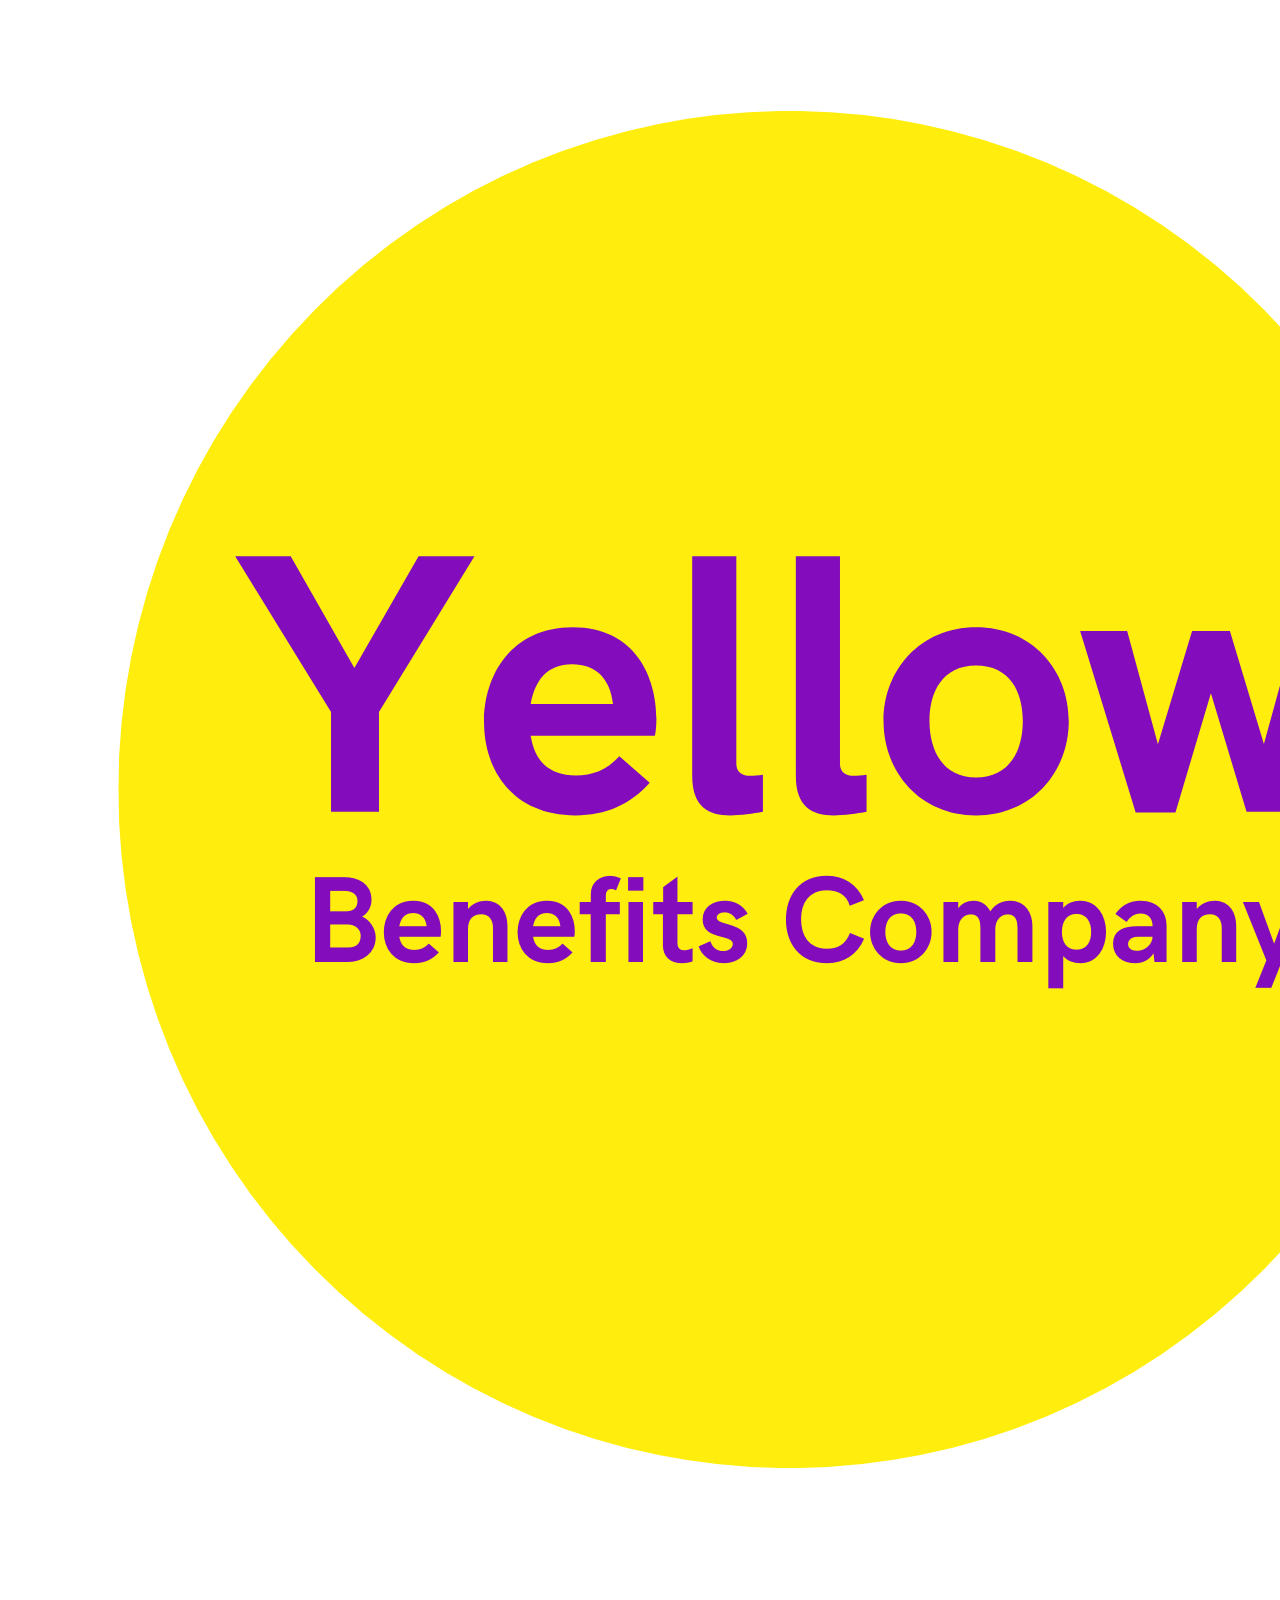
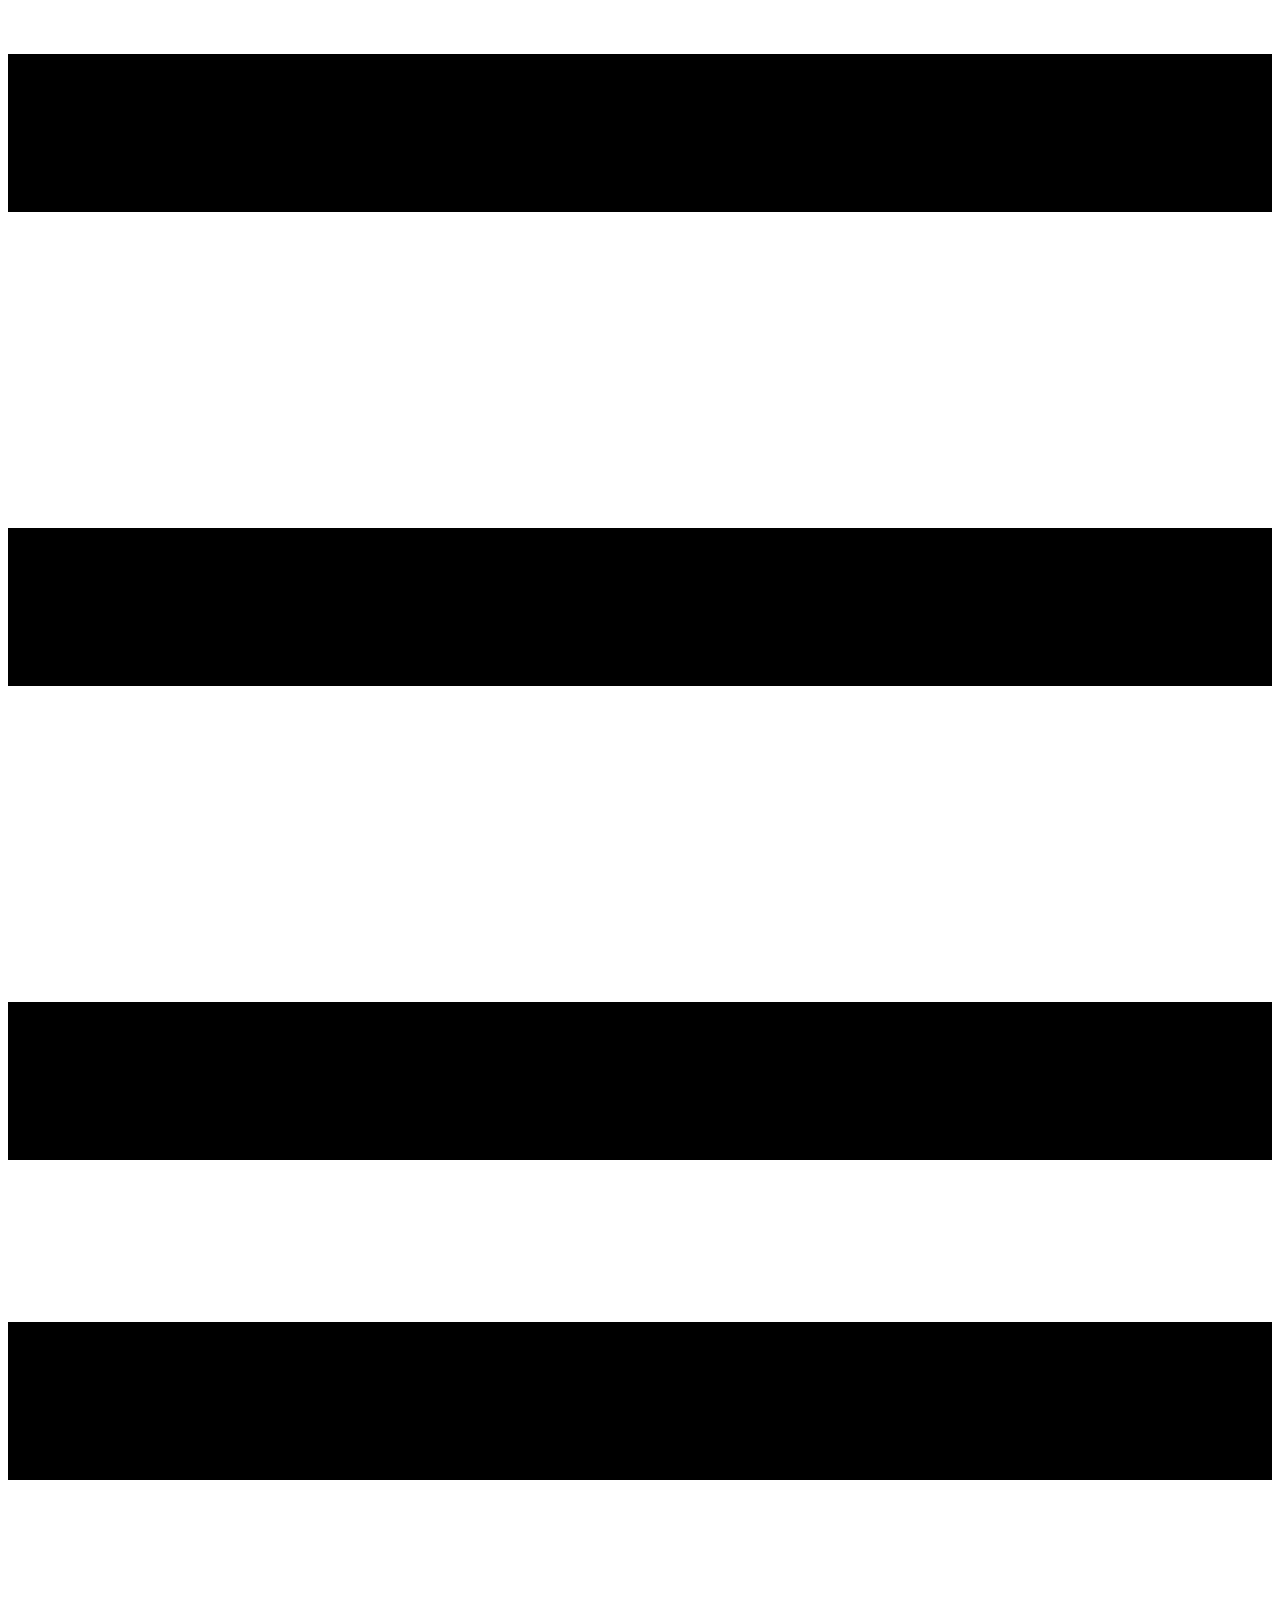
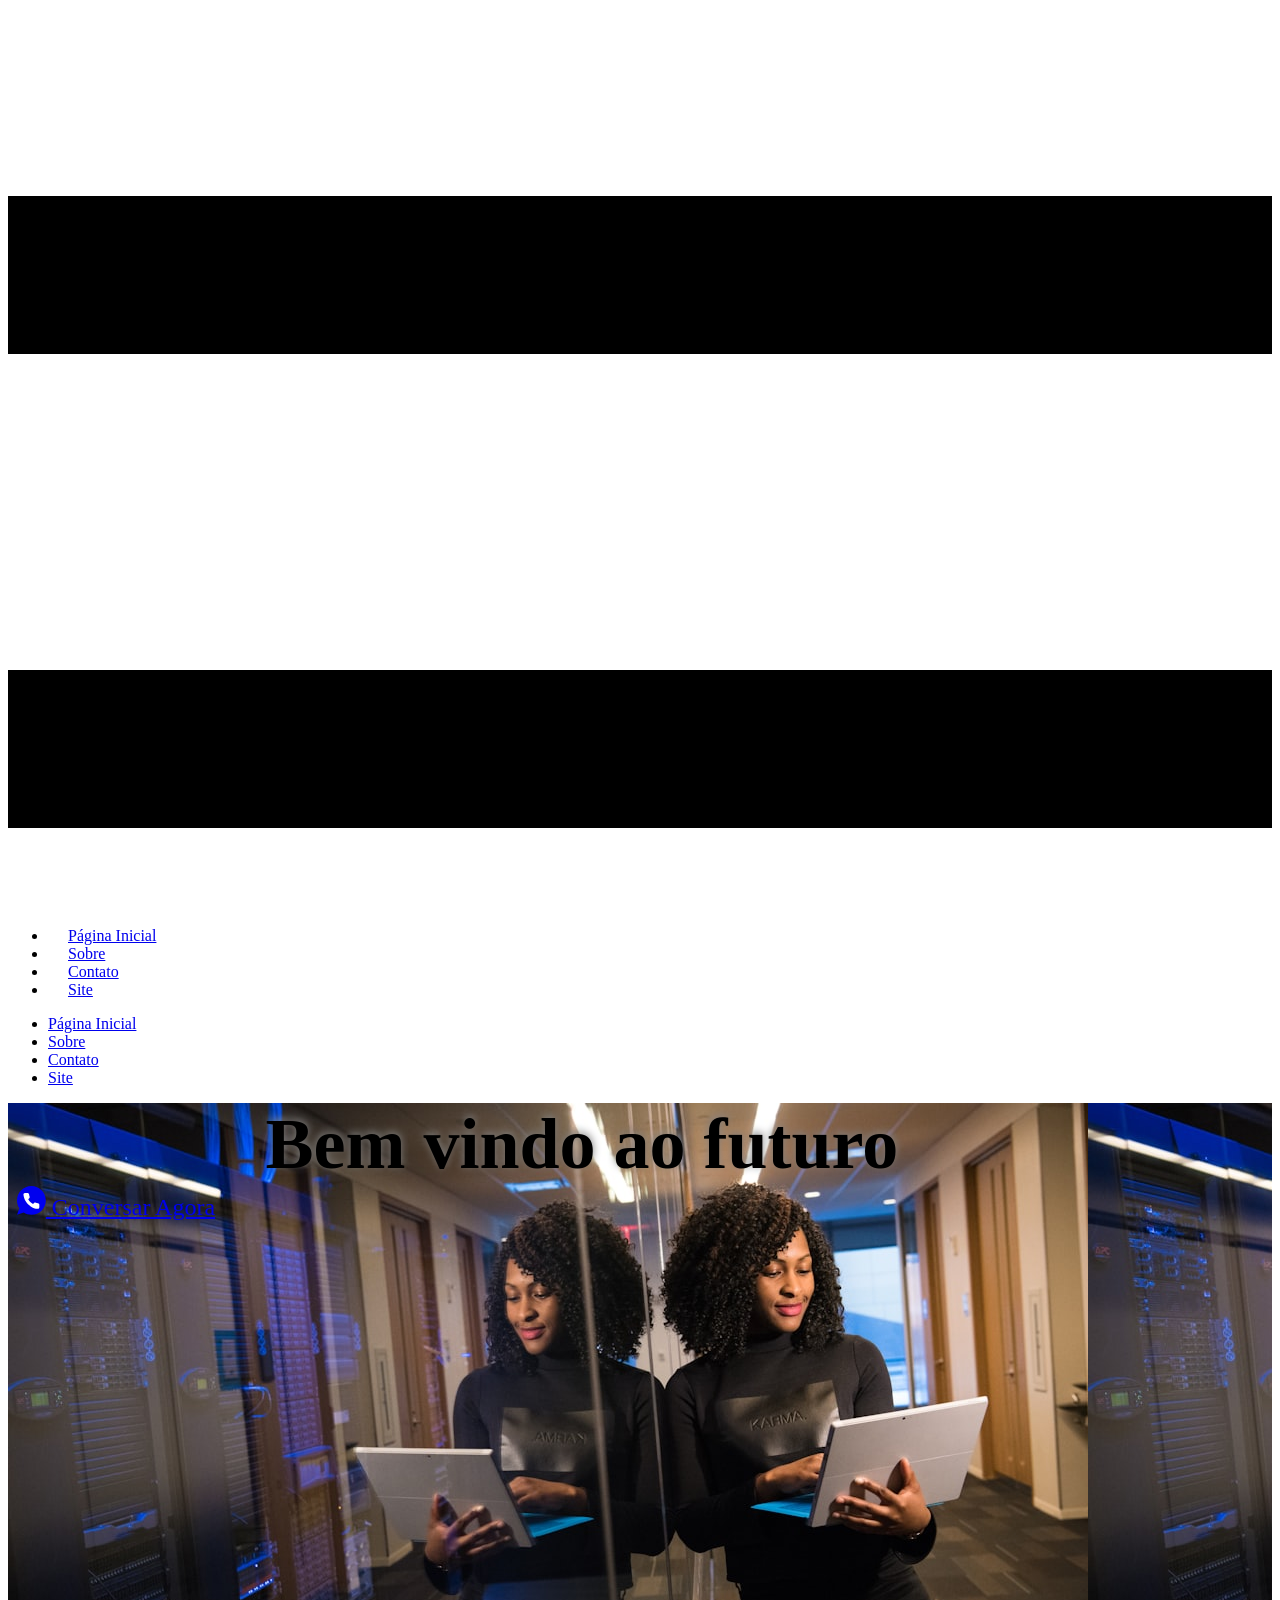
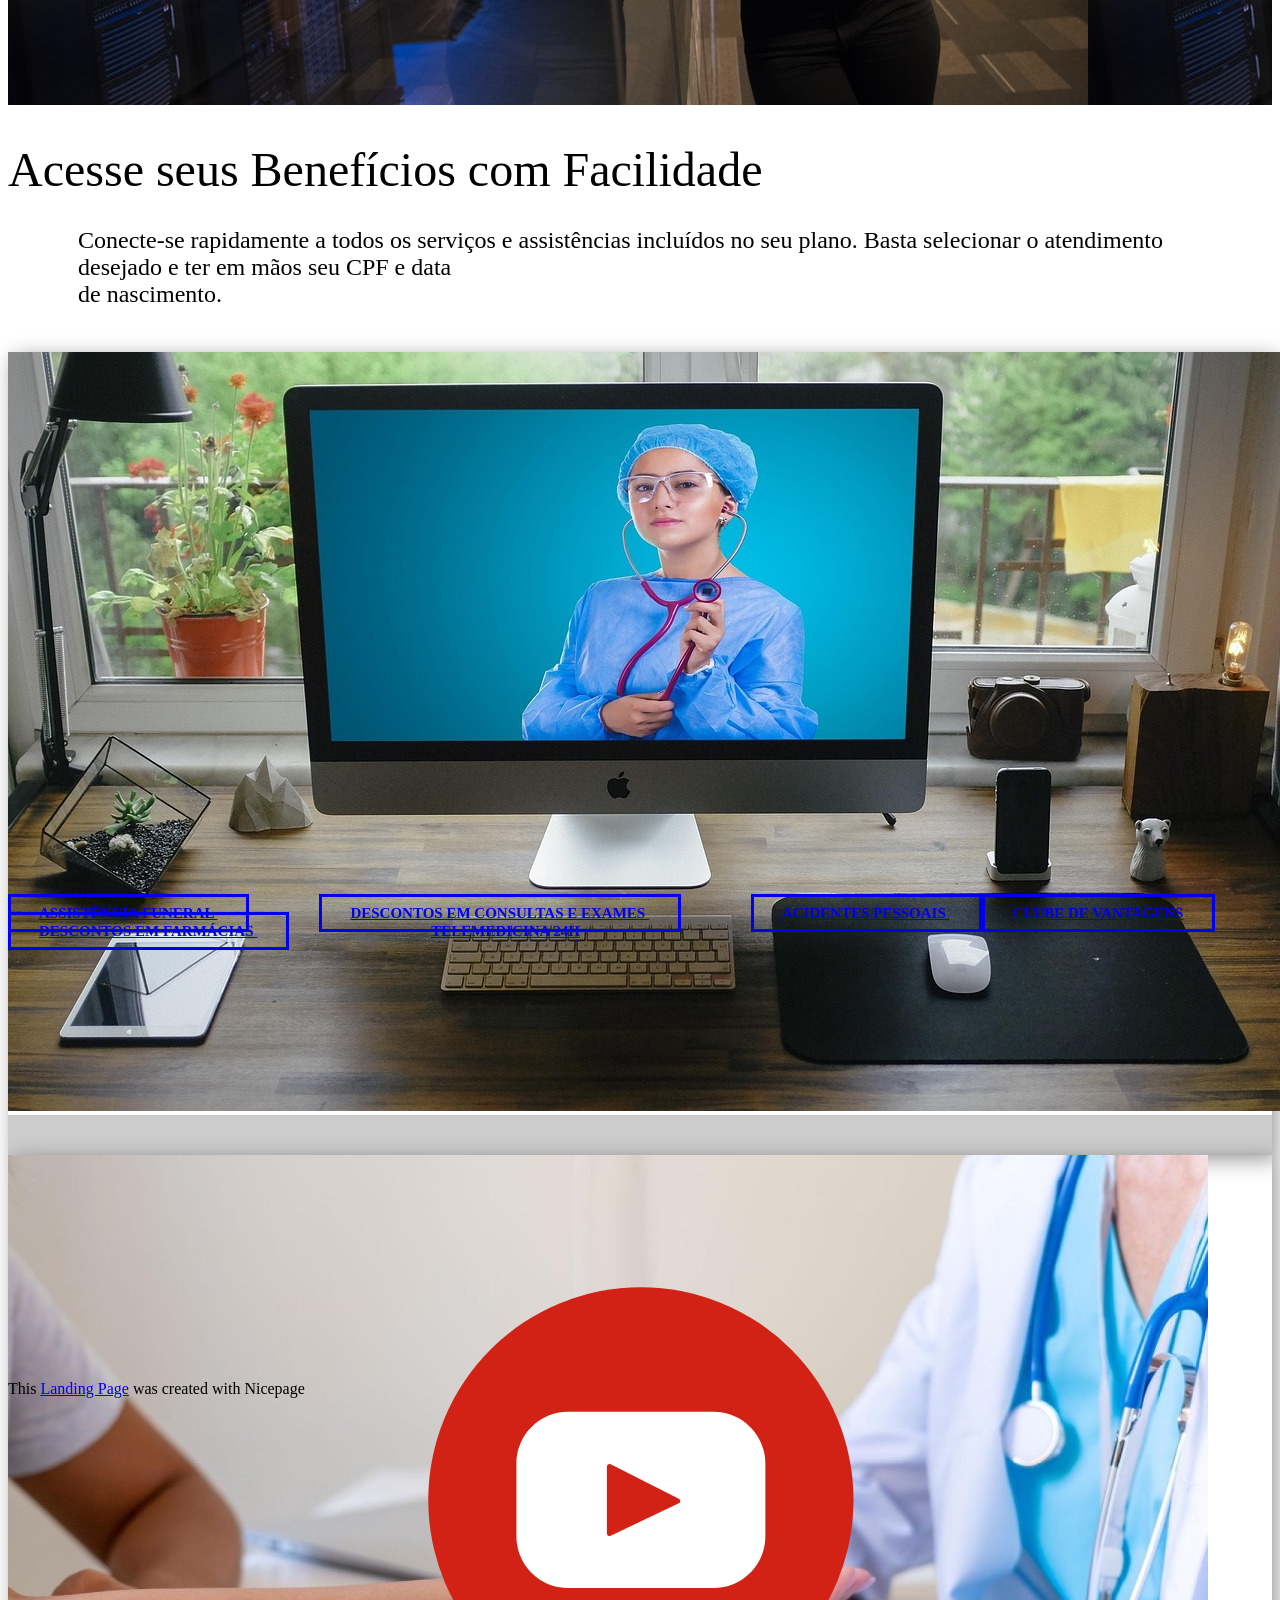
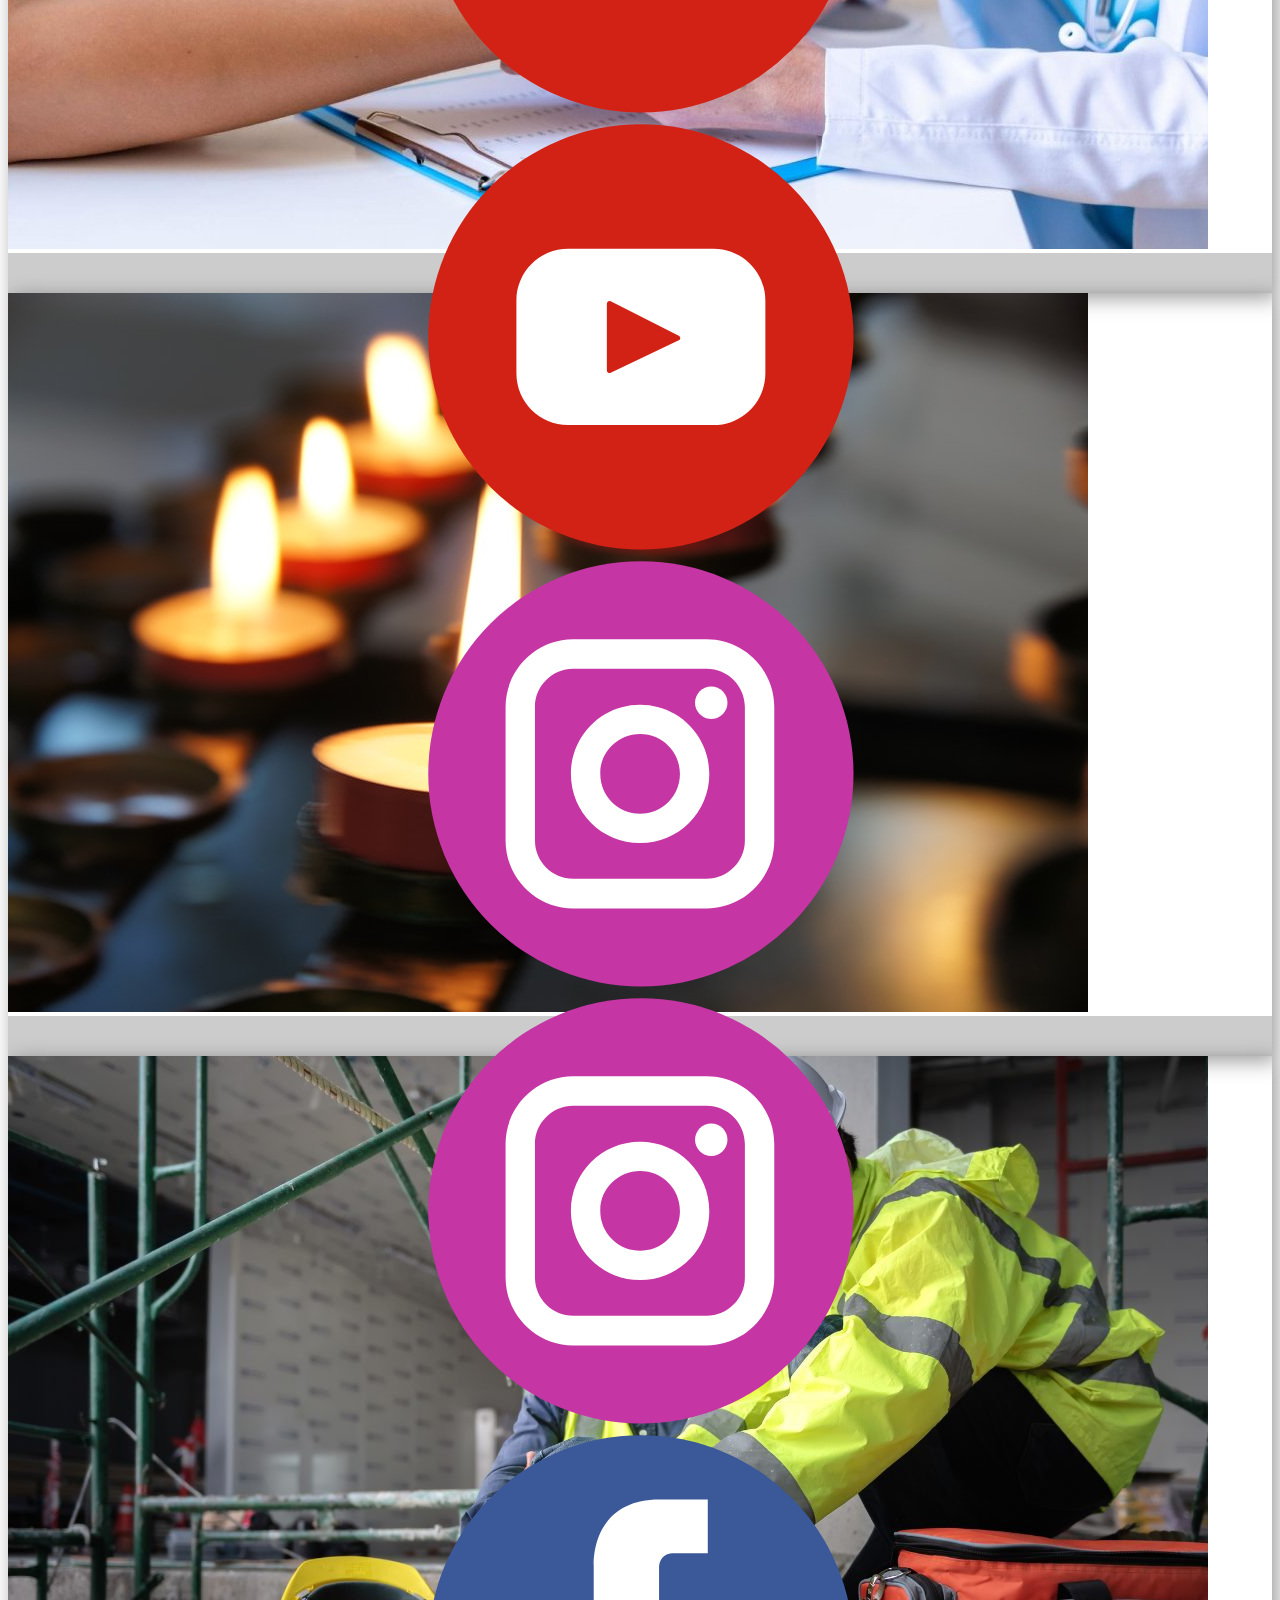
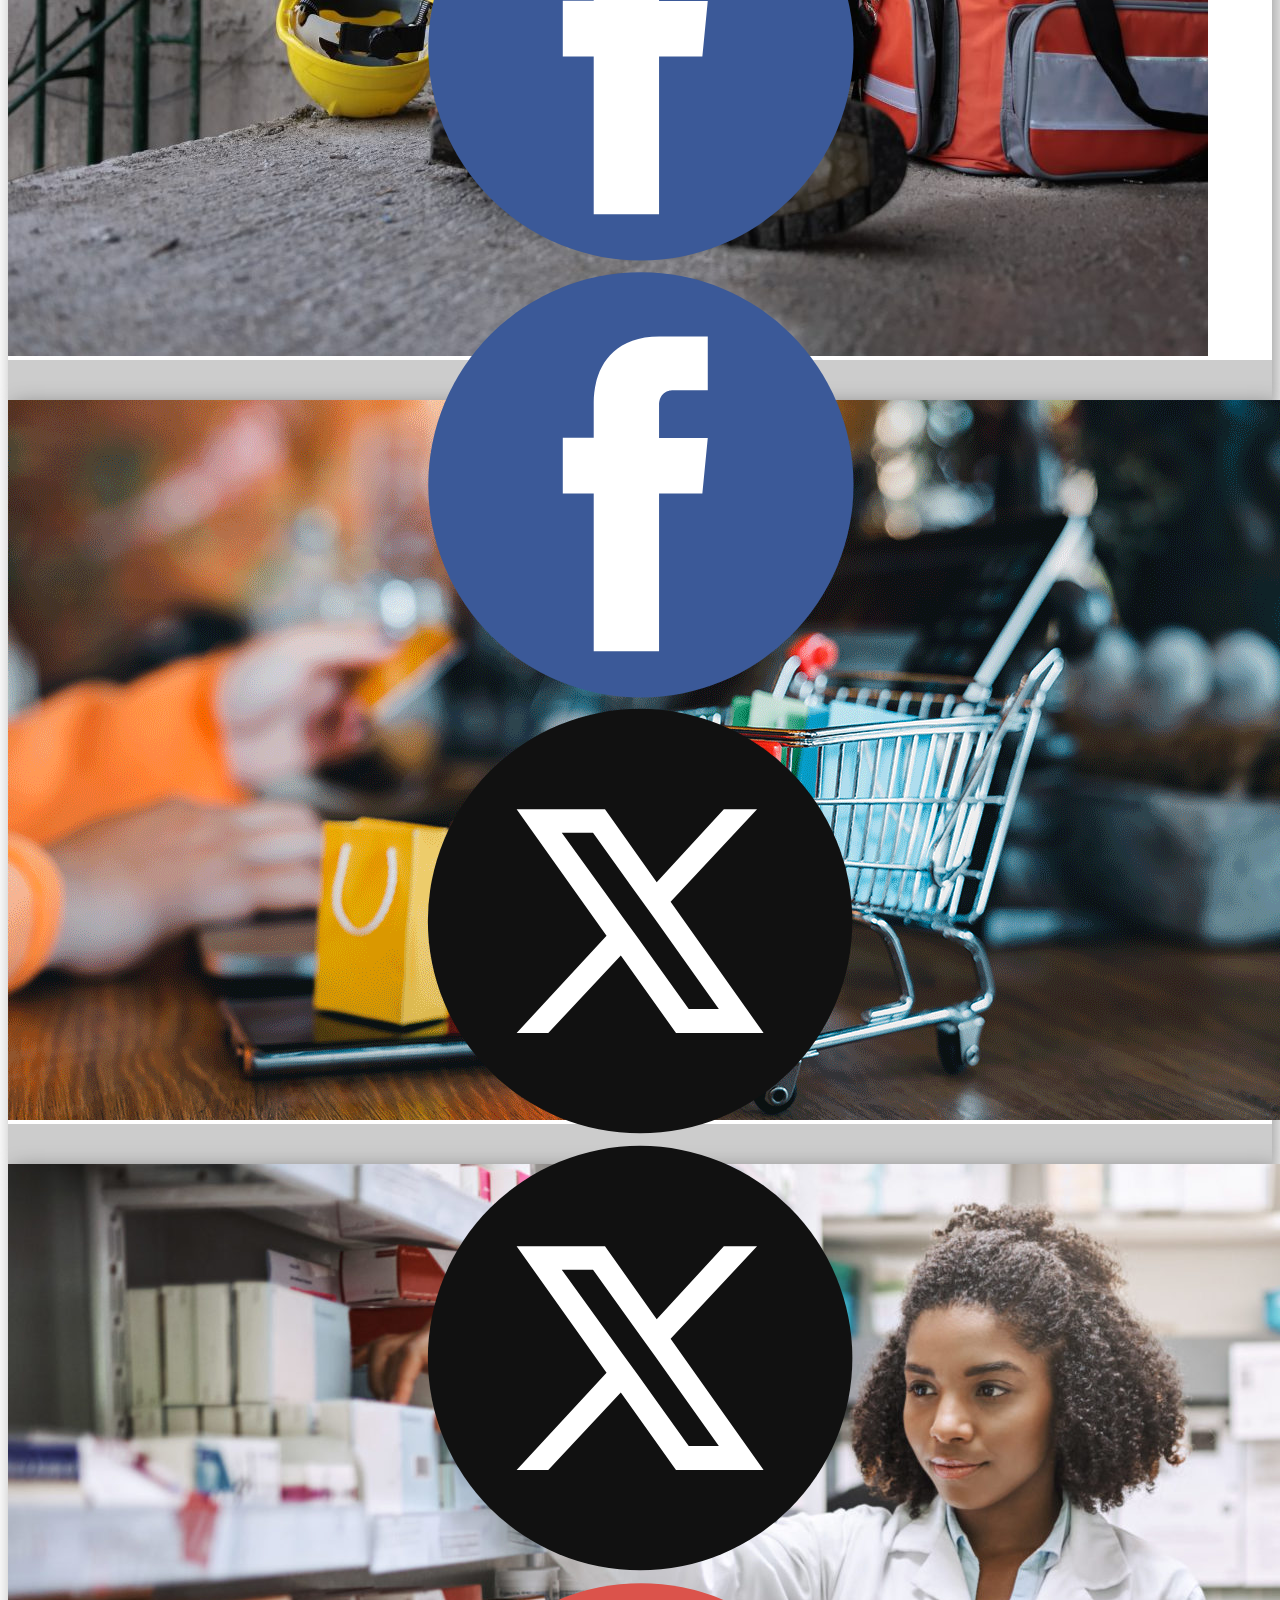
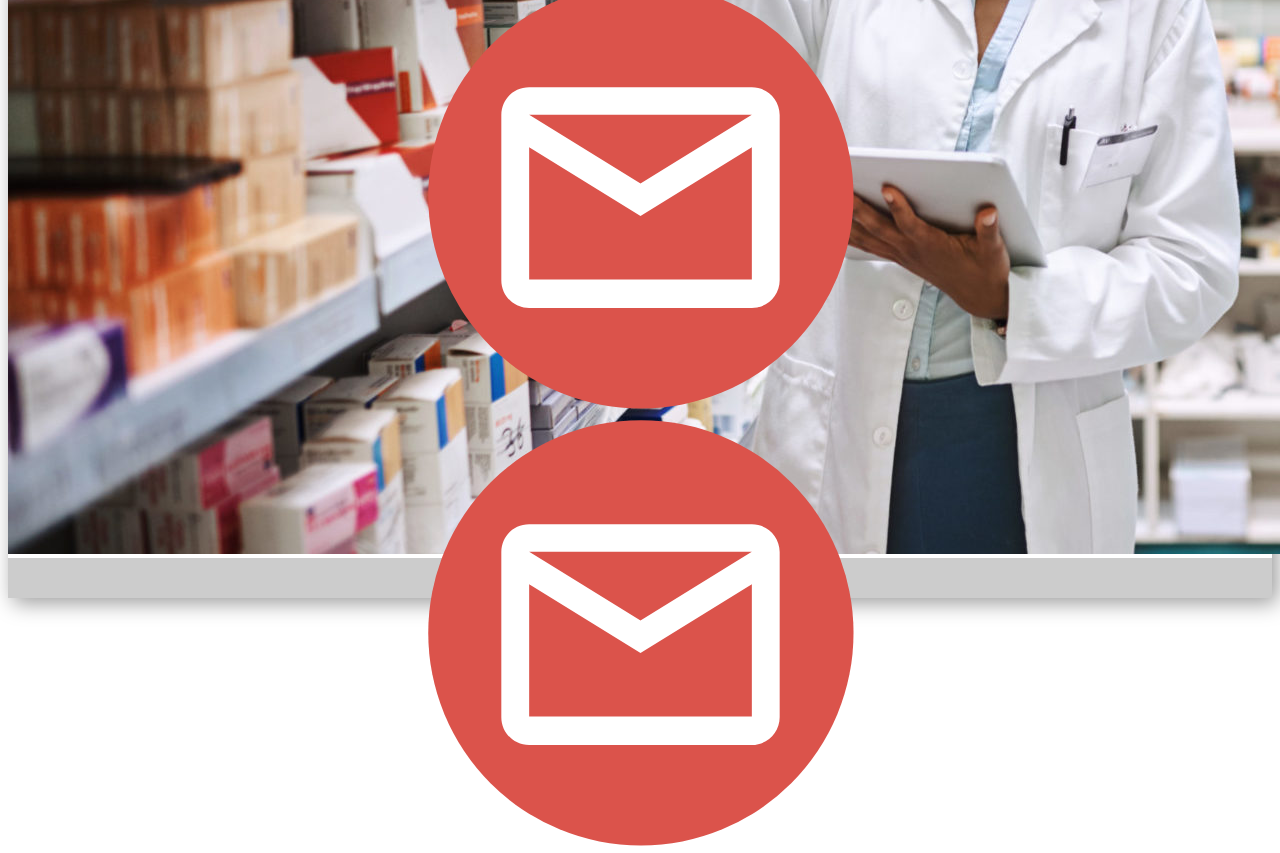
<file: index.html>
<!DOCTYPE html>
<html style="font-size: 16px;" lang="pt"><head><!-- PWA Essentials -->
<link rel="manifest" href="manifest.json">
<meta name="theme-color" content="#ffc107">
<link rel="icon" href="imagens/icon-192.png">

    <meta name="viewport" content="width=device-width, initial-scale=1.0">
    <meta charset="utf-8">
    <meta name="keywords" content="​Acesse seus Benefícios com Facilidade​​">
    <meta name="description" content="">
    <title>Página Inicial</title>
    <link rel="stylesheet" href="nicepage.css" media="screen">
<link rel="stylesheet" href="index.css" media="screen">
    <script class="u-script" type="text/javascript" src="jquery.js" defer=""></script>
    <script class="u-script" type="text/javascript" src="nicepage.js" defer=""></script>
    <meta name="generator" content="Nicepage 7.8.23, nicepage.com">
    
    
    
    
    <link id="u-theme-google-font" rel="stylesheet" href="https://fonts.googleapis.com/css?family=Roboto:100,100i,300,300i,400,400i,500,500i,700,700i,900,900i|Open+Sans:300,300i,400,400i,500,500i,600,600i,700,700i,800,800i">
    <script type="application/ld+json">{
		"@context": "http://schema.org",
		"@type": "Organization",
		"name": "",
		"logo": "images/YBCAMARELO.png"
}</script>
    <meta name="theme-color" content="#478ac9">
    <meta property="og:title" content="Página Inicial">
    <meta property="og:type" content="website">
  <meta data-intl-tel-input-cdn-path="intlTelInput/"></head>
  <body data-home-page="Página-Inicial.html" data-home-page-title="Página Inicial" data-path-to-root="./" data-include-products="false" class="u-black u-body u-border-3 u-xl-mode" data-lang="pt"><header class="u-black u-border-2 u-border-grey-75 u-clearfix u-header u-sticky-25e9 u-header" id="header"><div class="u-clearfix u-sheet u-valign-middle-lg u-valign-middle-sm u-sheet-1">
        <a href="#" class="u-image u-logo u-image-1" data-image-width="1563" data-image-height="1563">
          <img src="images/YBCAMARELO.png" class="u-logo-image u-logo-image-1">
        </a>
        <nav class="u-menu u-menu-one-level u-offcanvas u-menu-1" role="navigation" aria-label="Menu navigation">
          <div class="menu-collapse" style="font-size: 1rem; letter-spacing: 0px;">
            <a class="u-button-style u-custom-color u-custom-left-right-menu-spacing u-custom-padding-bottom u-custom-text-active-color u-custom-text-color u-custom-top-bottom-menu-spacing u-hamburger-link u-nav-link u-text-active-palette-1-base u-text-hover-palette-2-base u-hamburger-link-1" href="#" tabindex="-1" aria-label="Open menu" aria-controls="6e5e">
              <svg class="u-svg-link" viewBox="0 0 24 24"><use xlink:href="#menu-hamburger"></use></svg>
              <svg class="u-svg-content" version="1.1" id="menu-hamburger" viewBox="0 0 16 16" x="0px" y="0px" xmlns:xlink="http://www.w3.org/1999/xlink" xmlns="http://www.w3.org/2000/svg"><g><rect y="1" width="16" height="2"></rect><rect y="7" width="16" height="2"></rect><rect y="13" width="16" height="2"></rect>
</g></svg>
            </a>
          </div>
          <div class="u-custom-menu u-nav-container">
            <ul class="u-nav u-unstyled u-nav-1" role="menubar"><li role="none" class="u-nav-item"><a role="menuitem" class="u-button-style u-nav-link u-text-active-palette-1-dark-1 u-text-hover-palette-2-base u-text-palette-3-base" href="./" style="padding: 10px 20px;">Página Inicial</a>
</li><li role="none" class="u-nav-item"><a tabindex="-1" role="menuitem" class="u-button-style u-nav-link u-text-active-palette-1-dark-1 u-text-hover-palette-2-base u-text-palette-3-base" href="https://yellowbc-lojadenegocios.com.br/site/quem-somos-1" target="_blank" style="padding: 10px 20px;">Sobre</a>
</li><li role="none" class="u-nav-item"><a tabindex="-1" role="menuitem" class="u-button-style u-nav-link u-text-active-palette-1-dark-1 u-text-hover-palette-2-base u-text-palette-3-base" href="https://api.whatsapp.com/send/?phone=558000004338&amp;text=Gostaria+de+mais+informa%C3%A7%C3%B5es&amp;type=phone_number&amp;app_absent=0" target="_blank" style="padding: 10px 20px;">Contato</a>
</li><li role="none" class="u-nav-item"><a tabindex="-1" role="menuitem" class="u-button-style u-nav-link u-text-active-palette-1-dark-1 u-text-hover-palette-2-base u-text-palette-3-base" href="https://yellowbc-lojadenegocios.com.br/site" target="_blank" style="padding: 10px 20px;">Site</a>
</li></ul>
          </div>
          <div class="u-custom-menu u-nav-container-collapse" id="6e5e" role="region" aria-label="Menu panel">
            <div class="u-black u-container-style u-inner-container-layout u-opacity u-opacity-95 u-sidenav">
              <div class="u-inner-container-layout u-sidenav-overflow">
                <div class="u-menu-close" tabindex="-1" aria-label="Close menu"></div>
                <ul class="u-align-center u-nav u-popupmenu-items u-unstyled u-nav-2" role="menubar"><li role="none" class="u-nav-item"><a role="menuitem" class="u-button-style u-nav-link" href="./">Página Inicial</a>
</li><li role="none" class="u-nav-item"><a tabindex="-1" role="menuitem" class="u-button-style u-nav-link" href="https://yellowbc-lojadenegocios.com.br/site/quem-somos-1" target="_blank">Sobre</a>
</li><li role="none" class="u-nav-item"><a tabindex="-1" role="menuitem" class="u-button-style u-nav-link" href="https://api.whatsapp.com/send/?phone=558000004338&amp;text=Gostaria+de+mais+informa%C3%A7%C3%B5es&amp;type=phone_number&amp;app_absent=0" target="_blank">Contato</a>
</li><li role="none" class="u-nav-item"><a tabindex="-1" role="menuitem" class="u-button-style u-nav-link" href="https://yellowbc-lojadenegocios.com.br/site" target="_blank">Site</a>
</li></ul>
              </div>
            </div>
            <div class="u-black u-menu-overlay u-opacity u-opacity-70"></div>
          </div>
        </nav>
      </div></header>
    <section class="u-clearfix u-image u-valign-top-lg u-valign-top-md u-valign-top-sm u-valign-top-xs u-section-1" id="block-1" data-image-width="1280" data-image-height="854">
      <div class="u-clearfix u-sheet u-valign-top-lg u-valign-top-sm u-valign-top-xl u-sheet-1">
        <p class="u-align-center u-text u-text-custom-color-1 u-text-1">Bem vindo ao futuro</p>
        <a href="https://w.app/ch6ouu" class="u-active-none u-border-2 u-border-active-white u-border-hover-white u-border-palette-4-light-1 u-btn u-button-style u-grey-70 u-hover-none u-text-hover-white u-text-palette-4-light-1 u-btn-1" title="WhatsApp" target="_blank"><span class="u-icon u-icon-1"><svg xmlns="http://www.w3.org/2000/svg" xmlns:xlink="http://www.w3.org/1999/xlink" version="1.1" xml:space="preserve" class="u-svg-content" viewBox="0 0 512 512" x="0px" y="0px" style="width: 1em; height: 1em;"><path style="fill:currentColor;" d="M256,0C114.617,0,0,114.617,0,256c0,52.03,15.563,100.414,42.231,140.818L0,512l119.128-39.706  C158.72,497.399,205.639,512,256,512c141.383,0,256-114.617,256-256S397.383,0,256,0z"></path><path style="fill:#FFFFFF;" d="M397.233,335.078V377.6c0.062,15.66-12.606,28.398-28.292,28.469c-0.892,0-1.783-0.035-2.675-0.115  c-43.705-4.74-85.689-19.641-122.571-43.52c-34.313-21.76-63.409-50.803-85.222-85.054c-24.002-36.979-38.938-79.086-43.599-122.898  c-1.412-15.59,10.108-29.378,25.732-30.791c0.847-0.062,1.686-0.106,2.534-0.106h42.611c14.257-0.141,26.412,10.293,28.407,24.382  c1.801,13.612,5.138,26.968,9.94,39.83c3.902,10.364,1.404,22.042-6.391,29.908l-18.035,17.999  c20.215,35.487,49.664,64.874,85.221,85.054l18.035-17.999c7.883-7.786,19.588-10.275,29.97-6.382  c12.888,4.802,26.271,8.13,39.91,9.922C387.09,308.312,397.594,320.689,397.233,335.078z"></path></svg></span>&nbsp;Conversar Agora
        </a>
      </div>
    </section>
    <section class="u-align-center u-clearfix u-grey-80 u-section-2" id="block-2">
      <div class="u-clearfix u-sheet u-valign-middle-lg u-valign-middle-sm u-valign-middle-xs u-sheet-1">
        <h2 class="u-align-center u-text u-text-custom-color-1 u-text-default u-text-1"> Acesse seus Benefícios com Facilidade </h2>
        <p class="u-align-center u-text u-text-custom-color-1 u-text-2"> Conecte-se rapidamente a todos os serviços e assistências incluídos no seu plano.&nbsp;Basta selecionar o atendimento desejado e ter em mãos seu CPF e data&nbsp;<br>de nascimento.
        </p>
        <div class="u-expanded-width u-gallery u-layout-grid u-lightbox u-show-text-on-hover u-gallery-1">
          <div class="u-gallery-inner u-gallery-inner-1">
            <div class="u-border-3 u-border-grey-75 u-effect-fade u-gallery-item u-gallery-item-1">
              <div class="u-back-slide" data-image-width="1280" data-image-height="759">
                <img class="u-back-image u-expanded" src="images/06e17fa5589077cc9c97f6620b80dd7ff680d9ff7294215b8bd6de9e24477cfbc458d054e8a041d4619f0da90a1bd146a5e619460d717e25db2dc5_1280.jpg">
              </div>
              <div class="u-over-slide u-shading u-over-slide-1"></div>
            </div>
            <div class="u-border-3 u-border-grey-75 u-effect-fade u-gallery-item u-gallery-item-2">
              <div class="u-back-slide" data-image-width="1200" data-image-height="694">
                <img class="u-back-image u-expanded" src="images/exame-complementar.jpg">
              </div>
              <div class="u-over-slide u-shading u-over-slide-2"></div>
            </div>
            <div class="u-border-3 u-border-grey-75 u-effect-fade u-gallery-item u-gallery-item-3">
              <div class="u-back-slide" data-image-width="1280" data-image-height="852">
                <img class="u-back-image u-expanded" src="images/photo-1595062584313-47018e0ee5cb.jpeg">
              </div>
              <div class="u-over-slide u-shading u-over-slide-3"></div>
            </div>
            <div class="u-border-3 u-border-grey-75 u-effect-fade u-gallery-item u-gallery-item-4">
              <div class="u-back-slide" data-image-width="1200" data-image-height="900">
                <img class="u-back-image u-expanded" src="images/acidente-em-obras-.jpg">
              </div>
              <div class="u-over-slide u-shading u-over-slide-4"></div>
            </div>
            <div class="u-border-3 u-border-grey-75 u-effect-fade u-gallery-item u-gallery-item-5">
              <div class="u-back-slide" data-image-width="1280" data-image-height="720">
                <img class="u-back-image u-expanded" src="images/c3bd5452-49b2-4bcc-89d7-049ad88eefb4.png">
              </div>
              <div class="u-over-slide u-shading u-over-slide-5"></div>
            </div>
            <div class="u-border-3 u-border-grey-75 u-effect-fade u-gallery-item u-gallery-item-6">
              <div class="u-back-slide" data-image-width="1920" data-image-height="990">
                <img class="u-back-image u-expanded" src="images/farmacia-scaled-1920x990.jpg">
              </div>
              <div class="u-over-slide u-shading u-over-slide-6"></div>
            </div>
          </div>
        </div>
        <a href="tel:4090-1073" class="u-border-2 u-border-palette-2-dark-3 u-btn u-btn-round u-button-style u-hover-white u-palette-4-light-1 u-radius u-text-hover-palette-2-dark-3 u-btn-1">ASSISTÊNCIA FUNERAL </a>
        <a href="https://app.temsaude.com/login" class="u-border-2 u-border-palette-2-dark-3 u-btn u-btn-round u-button-style u-hover-white u-palette-4-light-1 u-radius u-text-hover-palette-2-dark-3 u-btn-2" target="_blank">DESCONTOS EM CONSULTAS E EXAMES </a>
        <a href="tel:4004-4935" class="u-border-2 u-border-palette-2-dark-3 u-btn u-btn-round u-button-style u-hover-white u-palette-4-light-1 u-radius u-text-hover-palette-2-dark-3 u-btn-3">ACIDENTES PESSOAIS </a>
        <a href="https://www.yellowbc-clubedevantagens.com.br/" class="u-border-2 u-border-palette-2-dark-3 u-btn u-btn-round u-button-style u-hover-white u-palette-4-light-1 u-radius u-text-hover-palette-2-dark-3 u-btn-4" target="_blank">CLUBE DE VANTAGENS </a>
        <a href="https://saude.sulamericaseguros.com.br/beneficios/farmacias/" class="u-border-2 u-border-palette-2-dark-3 u-btn u-btn-round u-button-style u-hover-white u-palette-4-light-1 u-radius u-text-hover-palette-2-dark-3 u-btn-5" target="_blank">DESCONTOS EM FARMÁCIAS </a>
        <a href="https://sulamericavida.docway.com.br/" class="u-border-2 u-border-palette-2-dark-3 u-btn u-btn-round u-button-style u-hover-white u-palette-4-light-2 u-radius u-text-hover-palette-2-dark-3 u-btn-6" target="_blank">TELEMEDICINA​ 24H</a>
        <div class="u-social-icons u-social-icons-1">
          <a class="u-social-url" target="_blank" data-type="YouTube" title="YouTube" href="https://www.youtube.com/@YellowBenefitsCompany"><span class="u-icon u-social-icon u-social-youtube u-icon-1"><svg class="u-svg-link" preserveAspectRatio="xMidYMin slice" viewBox="0 0 112 112" style=""><use xlink:href="#svg-f619"></use></svg><svg class="u-svg-content" viewBox="0 0 112 112" x="0" y="0" id="svg-f619"><circle fill="currentColor" cx="56.1" cy="56.1" r="55"></circle><path fill="#FFFFFF" d="M74.9,33.3H37.3c-7.4,0-13.4,6-13.4,13.4v18.8c0,7.4,6,13.4,13.4,13.4h37.6c7.4,0,13.4-6,13.4-13.4V46.7 C88.3,39.3,82.3,33.3,74.9,33.3L74.9,33.3z M65.9,57l-17.6,8.4c-0.5,0.2-1-0.1-1-0.6V47.5c0-0.5,0.6-0.9,1-0.6l17.6,8.9 C66.4,56,66.4,56.8,65.9,57L65.9,57z"></path></svg></span>
          </a>
          <a class="u-social-url" title="instagram" target="_blank" href="https://www.instagram.com/yellowbenefitscompany/"><span class="u-icon u-social-icon u-social-instagram u-icon-2"><svg class="u-svg-link" preserveAspectRatio="xMidYMin slice" viewBox="0 0 112 112" style=""><use xlink:href="#svg-4ec0"></use></svg><svg class="u-svg-content" viewBox="0 0 112 112" x="0" y="0" id="svg-4ec0"><circle fill="currentColor" cx="56.1" cy="56.1" r="55"></circle><path fill="#FFFFFF" d="M55.9,38.2c-9.9,0-17.9,8-17.9,17.9C38,66,46,74,55.9,74c9.9,0,17.9-8,17.9-17.9C73.8,46.2,65.8,38.2,55.9,38.2
z M55.9,66.4c-5.7,0-10.3-4.6-10.3-10.3c-0.1-5.7,4.6-10.3,10.3-10.3c5.7,0,10.3,4.6,10.3,10.3C66.2,61.8,61.6,66.4,55.9,66.4z"></path><path fill="#FFFFFF" d="M74.3,33.5c-2.3,0-4.2,1.9-4.2,4.2s1.9,4.2,4.2,4.2s4.2-1.9,4.2-4.2S76.6,33.5,74.3,33.5z"></path><path fill="#FFFFFF" d="M73.1,21.3H38.6c-9.7,0-17.5,7.9-17.5,17.5v34.5c0,9.7,7.9,17.6,17.5,17.6h34.5c9.7,0,17.5-7.9,17.5-17.5V38.8
C90.6,29.1,82.7,21.3,73.1,21.3z M83,73.3c0,5.5-4.5,9.9-9.9,9.9H38.6c-5.5,0-9.9-4.5-9.9-9.9V38.8c0-5.5,4.5-9.9,9.9-9.9h34.5
c5.5,0,9.9,4.5,9.9,9.9V73.3z"></path></svg></span>
          </a>
          <a class="u-social-url" title="facebook" target="_blank" href="https://www.facebook.com/YellowBC/"><span class="u-icon u-social-facebook u-social-icon u-icon-3"><svg class="u-svg-link" preserveAspectRatio="xMidYMin slice" viewBox="0 0 112 112" style=""><use xlink:href="#svg-68fc"></use></svg><svg class="u-svg-content" viewBox="0 0 112 112" x="0" y="0" id="svg-68fc"><circle fill="currentColor" cx="56.1" cy="56.1" r="55"></circle><path fill="#FFFFFF" d="M73.5,31.6h-9.1c-1.4,0-3.6,0.8-3.6,3.9v8.5h12.6L72,58.3H60.8v40.8H43.9V58.3h-8V43.9h8v-9.2
c0-6.7,3.1-17,17-17h12.5v13.9H73.5z"></path></svg></span>
          </a>
          <a class="u-social-url" title="twitter" target="_blank" href="https://x.com/YellowBenefitsC"><span class="u-icon u-social-icon u-social-twitter u-icon-4"><svg class="u-svg-link" preserveAspectRatio="xMidYMin slice" viewBox="0 0 112.2 112.2" style=""><use xlink:href="#svg-ed14"></use></svg><svg class="u-svg-content" viewBox="0 0 112.2 112.2" x="0px" y="0px" id="svg-ed14"><circle fill="currentColor" cx="56" cy="56" r="55"></circle><path fill="#FFFFFF" d="M63.9,51l22.4-24h-8.6L60.3,45.9L46.9,27H24l23.3,32.8L24,85h8.2L51,64.9L65.3,85H88L63.9,51z M55.3,60.2
l-3.7-5.1L35.7,33.1h8.1l12.3,17.2l3.7,5.1l16.6,23.4h-7.8L55.3,60.2z"></path></svg></span>
          </a>
          <a class="u-social-url" target="_blank" data-type="Email" title="Email" href="mailto:contato@yellowbc.com.br?subject=Contato"><span class="u-icon u-social-email u-social-icon u-icon-5"><svg class="u-svg-link" preserveAspectRatio="xMidYMin slice" viewBox="0 0 112 112" style=""><use xlink:href="#svg-1510"></use></svg><svg class="u-svg-content" viewBox="0 0 112 112" x="0" y="0" id="svg-1510"><circle fill="currentColor" cx="56.1" cy="56.1" r="55"></circle><path id="path3864" fill="#FFFFFF" d="M27.2,28h57.6c4,0,7.2,3.2,7.2,7.2l0,0v42.7c0,3.9-3.2,7.2-7.2,7.2l0,0H27.2
	c-4,0-7.2-3.2-7.2-7.2V35.2C20,31.1,23.2,28,27.2,28 M56,52.9l28.8-17.8H27.2L56,52.9 M27.2,77.7h57.6V43.5L56,61.3L27.2,43.5V77.7z
	"></path></svg></span>
          </a>
        </div>
      </div>
    </section>
    
    
    
    <footer class="u-align-center u-clearfix u-container-align-center-lg u-container-align-center-md u-container-align-center-sm u-container-align-center-xl u-footer u-grey-80 u-footer" id="footer"><div class="u-clearfix u-sheet u-valign-middle-xs u-sheet-1"></div></footer>
    <section class="u-backlink u-clearfix u-grey-80"> This <a href="https://nicepage.com/landing-page">Landing Page</a> was created with Nicepage 
    </section><script>
  if ('serviceWorker' in navigator) {
    navigator.serviceWorker.register('service-worker.js')
      .then(() => console.log("Service Worker registrado com sucesso!"))
      .catch(err => console.error("Erro ao registrar Service Worker:", err));
  }
</script>

  
</body></html>
</file>
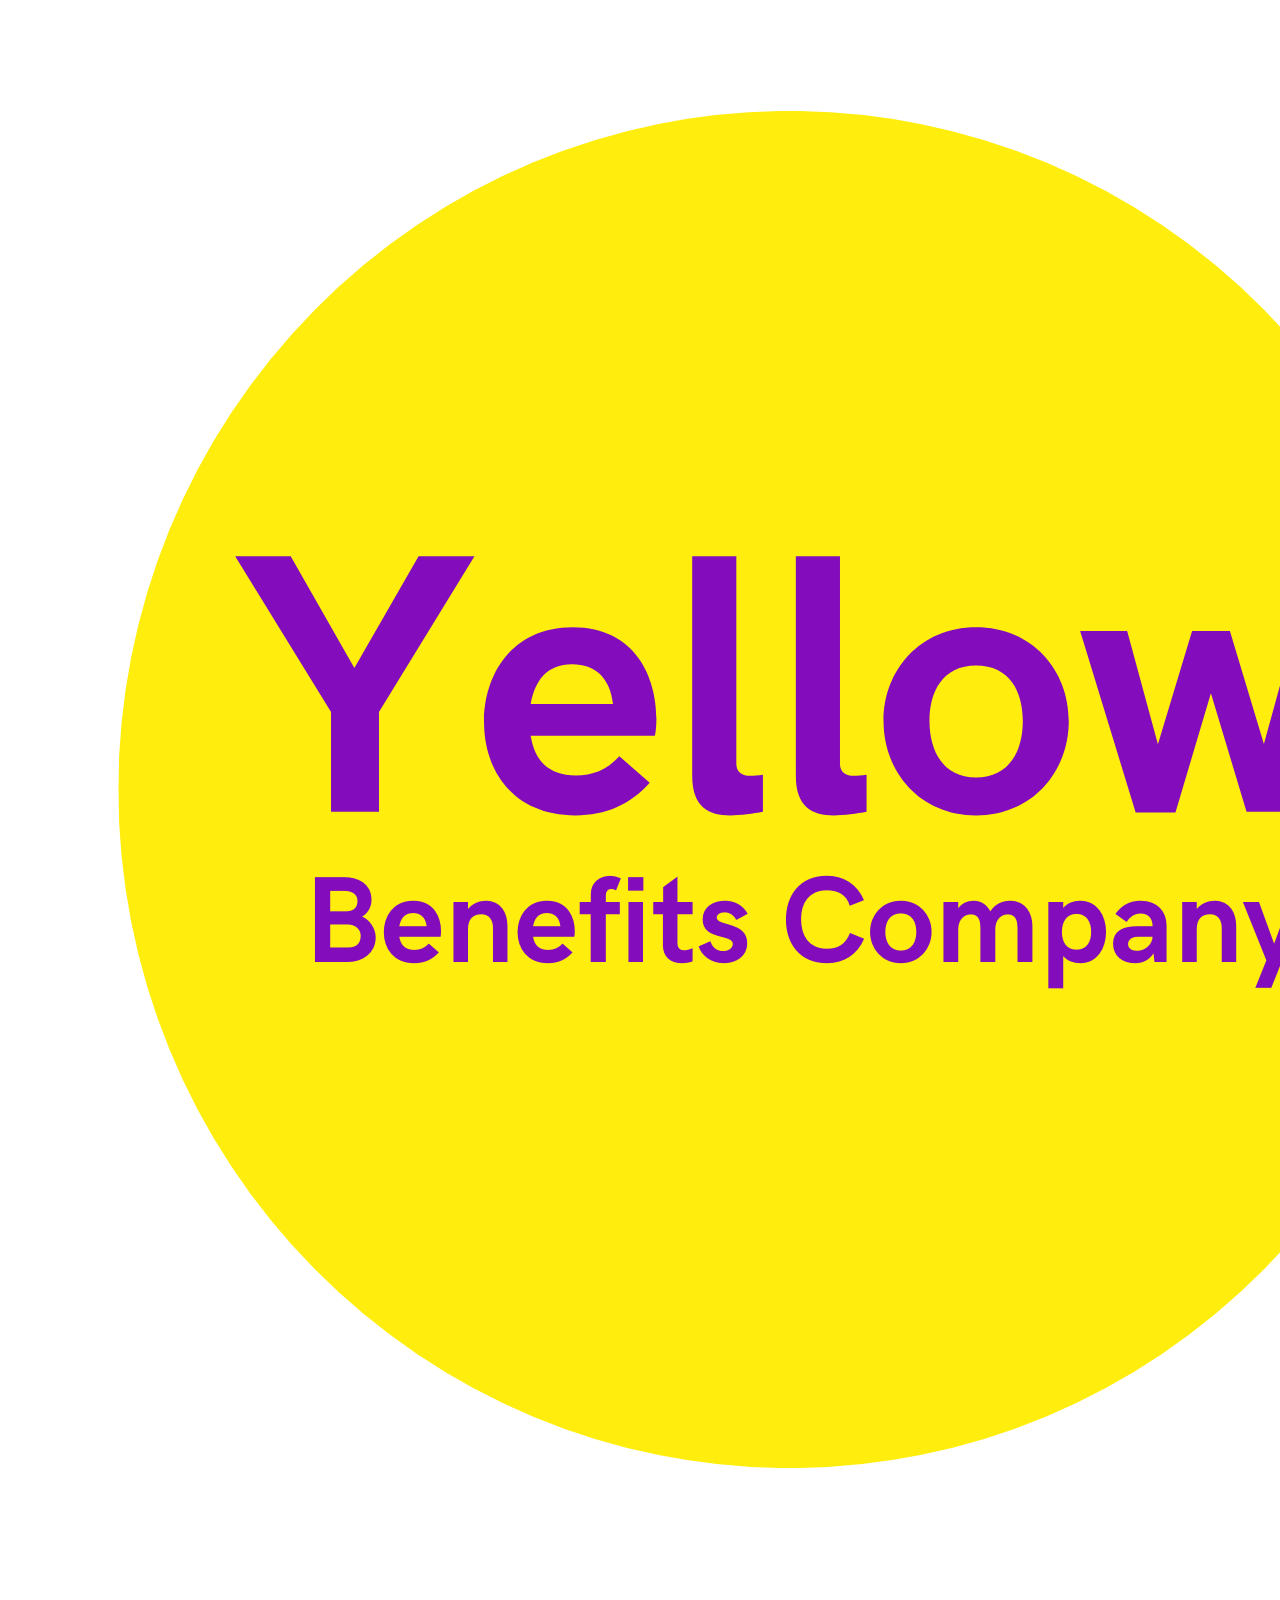
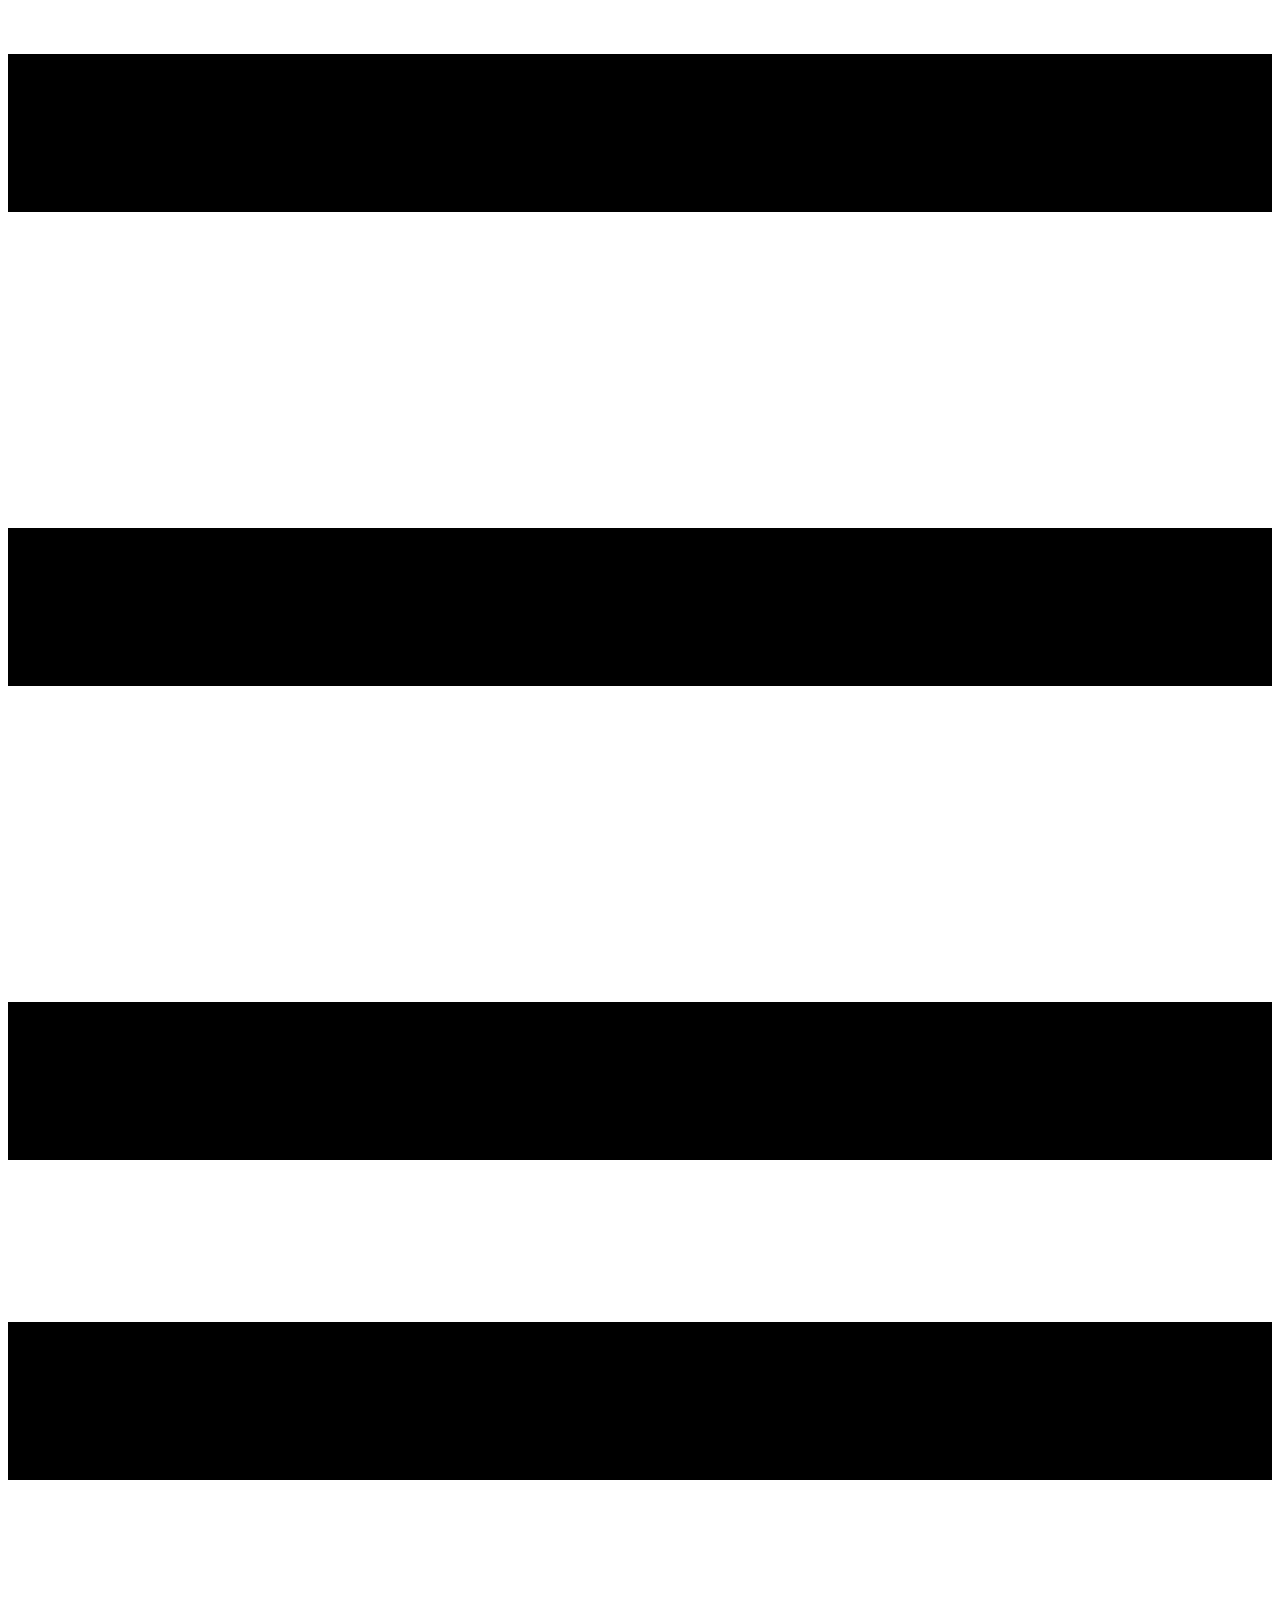
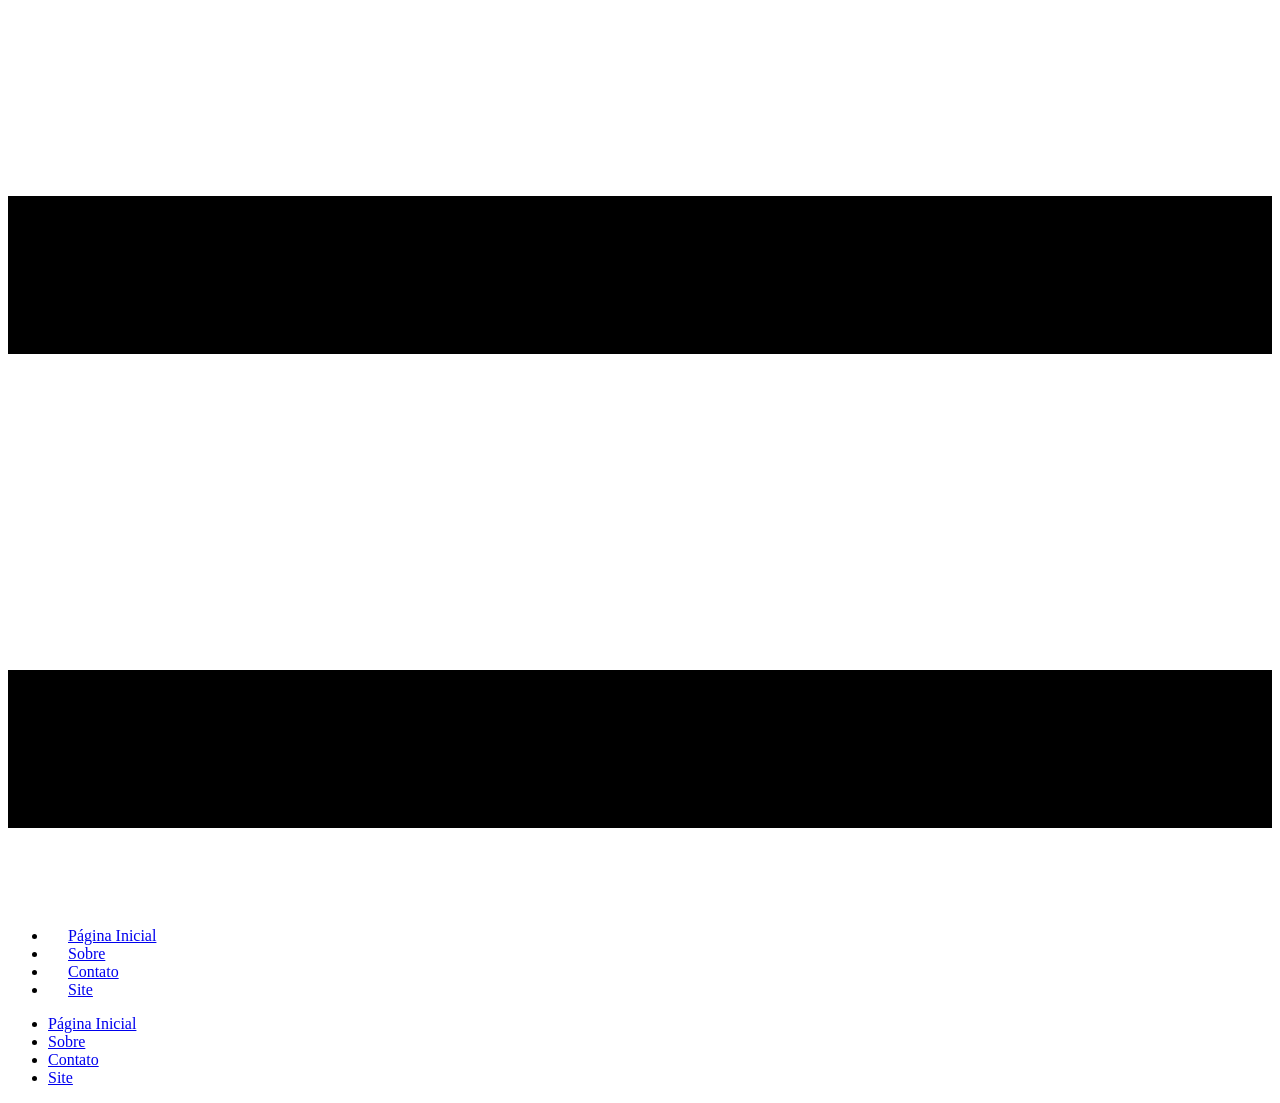
<file: Contato.html>
<!DOCTYPE html>
<html style="font-size: 16px;" lang="pt"><head>
    <meta name="viewport" content="width=device-width, initial-scale=1.0">
    <meta charset="utf-8">
    <meta name="keywords" content="">
    <meta name="description" content="">
    <title>Contato</title>
    <link rel="stylesheet" href="nicepage.css" media="screen">
<link rel="stylesheet" href="Contato.css" media="screen">
    <script class="u-script" type="text/javascript" src="jquery.js" defer=""></script>
    <script class="u-script" type="text/javascript" src="nicepage.js" defer=""></script>
    <meta name="generator" content="Nicepage 7.8.23, nicepage.com">
    
    
    
    <link id="u-theme-google-font" rel="stylesheet" href="https://fonts.googleapis.com/css?family=Roboto:100,100i,300,300i,400,400i,500,500i,700,700i,900,900i|Open+Sans:300,300i,400,400i,500,500i,600,600i,700,700i,800,800i">
    <script type="application/ld+json">{
		"@context": "http://schema.org",
		"@type": "Organization",
		"name": "",
		"logo": "images/YBCAMARELO.png"
}</script>
    <meta name="theme-color" content="#478ac9">
    <meta property="og:title" content="Contato">
    <meta property="og:type" content="website">
  <meta data-intl-tel-input-cdn-path="intlTelInput/"></head>
  <body data-path-to-root="./" data-include-products="false" class="u-body u-xl-mode" data-lang="pt"><header class="u-black u-border-2 u-border-grey-75 u-clearfix u-header u-sticky-25e9 u-header" id="header"><div class="u-clearfix u-sheet u-valign-middle-lg u-valign-middle-sm u-sheet-1">
        <a href="#" class="u-image u-logo u-image-1" data-image-width="1563" data-image-height="1563">
          <img src="images/YBCAMARELO.png" class="u-logo-image u-logo-image-1">
        </a>
        <nav class="u-menu u-menu-one-level u-offcanvas u-menu-1" role="navigation" aria-label="Menu navigation">
          <div class="menu-collapse" style="font-size: 1rem; letter-spacing: 0px;">
            <a class="u-button-style u-custom-color u-custom-left-right-menu-spacing u-custom-padding-bottom u-custom-text-active-color u-custom-text-color u-custom-top-bottom-menu-spacing u-hamburger-link u-nav-link u-text-active-palette-1-base u-text-hover-palette-2-base u-hamburger-link-1" href="#" tabindex="-1" aria-label="Open menu" aria-controls="6e5e">
              <svg class="u-svg-link" viewBox="0 0 24 24"><use xlink:href="#menu-hamburger"></use></svg>
              <svg class="u-svg-content" version="1.1" id="menu-hamburger" viewBox="0 0 16 16" x="0px" y="0px" xmlns:xlink="http://www.w3.org/1999/xlink" xmlns="http://www.w3.org/2000/svg"><g><rect y="1" width="16" height="2"></rect><rect y="7" width="16" height="2"></rect><rect y="13" width="16" height="2"></rect>
</g></svg>
            </a>
          </div>
          <div class="u-custom-menu u-nav-container">
            <ul class="u-nav u-unstyled u-nav-1" role="menubar"><li role="none" class="u-nav-item"><a role="menuitem" class="u-button-style u-nav-link u-text-active-palette-1-dark-1 u-text-hover-palette-2-base u-text-palette-3-base" href="./" style="padding: 10px 20px;">Página Inicial</a>
</li><li role="none" class="u-nav-item"><a tabindex="-1" role="menuitem" class="u-button-style u-nav-link u-text-active-palette-1-dark-1 u-text-hover-palette-2-base u-text-palette-3-base" href="https://yellowbc-lojadenegocios.com.br/site/quem-somos-1" target="_blank" style="padding: 10px 20px;">Sobre</a>
</li><li role="none" class="u-nav-item"><a tabindex="-1" role="menuitem" class="u-button-style u-nav-link u-text-active-palette-1-dark-1 u-text-hover-palette-2-base u-text-palette-3-base" href="https://api.whatsapp.com/send/?phone=558000004338&amp;text=Gostaria+de+mais+informa%C3%A7%C3%B5es&amp;type=phone_number&amp;app_absent=0" target="_blank" style="padding: 10px 20px;">Contato</a>
</li><li role="none" class="u-nav-item"><a tabindex="-1" role="menuitem" class="u-button-style u-nav-link u-text-active-palette-1-dark-1 u-text-hover-palette-2-base u-text-palette-3-base" href="https://yellowbc-lojadenegocios.com.br/site" target="_blank" style="padding: 10px 20px;">Site</a>
</li></ul>
          </div>
          <div class="u-custom-menu u-nav-container-collapse" id="6e5e" role="region" aria-label="Menu panel">
            <div class="u-black u-container-style u-inner-container-layout u-opacity u-opacity-95 u-sidenav">
              <div class="u-inner-container-layout u-sidenav-overflow">
                <div class="u-menu-close" tabindex="-1" aria-label="Close menu"></div>
                <ul class="u-align-center u-nav u-popupmenu-items u-unstyled u-nav-2" role="menubar"><li role="none" class="u-nav-item"><a role="menuitem" class="u-button-style u-nav-link" href="./">Página Inicial</a>
</li><li role="none" class="u-nav-item"><a tabindex="-1" role="menuitem" class="u-button-style u-nav-link" href="https://yellowbc-lojadenegocios.com.br/site/quem-somos-1" target="_blank">Sobre</a>
</li><li role="none" class="u-nav-item"><a tabindex="-1" role="menuitem" class="u-button-style u-nav-link" href="https://api.whatsapp.com/send/?phone=558000004338&amp;text=Gostaria+de+mais+informa%C3%A7%C3%B5es&amp;type=phone_number&amp;app_absent=0" target="_blank">Contato</a>
</li><li role="none" class="u-nav-item"><a tabindex="-1" role="menuitem" class="u-button-style u-nav-link" href="https://yellowbc-lojadenegocios.com.br/site" target="_blank">Site</a>
</li></ul>
              </div>
            </div>
            <div class="u-black u-menu-overlay u-opacity u-opacity-70"></div>
          </div>
        </nav>
      </div></header>
    <section class="u-clearfix u-section-1" id="block-1">
      <div class="u-clearfix u-sheet u-sheet-1"></div>
    </section>
    
    
    
    <footer class="u-align-center u-clearfix u-container-align-center-lg u-container-align-center-md u-container-align-center-sm u-container-align-center-xl u-footer u-grey-80 u-footer" id="footer"><div class="u-clearfix u-sheet u-valign-middle-xs u-sheet-1"></div></footer>
    <section class="u-backlink u-clearfix u-grey-80"></section>
  
</body></html>
</file>
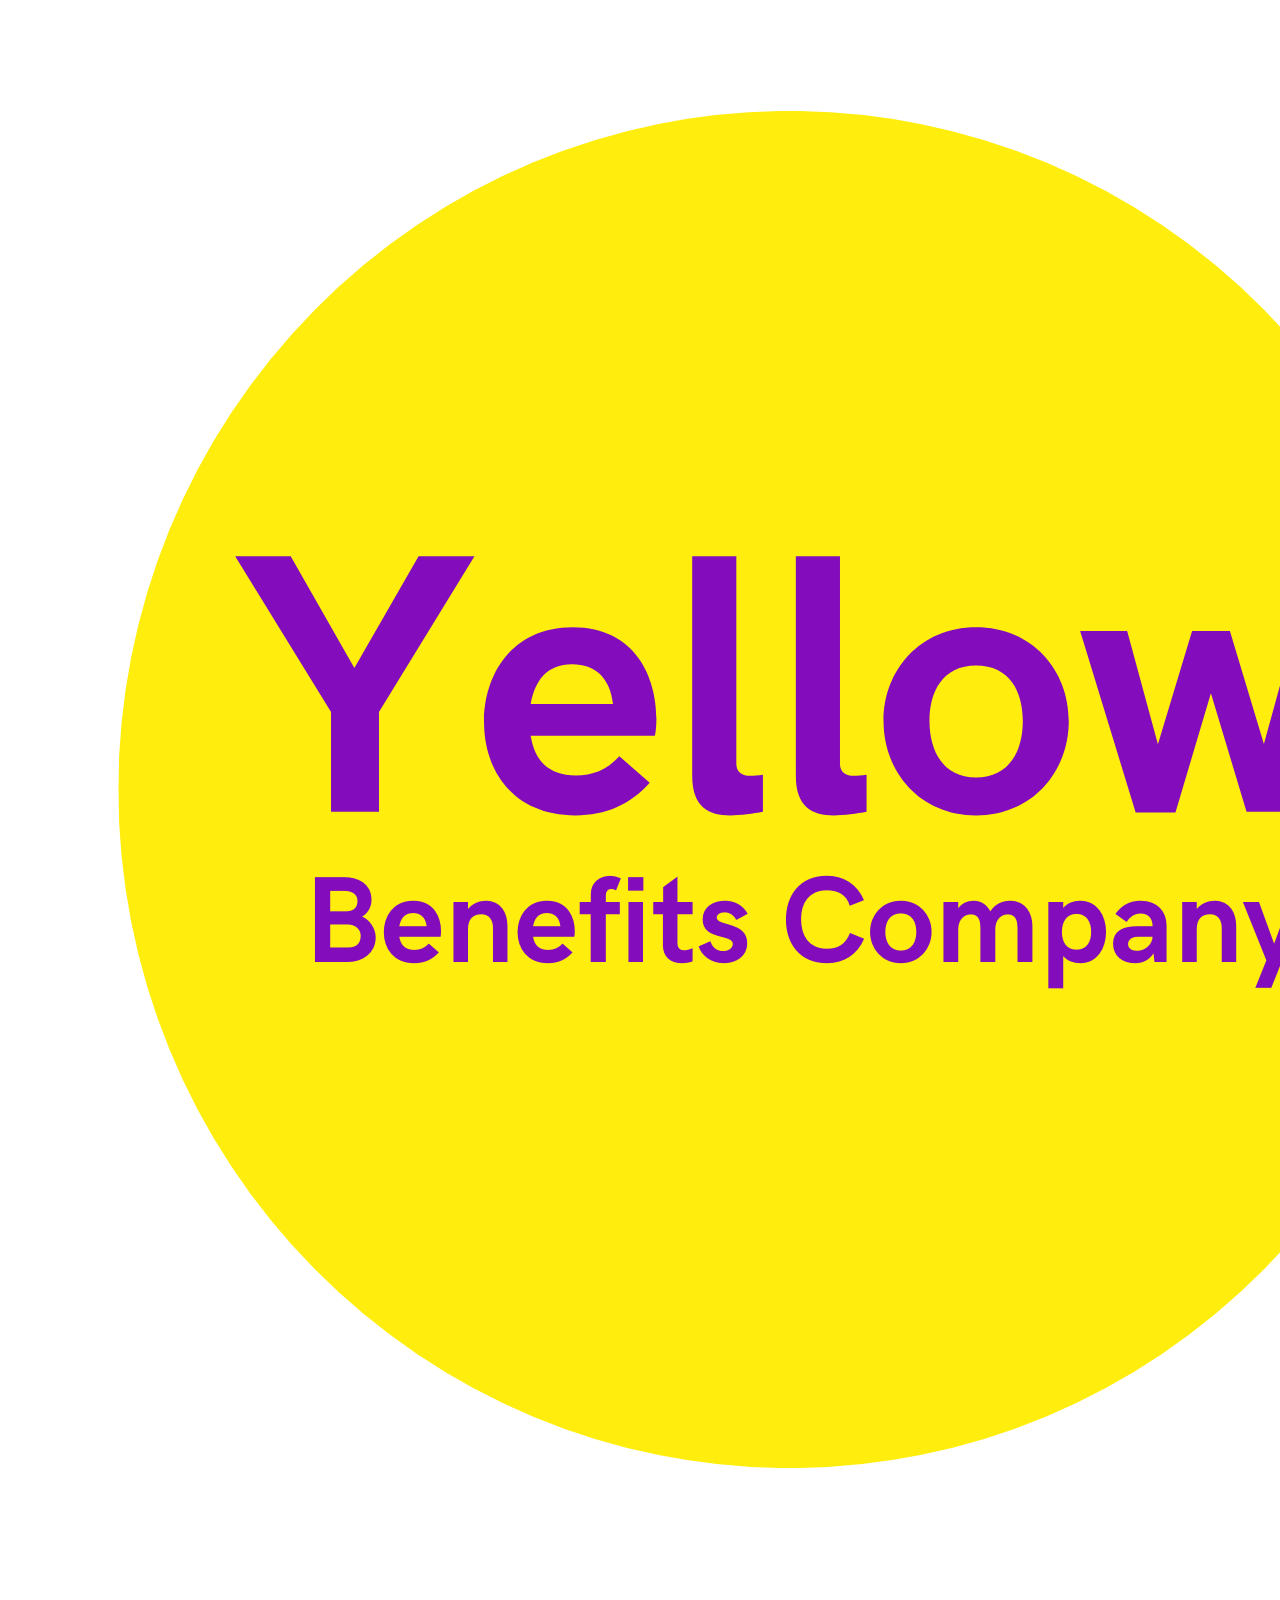
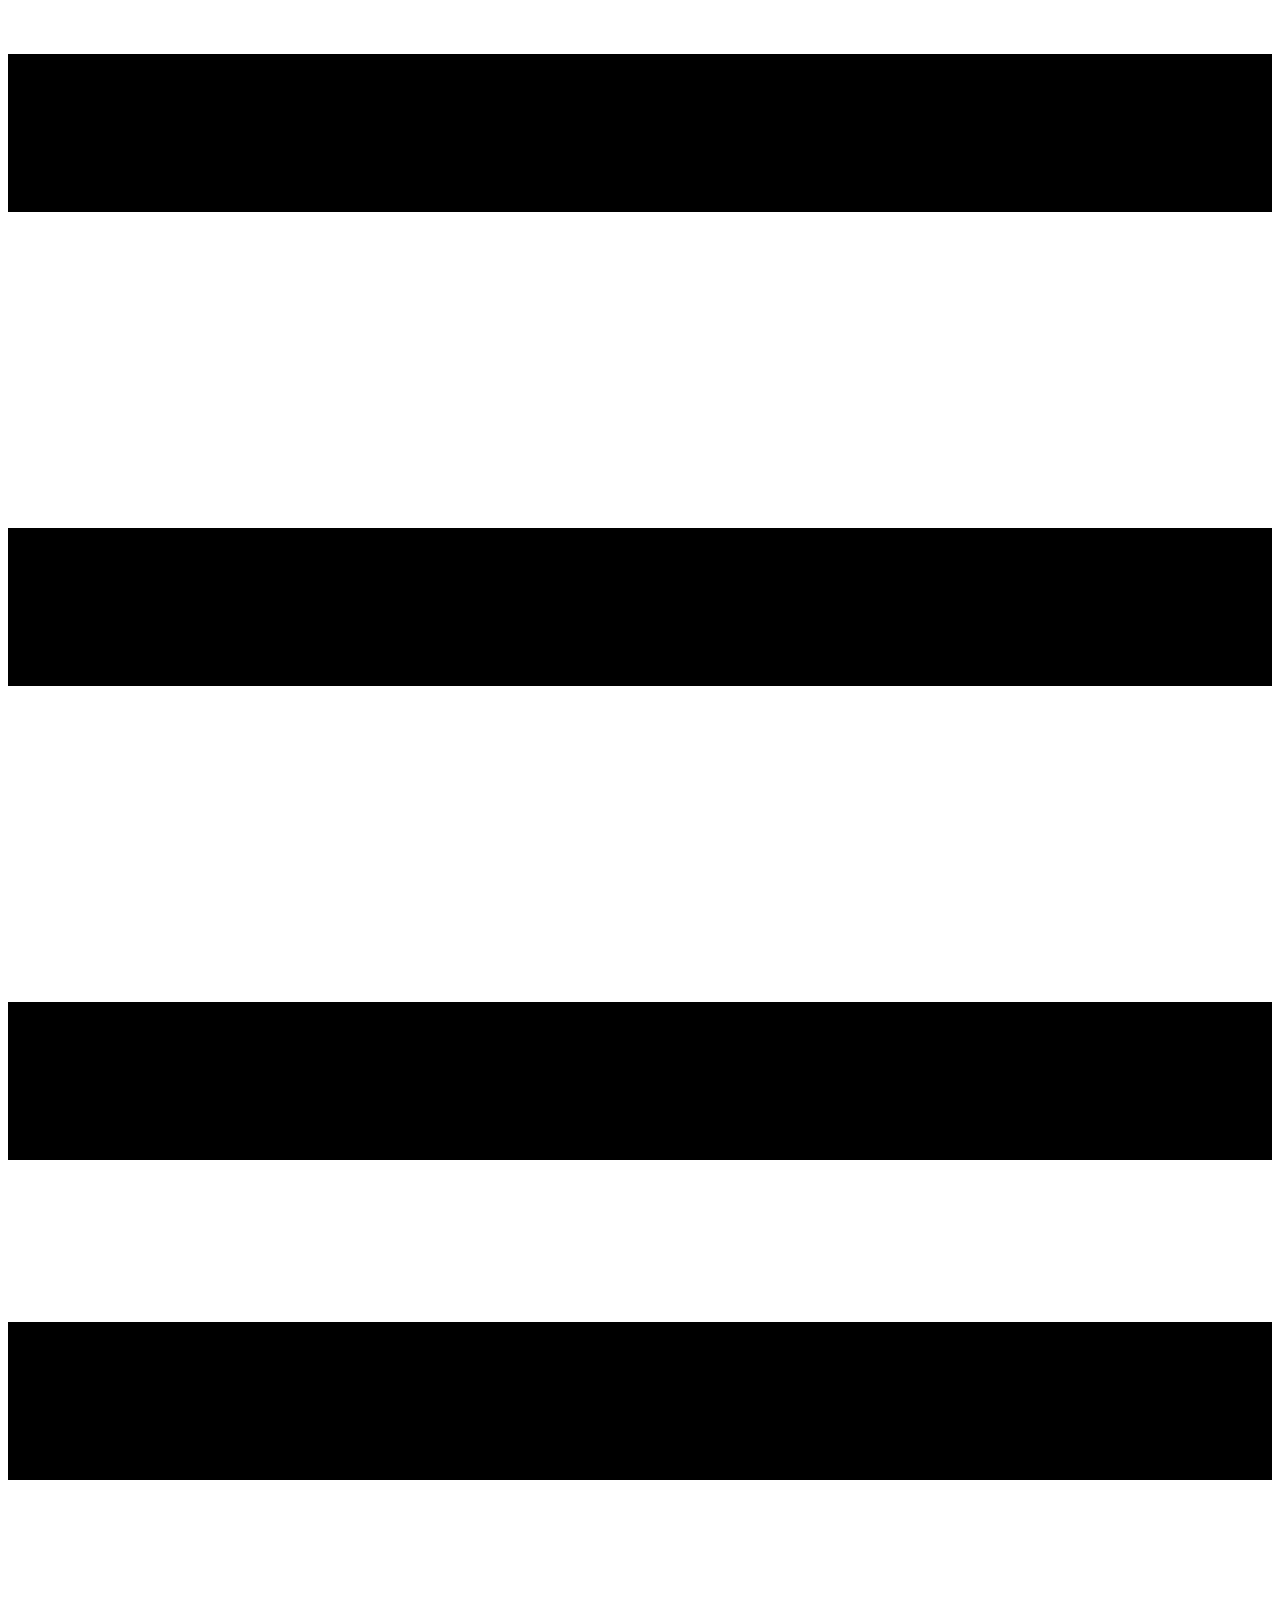
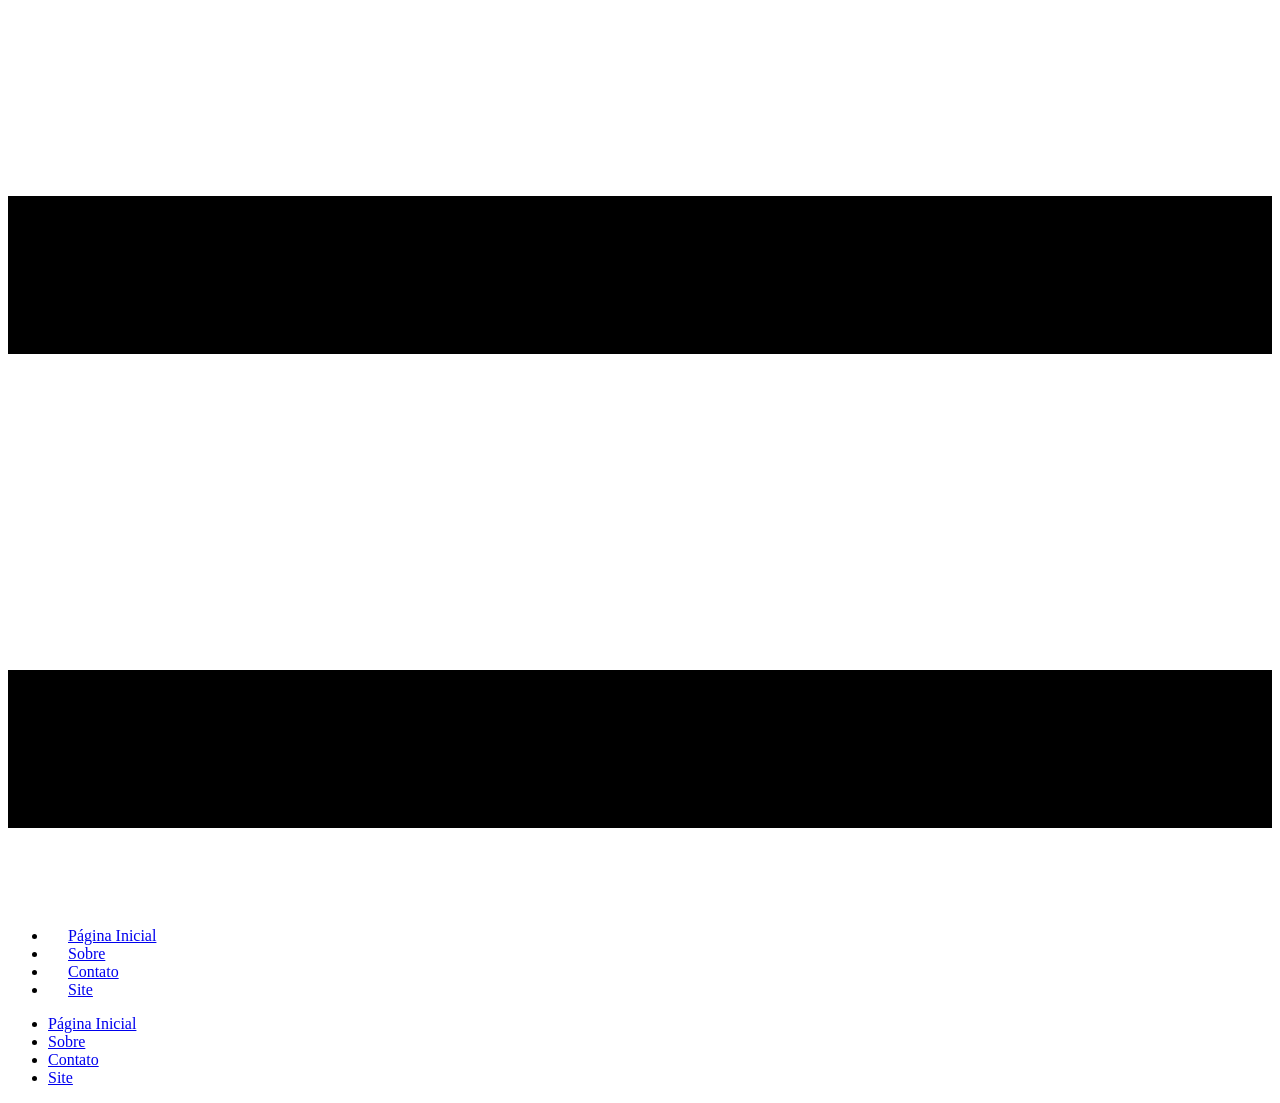
<file: Sobre.html>
<!DOCTYPE html>
<html style="font-size: 16px;" lang="pt"><head>
    <meta name="viewport" content="width=device-width, initial-scale=1.0">
    <meta charset="utf-8">
    <meta name="keywords" content="">
    <meta name="description" content="">
    <title>Sobre</title>
    <link rel="stylesheet" href="nicepage.css" media="screen">
<link rel="stylesheet" href="Sobre.css" media="screen">
    <script class="u-script" type="text/javascript" src="jquery.js" defer=""></script>
    <script class="u-script" type="text/javascript" src="nicepage.js" defer=""></script>
    <meta name="generator" content="Nicepage 7.8.23, nicepage.com">
    
    
    
    <link id="u-theme-google-font" rel="stylesheet" href="https://fonts.googleapis.com/css?family=Roboto:100,100i,300,300i,400,400i,500,500i,700,700i,900,900i|Open+Sans:300,300i,400,400i,500,500i,600,600i,700,700i,800,800i">
    <script type="application/ld+json">{
		"@context": "http://schema.org",
		"@type": "Organization",
		"name": "",
		"logo": "images/YBCAMARELO.png"
}</script>
    <meta name="theme-color" content="#478ac9">
    <meta property="og:title" content="Sobre">
    <meta property="og:type" content="website">
  <meta data-intl-tel-input-cdn-path="intlTelInput/"></head>
  <body data-path-to-root="./" data-include-products="false" class="u-body u-xl-mode" data-lang="pt"><header class="u-black u-border-2 u-border-grey-75 u-clearfix u-header u-sticky-25e9 u-header" id="header"><div class="u-clearfix u-sheet u-valign-middle-lg u-valign-middle-sm u-sheet-1">
        <a href="#" class="u-image u-logo u-image-1" data-image-width="1563" data-image-height="1563">
          <img src="images/YBCAMARELO.png" class="u-logo-image u-logo-image-1">
        </a>
        <nav class="u-menu u-menu-one-level u-offcanvas u-menu-1" role="navigation" aria-label="Menu navigation">
          <div class="menu-collapse" style="font-size: 1rem; letter-spacing: 0px;">
            <a class="u-button-style u-custom-color u-custom-left-right-menu-spacing u-custom-padding-bottom u-custom-text-active-color u-custom-text-color u-custom-top-bottom-menu-spacing u-hamburger-link u-nav-link u-text-active-palette-1-base u-text-hover-palette-2-base u-hamburger-link-1" href="#" tabindex="-1" aria-label="Open menu" aria-controls="6e5e">
              <svg class="u-svg-link" viewBox="0 0 24 24"><use xlink:href="#menu-hamburger"></use></svg>
              <svg class="u-svg-content" version="1.1" id="menu-hamburger" viewBox="0 0 16 16" x="0px" y="0px" xmlns:xlink="http://www.w3.org/1999/xlink" xmlns="http://www.w3.org/2000/svg"><g><rect y="1" width="16" height="2"></rect><rect y="7" width="16" height="2"></rect><rect y="13" width="16" height="2"></rect>
</g></svg>
            </a>
          </div>
          <div class="u-custom-menu u-nav-container">
            <ul class="u-nav u-unstyled u-nav-1" role="menubar"><li role="none" class="u-nav-item"><a role="menuitem" class="u-button-style u-nav-link u-text-active-palette-1-dark-1 u-text-hover-palette-2-base u-text-palette-3-base" href="./" style="padding: 10px 20px;">Página Inicial</a>
</li><li role="none" class="u-nav-item"><a tabindex="-1" role="menuitem" class="u-button-style u-nav-link u-text-active-palette-1-dark-1 u-text-hover-palette-2-base u-text-palette-3-base" href="https://yellowbc-lojadenegocios.com.br/site/quem-somos-1" target="_blank" style="padding: 10px 20px;">Sobre</a>
</li><li role="none" class="u-nav-item"><a tabindex="-1" role="menuitem" class="u-button-style u-nav-link u-text-active-palette-1-dark-1 u-text-hover-palette-2-base u-text-palette-3-base" href="https://api.whatsapp.com/send/?phone=558000004338&amp;text=Gostaria+de+mais+informa%C3%A7%C3%B5es&amp;type=phone_number&amp;app_absent=0" target="_blank" style="padding: 10px 20px;">Contato</a>
</li><li role="none" class="u-nav-item"><a tabindex="-1" role="menuitem" class="u-button-style u-nav-link u-text-active-palette-1-dark-1 u-text-hover-palette-2-base u-text-palette-3-base" href="https://yellowbc-lojadenegocios.com.br/site" target="_blank" style="padding: 10px 20px;">Site</a>
</li></ul>
          </div>
          <div class="u-custom-menu u-nav-container-collapse" id="6e5e" role="region" aria-label="Menu panel">
            <div class="u-black u-container-style u-inner-container-layout u-opacity u-opacity-95 u-sidenav">
              <div class="u-inner-container-layout u-sidenav-overflow">
                <div class="u-menu-close" tabindex="-1" aria-label="Close menu"></div>
                <ul class="u-align-center u-nav u-popupmenu-items u-unstyled u-nav-2" role="menubar"><li role="none" class="u-nav-item"><a role="menuitem" class="u-button-style u-nav-link" href="./">Página Inicial</a>
</li><li role="none" class="u-nav-item"><a tabindex="-1" role="menuitem" class="u-button-style u-nav-link" href="https://yellowbc-lojadenegocios.com.br/site/quem-somos-1" target="_blank">Sobre</a>
</li><li role="none" class="u-nav-item"><a tabindex="-1" role="menuitem" class="u-button-style u-nav-link" href="https://api.whatsapp.com/send/?phone=558000004338&amp;text=Gostaria+de+mais+informa%C3%A7%C3%B5es&amp;type=phone_number&amp;app_absent=0" target="_blank">Contato</a>
</li><li role="none" class="u-nav-item"><a tabindex="-1" role="menuitem" class="u-button-style u-nav-link" href="https://yellowbc-lojadenegocios.com.br/site" target="_blank">Site</a>
</li></ul>
              </div>
            </div>
            <div class="u-black u-menu-overlay u-opacity u-opacity-70"></div>
          </div>
        </nav>
      </div></header>
    <section class="u-clearfix u-section-1" id="block-1">
      <div class="u-clearfix u-sheet u-sheet-1"></div>
    </section>
    
    
    
    <footer class="u-align-center u-clearfix u-container-align-center-lg u-container-align-center-md u-container-align-center-sm u-container-align-center-xl u-footer u-grey-80 u-footer" id="footer"><div class="u-clearfix u-sheet u-valign-middle-xs u-sheet-1"></div></footer>
    <section class="u-backlink u-clearfix u-grey-80"></section>
  
</body></html>
</file>
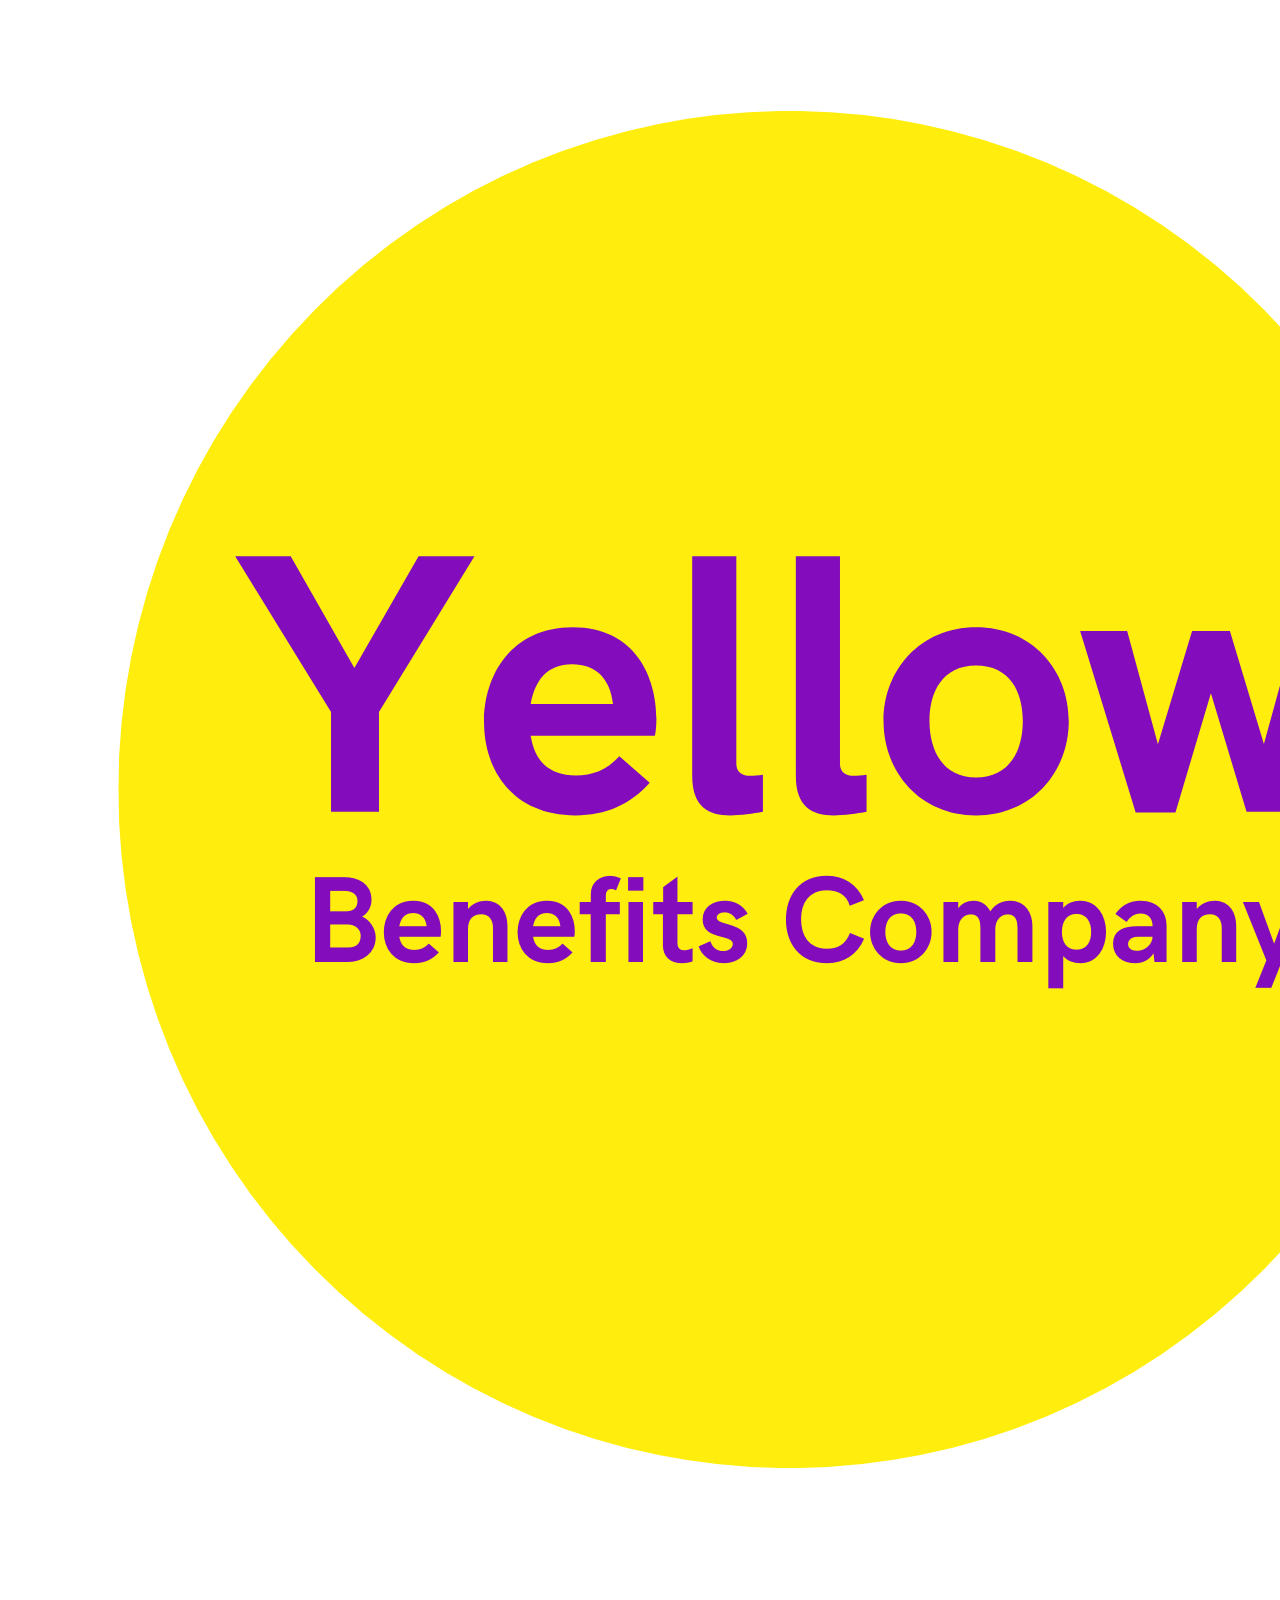
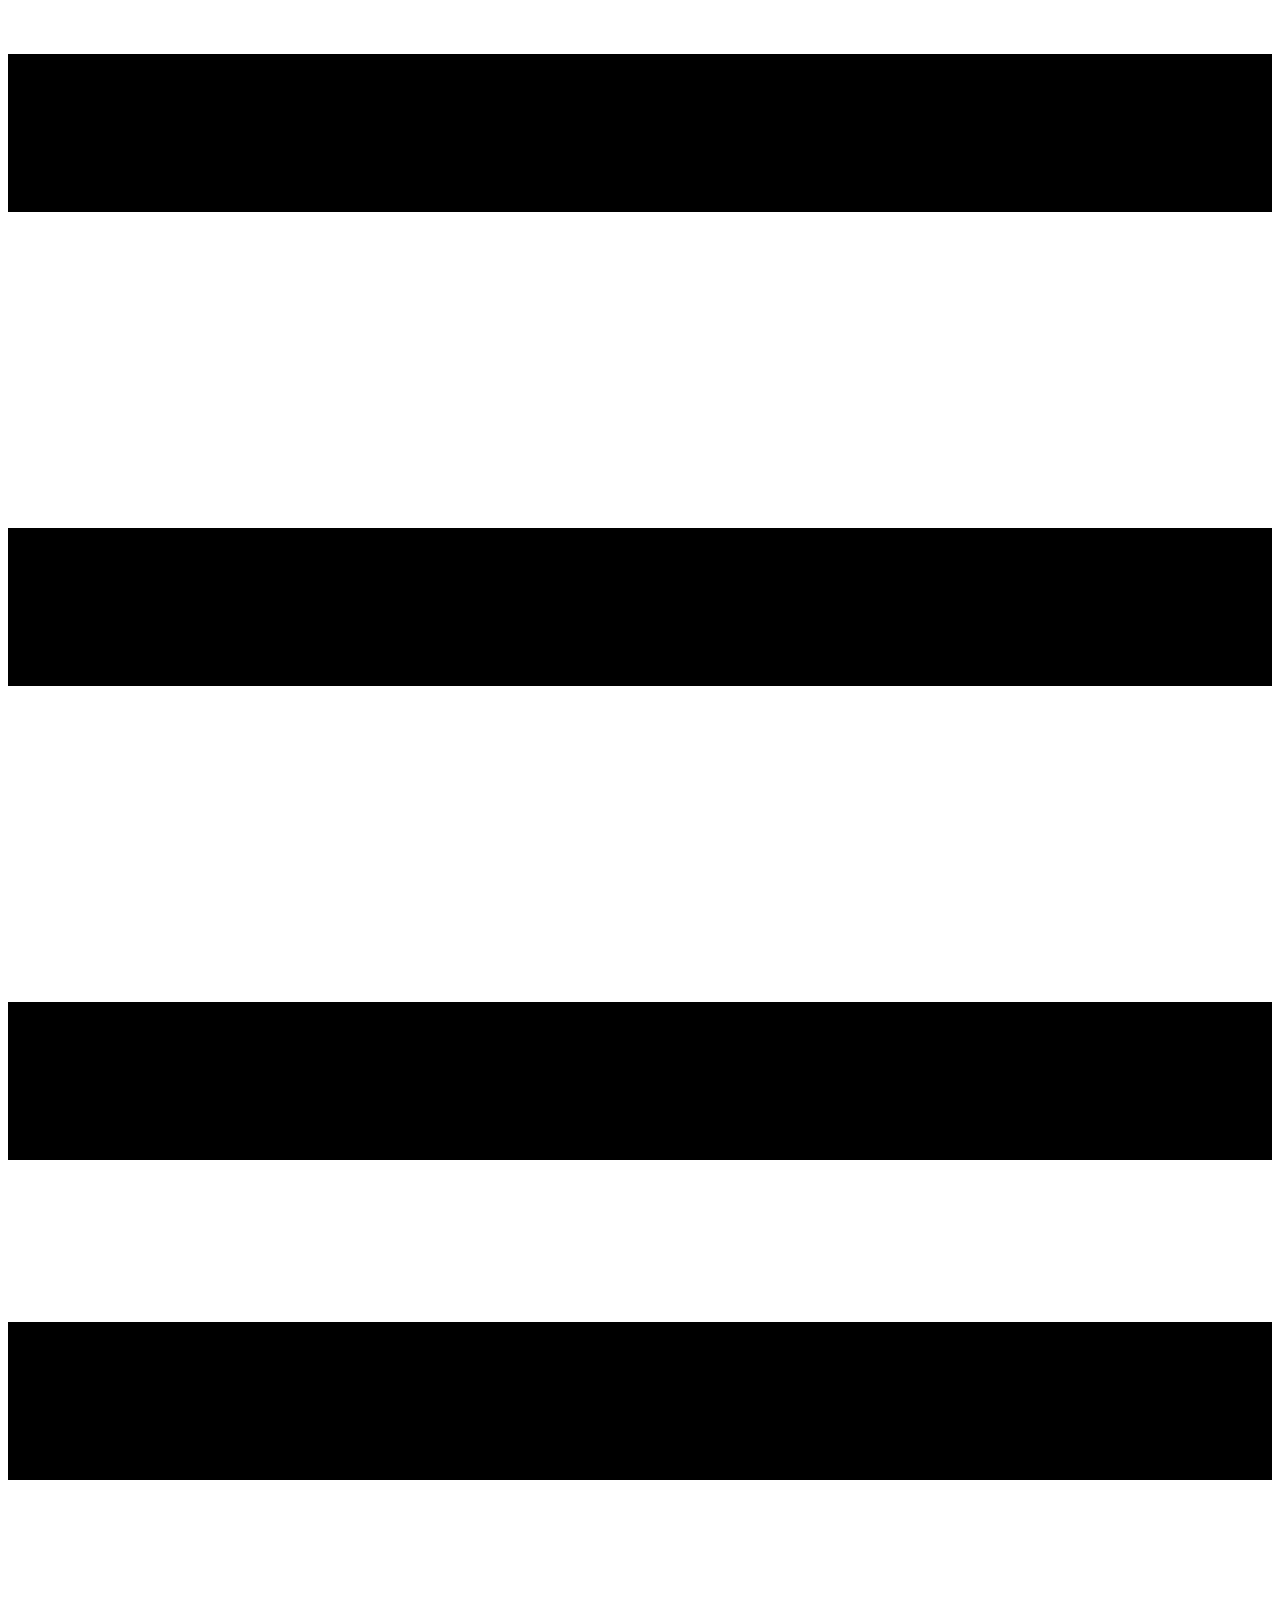
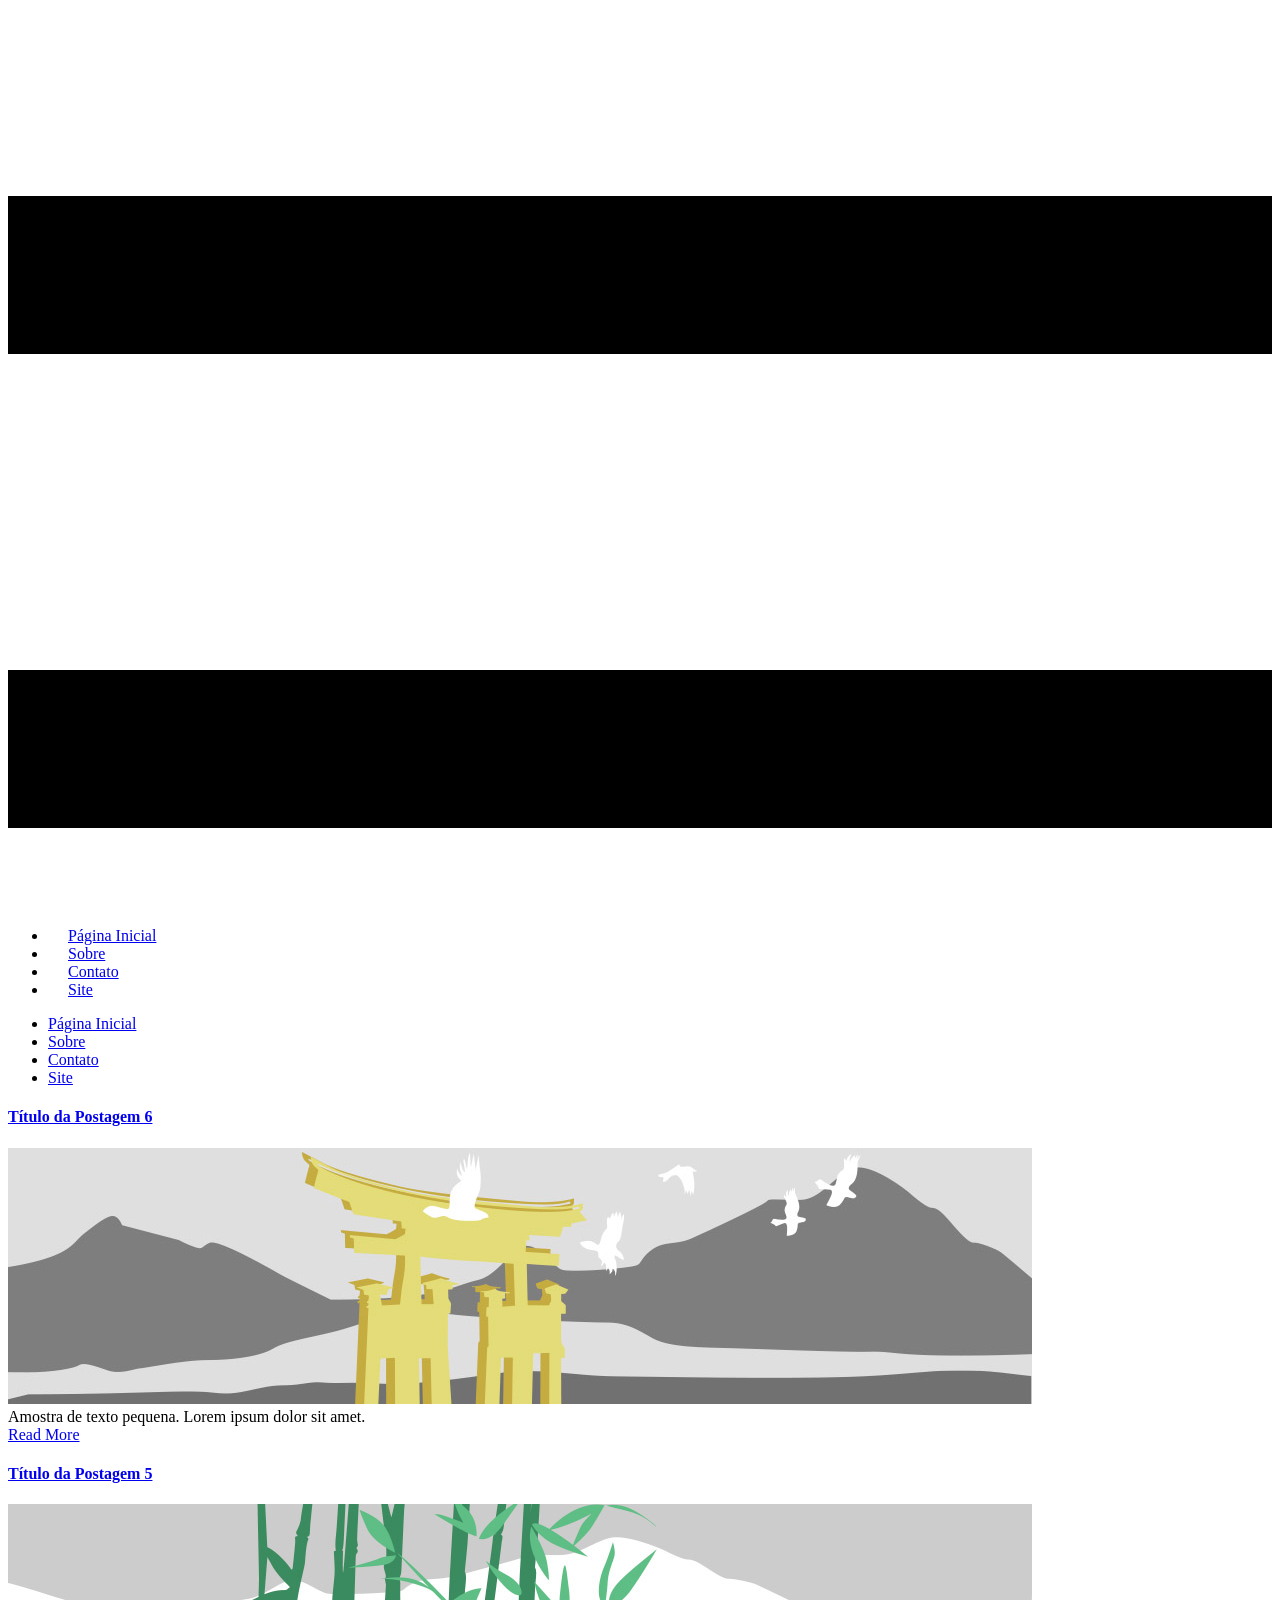
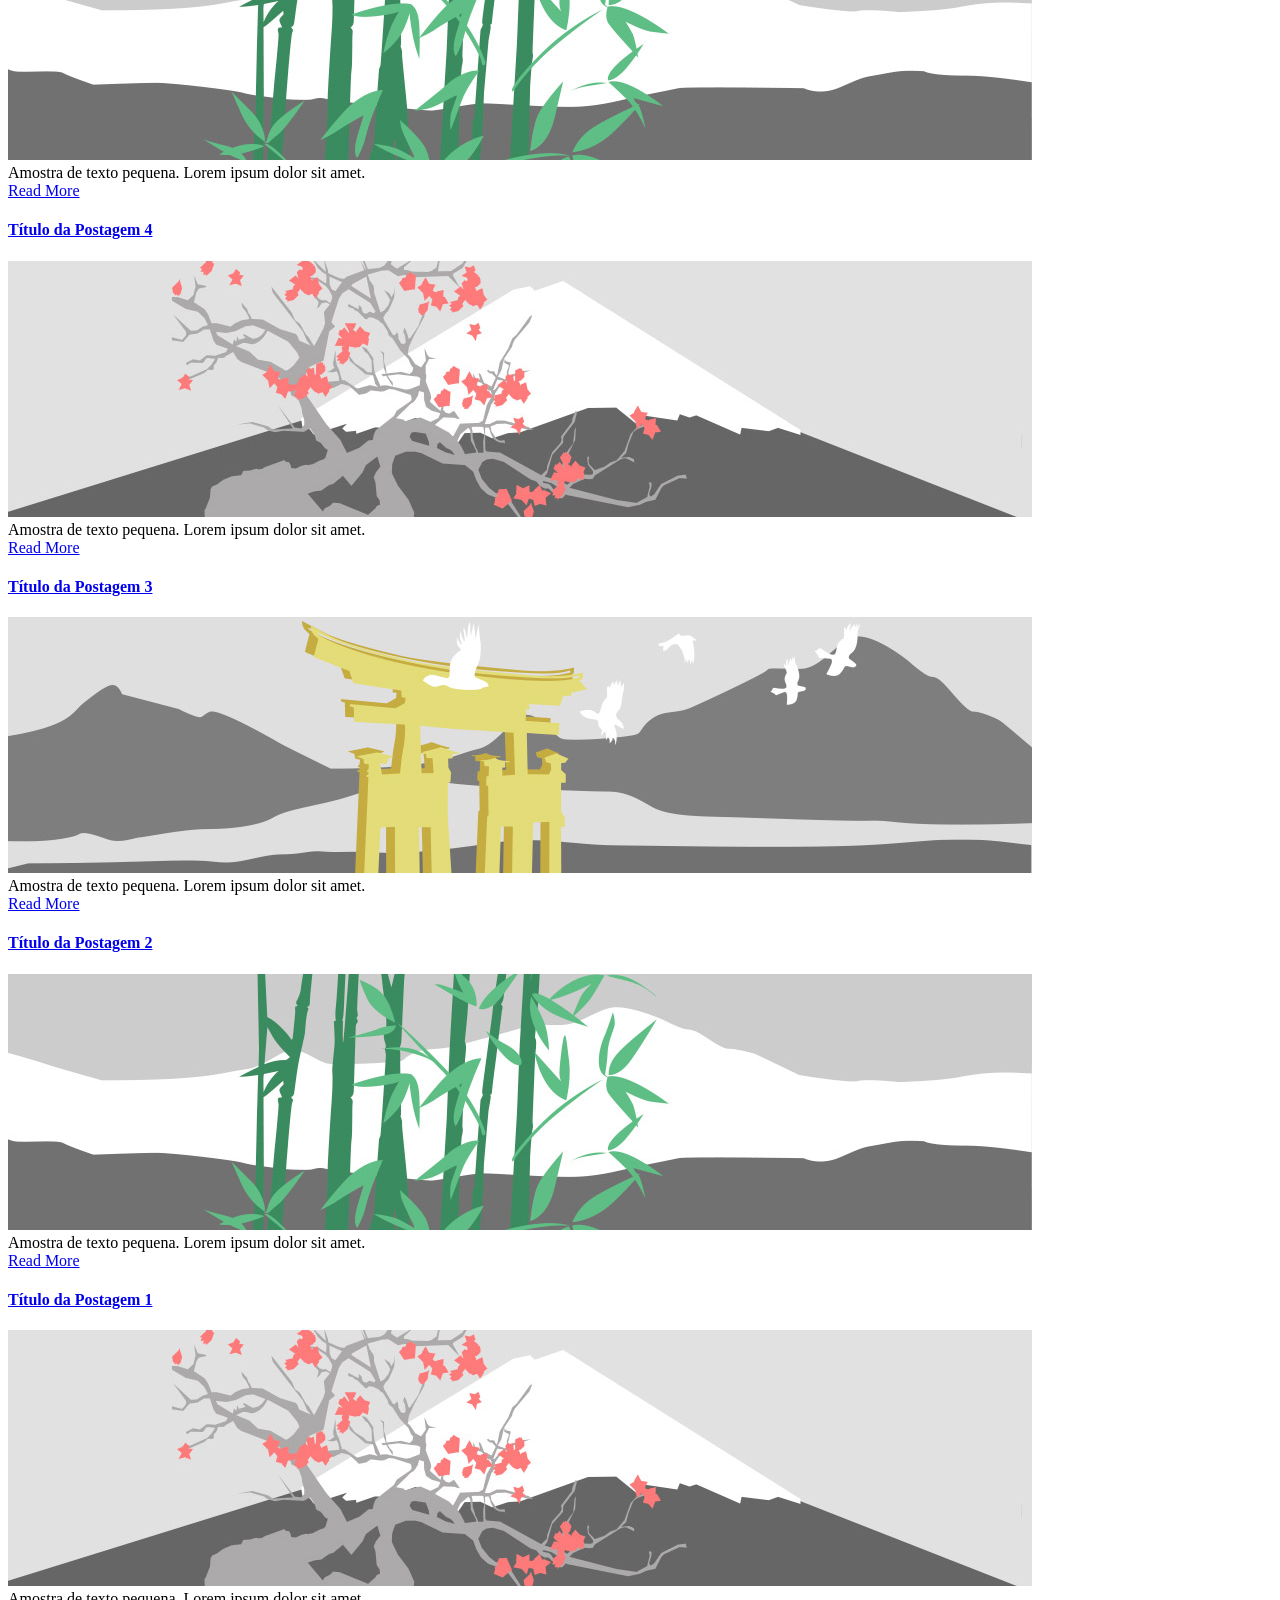
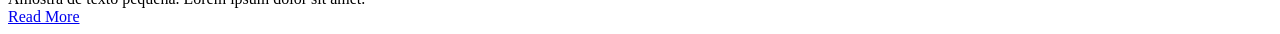
<file: blog/blog.html>
<!DOCTYPE html>
<html style="font-size: 16px;" lang="pt"><head>
    <meta name="viewport" content="width=device-width, initial-scale=1.0">
    <meta charset="utf-8">
    <meta name="keywords" content="">
    <meta name="description" content="">
    <title>Blog</title>
    <link rel="stylesheet" href="../nicepage.css" media="screen">
<link rel="stylesheet" href="../Blog-Template.css" media="screen">
    <script class="u-script" type="text/javascript" src="../jquery.js" defer=""></script>
    <script class="u-script" type="text/javascript" src="../nicepage.js" defer=""></script>
    <meta name="generator" content="Nicepage 7.8.23, nicepage.com">
    
    
    
    <link id="u-theme-google-font" rel="stylesheet" href="https://fonts.googleapis.com/css?family=Roboto:100,100i,300,300i,400,400i,500,500i,700,700i,900,900i|Open+Sans:300,300i,400,400i,500,500i,600,600i,700,700i,800,800i">
    <script type="application/ld+json">{
		"@context": "http://schema.org",
		"@type": "Organization",
		"name": "",
		"logo": "images/YBCAMARELO.png"
}</script>
    <meta name="theme-color" content="#478ac9">
  <meta data-intl-tel-input-cdn-path="intlTelInput/"></head>
  <body data-path-to-root="../" data-include-products="false" class="u-body u-xl-mode" data-lang="pt"><header class="u-black u-border-2 u-border-grey-75 u-clearfix u-header u-sticky-25e9 u-header" id="header"><div class="u-clearfix u-sheet u-valign-middle-lg u-valign-middle-sm u-sheet-1">
        <a href="#" class="u-image u-logo u-image-1" data-image-width="1563" data-image-height="1563">
          <img src="../images/YBCAMARELO.png" class="u-logo-image u-logo-image-1">
        </a>
        <nav class="u-menu u-menu-one-level u-offcanvas u-menu-1" role="navigation" aria-label="Menu navigation">
          <div class="menu-collapse" style="font-size: 1rem; letter-spacing: 0px;">
            <a class="u-button-style u-custom-color u-custom-left-right-menu-spacing u-custom-padding-bottom u-custom-text-active-color u-custom-text-color u-custom-top-bottom-menu-spacing u-hamburger-link u-nav-link u-text-active-palette-1-base u-text-hover-palette-2-base u-hamburger-link-1" href="#" tabindex="-1" aria-label="Open menu" aria-controls="6e5e">
              <svg class="u-svg-link" viewBox="0 0 24 24"><use xlink:href="#menu-hamburger"></use></svg>
              <svg class="u-svg-content" version="1.1" id="menu-hamburger" viewBox="0 0 16 16" x="0px" y="0px" xmlns:xlink="http://www.w3.org/1999/xlink" xmlns="http://www.w3.org/2000/svg"><g><rect y="1" width="16" height="2"></rect><rect y="7" width="16" height="2"></rect><rect y="13" width="16" height="2"></rect>
</g></svg>
            </a>
          </div>
          <div class="u-custom-menu u-nav-container">
            <ul class="u-nav u-unstyled u-nav-1" role="menubar"><li role="none" class="u-nav-item"><a role="menuitem" class="u-button-style u-nav-link u-text-active-palette-1-dark-1 u-text-hover-palette-2-base u-text-palette-3-base" href="../" style="padding: 10px 20px;">Página Inicial</a>
</li><li role="none" class="u-nav-item"><a tabindex="-1" role="menuitem" class="u-button-style u-nav-link u-text-active-palette-1-dark-1 u-text-hover-palette-2-base u-text-palette-3-base" href="https://yellowbc-lojadenegocios.com.br/site/quem-somos-1" target="_blank" style="padding: 10px 20px;">Sobre</a>
</li><li role="none" class="u-nav-item"><a tabindex="-1" role="menuitem" class="u-button-style u-nav-link u-text-active-palette-1-dark-1 u-text-hover-palette-2-base u-text-palette-3-base" href="https://api.whatsapp.com/send/?phone=558000004338&amp;text=Gostaria+de+mais+informa%C3%A7%C3%B5es&amp;type=phone_number&amp;app_absent=0" target="_blank" style="padding: 10px 20px;">Contato</a>
</li><li role="none" class="u-nav-item"><a tabindex="-1" role="menuitem" class="u-button-style u-nav-link u-text-active-palette-1-dark-1 u-text-hover-palette-2-base u-text-palette-3-base" href="https://yellowbc-lojadenegocios.com.br/site" target="_blank" style="padding: 10px 20px;">Site</a>
</li></ul>
          </div>
          <div class="u-custom-menu u-nav-container-collapse" id="6e5e" role="region" aria-label="Menu panel">
            <div class="u-black u-container-style u-inner-container-layout u-opacity u-opacity-95 u-sidenav">
              <div class="u-inner-container-layout u-sidenav-overflow">
                <div class="u-menu-close" tabindex="-1" aria-label="Close menu"></div>
                <ul class="u-align-center u-nav u-popupmenu-items u-unstyled u-nav-2" role="menubar"><li role="none" class="u-nav-item"><a role="menuitem" class="u-button-style u-nav-link" href="../">Página Inicial</a>
</li><li role="none" class="u-nav-item"><a tabindex="-1" role="menuitem" class="u-button-style u-nav-link" href="https://yellowbc-lojadenegocios.com.br/site/quem-somos-1" target="_blank">Sobre</a>
</li><li role="none" class="u-nav-item"><a tabindex="-1" role="menuitem" class="u-button-style u-nav-link" href="https://api.whatsapp.com/send/?phone=558000004338&amp;text=Gostaria+de+mais+informa%C3%A7%C3%B5es&amp;type=phone_number&amp;app_absent=0" target="_blank">Contato</a>
</li><li role="none" class="u-nav-item"><a tabindex="-1" role="menuitem" class="u-button-style u-nav-link" href="https://yellowbc-lojadenegocios.com.br/site" target="_blank">Site</a>
</li></ul>
              </div>
            </div>
            <div class="u-black u-menu-overlay u-opacity u-opacity-70"></div>
          </div>
        </nav>
      </div></header>
    <section class="u-clearfix u-section-1" id="block-1">
      <div class="u-clearfix u-sheet u-valign-middle u-sheet-1"><!--blog--><!--blog_options_json--><!--{"type":"Recent","source":"","tags":"","count":""}--><!--/blog_options_json-->
        <div class="u-blog u-expanded-width u-repeater u-repeater-1" data-blog-id="blog-1"><!--blog_post-->
          <div class="u-blog-post u-container-style u-repeater-item u-white u-repeater-item-1">
            <div class="u-container-layout u-similar-container u-valign-top u-container-layout-1"><!--blog_post_header-->
              <h4 class="u-blog-control u-text u-text-1">
                <a class="u-post-header-link" href="../blog/post-5.html">Título da Postagem 6</a>
              </h4><!--/blog_post_header--><!--blog_post_image-->
              <img alt="" class="u-blog-control u-expanded-width u-image u-image-default u-image-1" src="../images/8ad73f3c.jpeg" data-href="../blog/post-5.html"><!--/blog_post_image--><!--blog_post_content-->
              <div class="u-blog-control u-post-content u-text u-text-2 fr-view">Amostra de texto pequena. Lorem ipsum dolor sit amet.</div><!--/blog_post_content--><!--blog_post_readmore-->
              <a href="../blog/post-5.html" class="u-blog-control u-border-2 u-border-palette-1-base u-btn u-btn-rectangle u-button-style u-none u-btn-1"><!--blog_post_readmore_content--><!--options_json--><!--{"content":"Read More","defaultValue":"Ler Mais"}--><!--/options_json-->Read More<!--/blog_post_readmore_content--></a><!--/blog_post_readmore-->
            </div>
          </div><div class="u-blog-post u-container-style u-repeater-item u-video-cover u-white">
            <div class="u-container-layout u-similar-container u-valign-top u-container-layout-2"><!--blog_post_header-->
              <h4 class="u-blog-control u-text u-text-3">
                <a class="u-post-header-link" href="../blog/post-4.html">Título da Postagem 5</a>
              </h4><!--/blog_post_header--><!--blog_post_image-->
              <img alt="" class="u-blog-control u-expanded-width u-image u-image-default u-image-2" src="../images/68f64b9d.jpeg" data-href="../blog/post-4.html"><!--/blog_post_image--><!--blog_post_content-->
              <div class="u-blog-control u-post-content u-text u-text-4 fr-view">Amostra de texto pequena. Lorem ipsum dolor sit amet.</div><!--/blog_post_content--><!--blog_post_readmore-->
              <a href="../blog/post-4.html" class="u-blog-control u-border-2 u-border-palette-1-base u-btn u-btn-rectangle u-button-style u-none u-btn-2"><!--blog_post_readmore_content--><!--options_json--><!--{"content":"Read More","defaultValue":"Ler Mais"}--><!--/options_json-->Read More<!--/blog_post_readmore_content--></a><!--/blog_post_readmore-->
            </div>
          </div><div class="u-blog-post u-container-style u-repeater-item u-video-cover u-white">
            <div class="u-container-layout u-similar-container u-valign-top u-container-layout-3"><!--blog_post_header-->
              <h4 class="u-blog-control u-text u-text-5">
                <a class="u-post-header-link" href="../blog/post-3.html">Título da Postagem 4</a>
              </h4><!--/blog_post_header--><!--blog_post_image-->
              <img alt="" class="u-blog-control u-expanded-width u-image u-image-default u-image-3" src="../images/0fd3416c.jpeg" data-href="../blog/post-3.html"><!--/blog_post_image--><!--blog_post_content-->
              <div class="u-blog-control u-post-content u-text u-text-6 fr-view">Amostra de texto pequena. Lorem ipsum dolor sit amet.</div><!--/blog_post_content--><!--blog_post_readmore-->
              <a href="../blog/post-3.html" class="u-blog-control u-border-2 u-border-palette-1-base u-btn u-btn-rectangle u-button-style u-none u-btn-3"><!--blog_post_readmore_content--><!--options_json--><!--{"content":"Read More","defaultValue":"Ler Mais"}--><!--/options_json-->Read More<!--/blog_post_readmore_content--></a><!--/blog_post_readmore-->
            </div>
          </div><div class="u-blog-post u-container-style u-repeater-item u-white u-repeater-item-1">
            <div class="u-container-layout u-similar-container u-valign-top u-container-layout-1"><!--blog_post_header-->
              <h4 class="u-blog-control u-text u-text-1">
                <a class="u-post-header-link" href="../blog/post-2.html">Título da Postagem 3</a>
              </h4><!--/blog_post_header--><!--blog_post_image-->
              <img alt="" class="u-blog-control u-expanded-width u-image u-image-default u-image-1" src="../images/8ad73f3c.jpeg" data-href="../blog/post-2.html"><!--/blog_post_image--><!--blog_post_content-->
              <div class="u-blog-control u-post-content u-text u-text-2 fr-view">Amostra de texto pequena. Lorem ipsum dolor sit amet.</div><!--/blog_post_content--><!--blog_post_readmore-->
              <a href="../blog/post-2.html" class="u-blog-control u-border-2 u-border-palette-1-base u-btn u-btn-rectangle u-button-style u-none u-btn-1"><!--blog_post_readmore_content--><!--options_json--><!--{"content":"Read More","defaultValue":"Ler Mais"}--><!--/options_json-->Read More<!--/blog_post_readmore_content--></a><!--/blog_post_readmore-->
            </div>
          </div><div class="u-blog-post u-container-style u-repeater-item u-video-cover u-white">
            <div class="u-container-layout u-similar-container u-valign-top u-container-layout-2"><!--blog_post_header-->
              <h4 class="u-blog-control u-text u-text-3">
                <a class="u-post-header-link" href="../blog/post-1.html">Título da Postagem 2</a>
              </h4><!--/blog_post_header--><!--blog_post_image-->
              <img alt="" class="u-blog-control u-expanded-width u-image u-image-default u-image-2" src="../images/68f64b9d.jpeg" data-href="../blog/post-1.html"><!--/blog_post_image--><!--blog_post_content-->
              <div class="u-blog-control u-post-content u-text u-text-4 fr-view">Amostra de texto pequena. Lorem ipsum dolor sit amet.</div><!--/blog_post_content--><!--blog_post_readmore-->
              <a href="../blog/post-1.html" class="u-blog-control u-border-2 u-border-palette-1-base u-btn u-btn-rectangle u-button-style u-none u-btn-2"><!--blog_post_readmore_content--><!--options_json--><!--{"content":"Read More","defaultValue":"Ler Mais"}--><!--/options_json-->Read More<!--/blog_post_readmore_content--></a><!--/blog_post_readmore-->
            </div>
          </div><div class="u-blog-post u-container-style u-repeater-item u-video-cover u-white">
            <div class="u-container-layout u-similar-container u-valign-top u-container-layout-3"><!--blog_post_header-->
              <h4 class="u-blog-control u-text u-text-5">
                <a class="u-post-header-link" href="../blog/post.html">Título da Postagem 1</a>
              </h4><!--/blog_post_header--><!--blog_post_image-->
              <img alt="" class="u-blog-control u-expanded-width u-image u-image-default u-image-3" src="../images/0fd3416c.jpeg" data-href="../blog/post.html"><!--/blog_post_image--><!--blog_post_content-->
              <div class="u-blog-control u-post-content u-text u-text-6 fr-view">Amostra de texto pequena. Lorem ipsum dolor sit amet.</div><!--/blog_post_content--><!--blog_post_readmore-->
              <a href="../blog/post.html" class="u-blog-control u-border-2 u-border-palette-1-base u-btn u-btn-rectangle u-button-style u-none u-btn-3"><!--blog_post_readmore_content--><!--options_json--><!--{"content":"Read More","defaultValue":"Ler Mais"}--><!--/options_json-->Read More<!--/blog_post_readmore_content--></a><!--/blog_post_readmore-->
            </div>
          </div><!--/blog_post--><!--blog_post-->
          <!--/blog_post--><!--blog_post-->
          <!--/blog_post-->
        </div><!--/blog-->
      </div>
    </section>
    
    
    
    <footer class="u-align-center u-clearfix u-container-align-center-lg u-container-align-center-md u-container-align-center-sm u-container-align-center-xl u-footer u-grey-80 u-footer" id="footer"><div class="u-clearfix u-sheet u-valign-middle-xs u-sheet-1"></div></footer>
    <section class="u-backlink u-clearfix u-grey-80"></section>
  
</body></html>
</file>
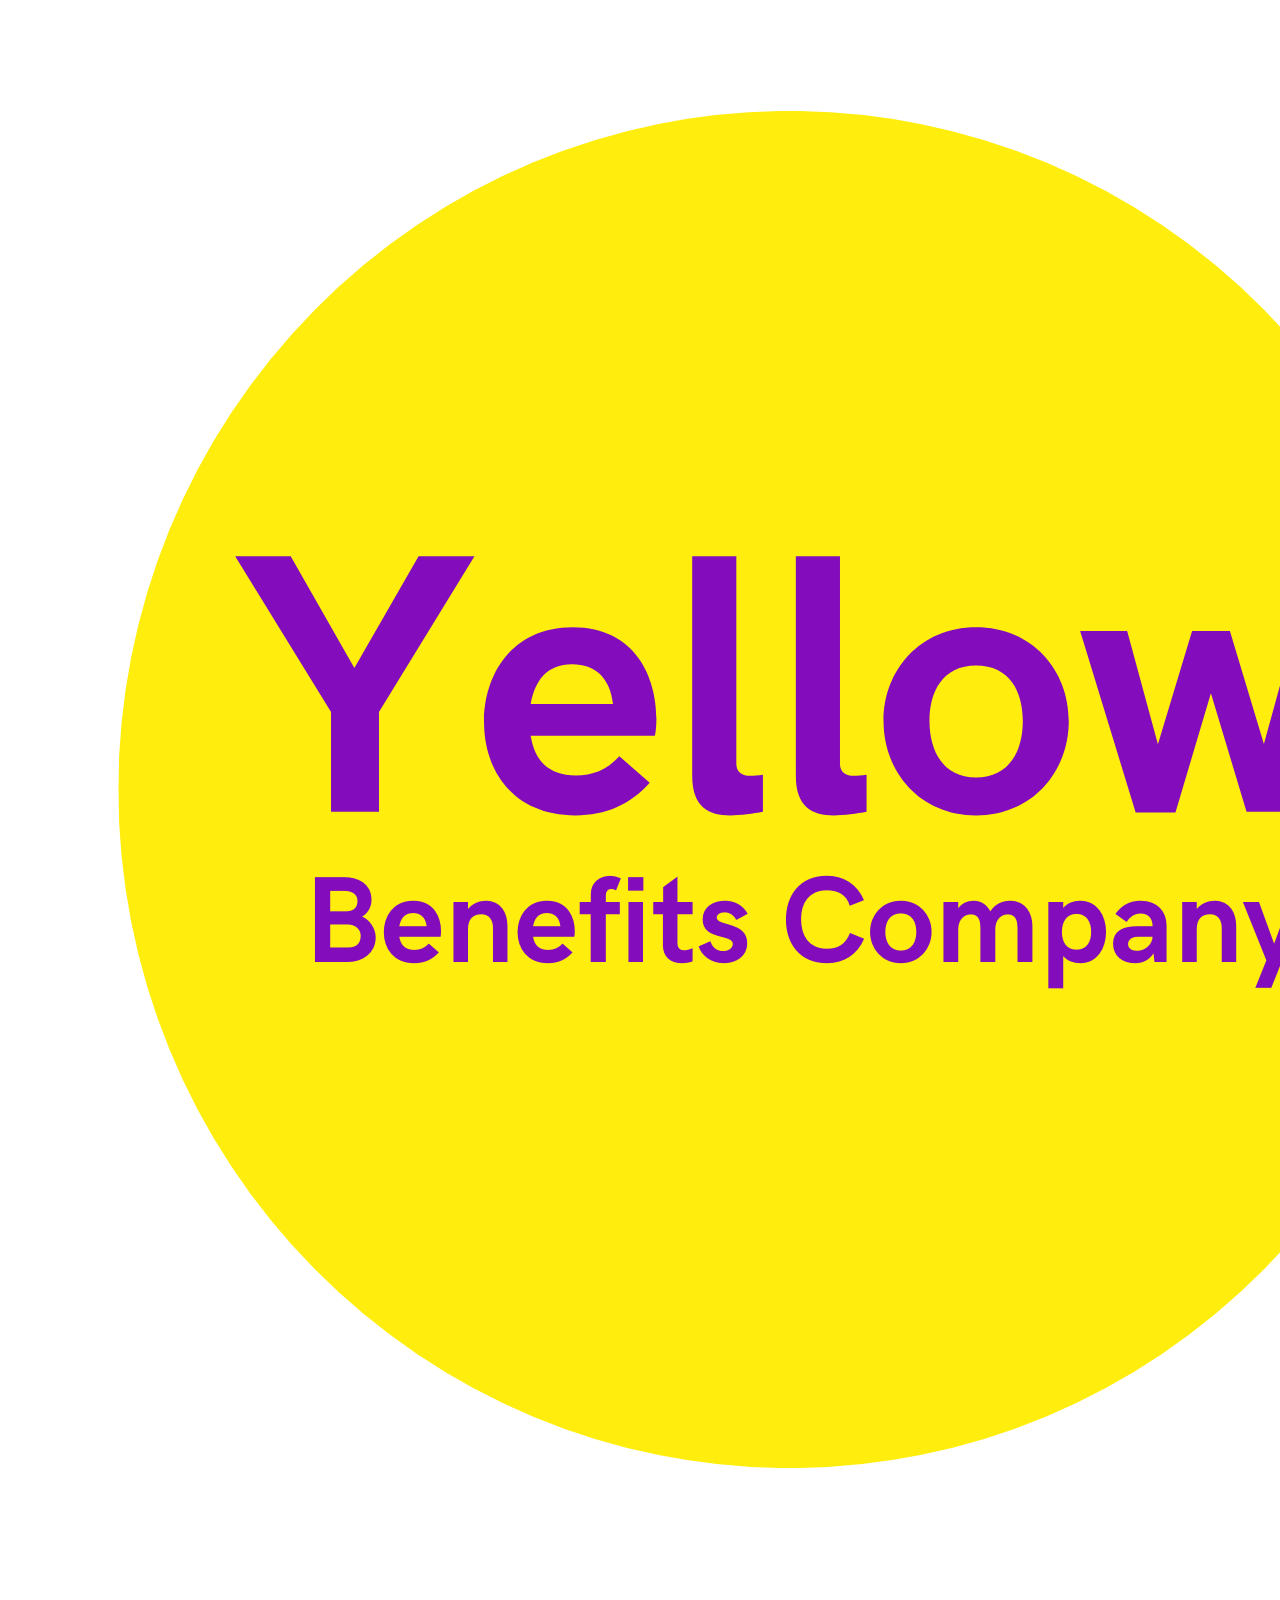
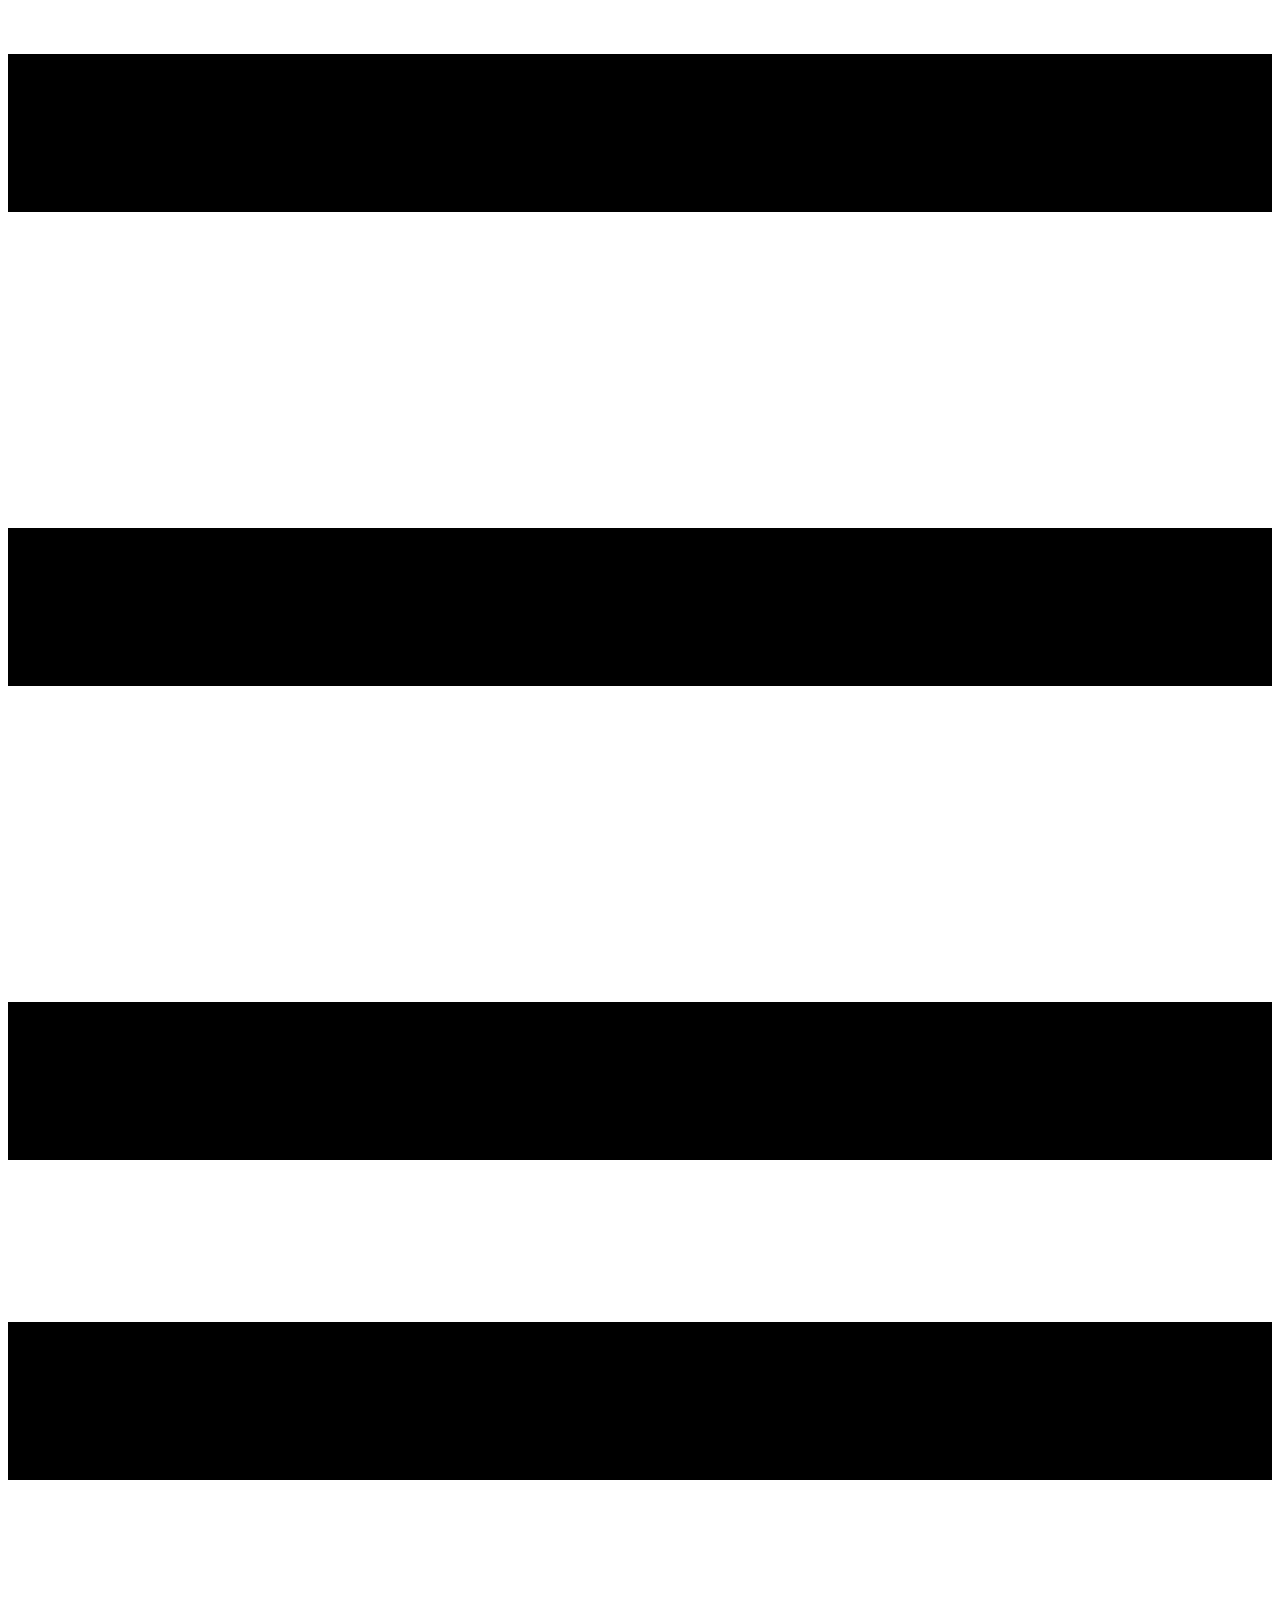
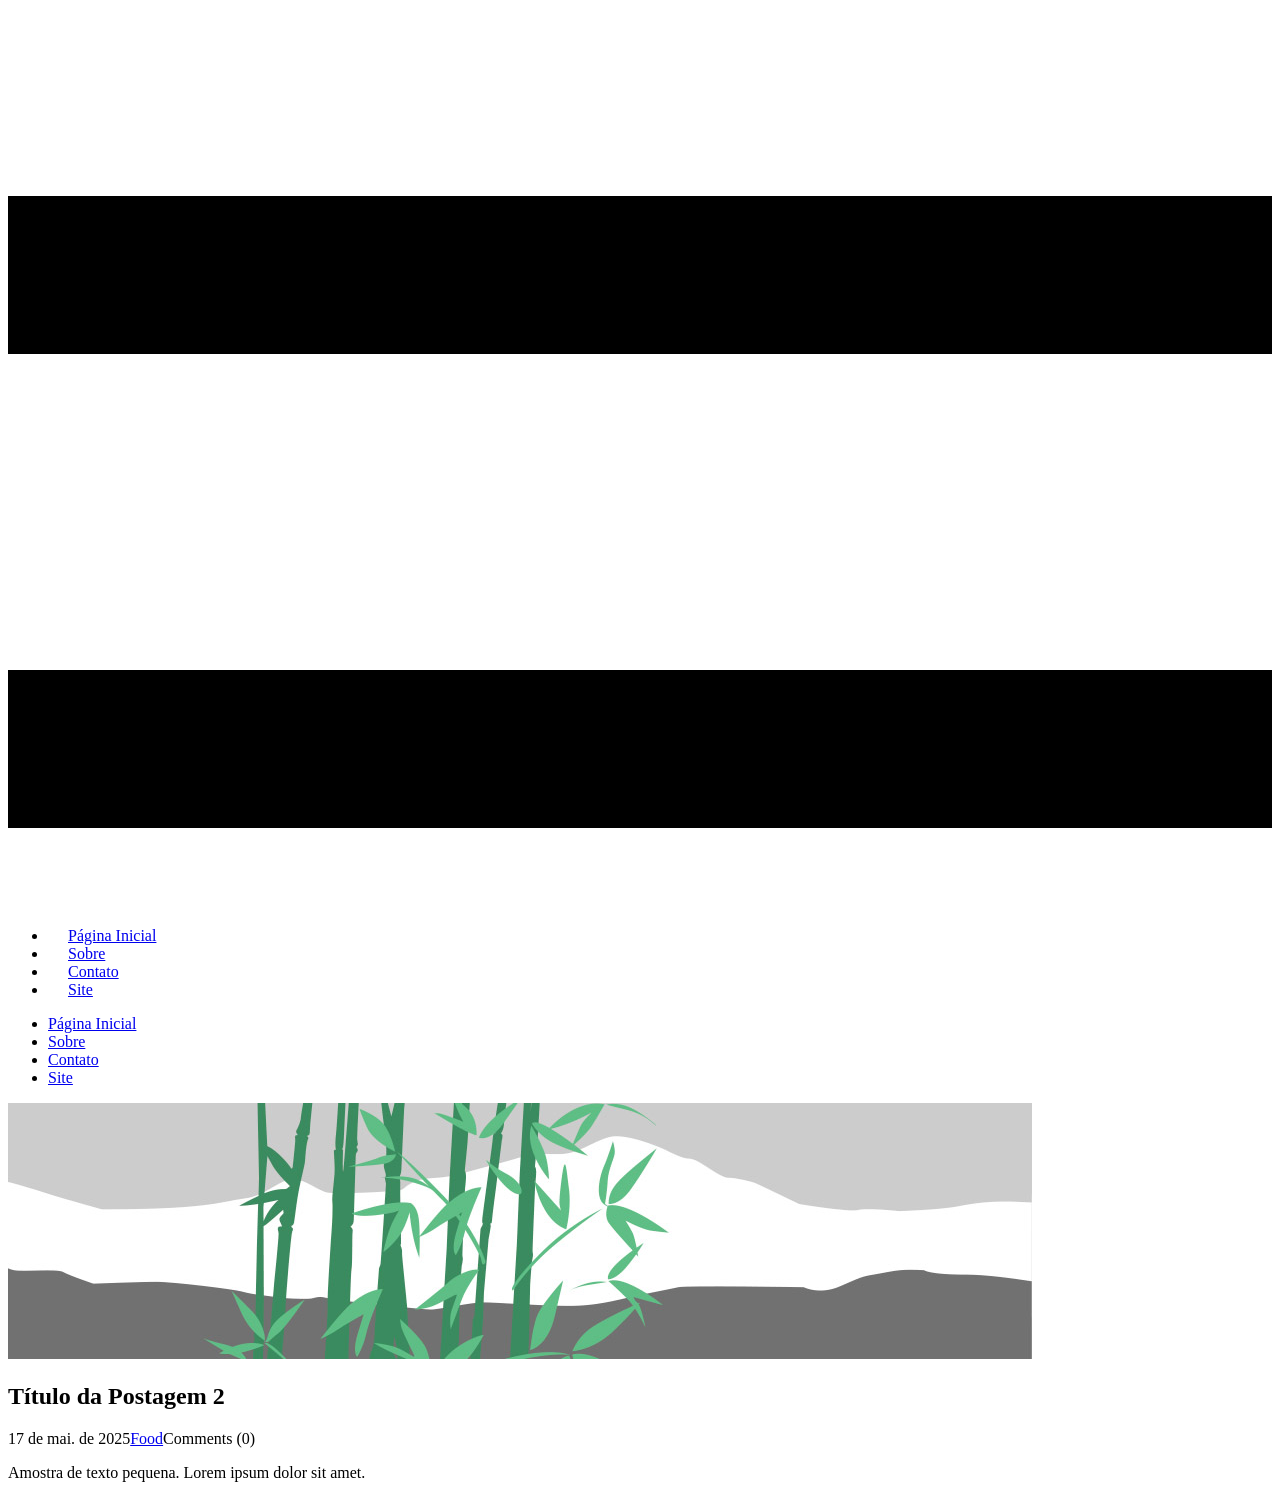
<file: blog/post-1.html>
<!DOCTYPE html>
<html style="font-size: 16px;" lang="pt"><head>
    <meta name="viewport" content="width=device-width, initial-scale=1.0">
    <meta charset="utf-8">
    <meta name="keywords" content="Título da Postagem 1">
    <meta name="description" content="">
    <title>Título da Postagem 2</title>
    <link rel="stylesheet" href="../nicepage.css" media="screen">
<link rel="stylesheet" href="../Post-Template.css" media="screen">
    <script class="u-script" type="text/javascript" src="../jquery.js" defer=""></script>
    <script class="u-script" type="text/javascript" src="../nicepage.js" defer=""></script>
    <meta name="generator" content="Nicepage 7.8.23, nicepage.com">
    
    
    
    <link id="u-theme-google-font" rel="stylesheet" href="https://fonts.googleapis.com/css?family=Roboto:100,100i,300,300i,400,400i,500,500i,700,700i,900,900i|Open+Sans:300,300i,400,400i,500,500i,600,600i,700,700i,800,800i">
    <script type="application/ld+json">{
		"@context": "http://schema.org",
		"@type": "Organization",
		"name": "",
		"logo": "images/YBCAMARELO.png"
}</script>
    <meta name="theme-color" content="#478ac9">
  <meta data-intl-tel-input-cdn-path="intlTelInput/"></head>
  <body data-path-to-root="./" data-include-products="false" class="u-body u-xl-mode" data-lang="pt"><header class="u-black u-border-2 u-border-grey-75 u-clearfix u-header u-sticky-25e9 u-header" id="header"><div class="u-clearfix u-sheet u-valign-middle-lg u-valign-middle-sm u-sheet-1">
        <a href="#" class="u-image u-logo u-image-1" data-image-width="1563" data-image-height="1563">
          <img src="../images/YBCAMARELO.png" class="u-logo-image u-logo-image-1">
        </a>
        <nav class="u-menu u-menu-one-level u-offcanvas u-menu-1" role="navigation" aria-label="Menu navigation">
          <div class="menu-collapse" style="font-size: 1rem; letter-spacing: 0px;">
            <a class="u-button-style u-custom-color u-custom-left-right-menu-spacing u-custom-padding-bottom u-custom-text-active-color u-custom-text-color u-custom-top-bottom-menu-spacing u-hamburger-link u-nav-link u-text-active-palette-1-base u-text-hover-palette-2-base u-hamburger-link-1" href="#" tabindex="-1" aria-label="Open menu" aria-controls="6e5e">
              <svg class="u-svg-link" viewBox="0 0 24 24"><use xlink:href="#menu-hamburger"></use></svg>
              <svg class="u-svg-content" version="1.1" id="menu-hamburger" viewBox="0 0 16 16" x="0px" y="0px" xmlns:xlink="http://www.w3.org/1999/xlink" xmlns="http://www.w3.org/2000/svg"><g><rect y="1" width="16" height="2"></rect><rect y="7" width="16" height="2"></rect><rect y="13" width="16" height="2"></rect>
</g></svg>
            </a>
          </div>
          <div class="u-custom-menu u-nav-container">
            <ul class="u-nav u-unstyled u-nav-1" role="menubar"><li role="none" class="u-nav-item"><a role="menuitem" class="u-button-style u-nav-link u-text-active-palette-1-dark-1 u-text-hover-palette-2-base u-text-palette-3-base" href="../" style="padding: 10px 20px;">Página Inicial</a>
</li><li role="none" class="u-nav-item"><a tabindex="-1" role="menuitem" class="u-button-style u-nav-link u-text-active-palette-1-dark-1 u-text-hover-palette-2-base u-text-palette-3-base" href="https://yellowbc-lojadenegocios.com.br/site/quem-somos-1" target="_blank" style="padding: 10px 20px;">Sobre</a>
</li><li role="none" class="u-nav-item"><a tabindex="-1" role="menuitem" class="u-button-style u-nav-link u-text-active-palette-1-dark-1 u-text-hover-palette-2-base u-text-palette-3-base" href="https://api.whatsapp.com/send/?phone=558000004338&amp;text=Gostaria+de+mais+informa%C3%A7%C3%B5es&amp;type=phone_number&amp;app_absent=0" target="_blank" style="padding: 10px 20px;">Contato</a>
</li><li role="none" class="u-nav-item"><a tabindex="-1" role="menuitem" class="u-button-style u-nav-link u-text-active-palette-1-dark-1 u-text-hover-palette-2-base u-text-palette-3-base" href="https://yellowbc-lojadenegocios.com.br/site" target="_blank" style="padding: 10px 20px;">Site</a>
</li></ul>
          </div>
          <div class="u-custom-menu u-nav-container-collapse" id="6e5e" role="region" aria-label="Menu panel">
            <div class="u-black u-container-style u-inner-container-layout u-opacity u-opacity-95 u-sidenav">
              <div class="u-inner-container-layout u-sidenav-overflow">
                <div class="u-menu-close" tabindex="-1" aria-label="Close menu"></div>
                <ul class="u-align-center u-nav u-popupmenu-items u-unstyled u-nav-2" role="menubar"><li role="none" class="u-nav-item"><a role="menuitem" class="u-button-style u-nav-link" href="../">Página Inicial</a>
</li><li role="none" class="u-nav-item"><a tabindex="-1" role="menuitem" class="u-button-style u-nav-link" href="https://yellowbc-lojadenegocios.com.br/site/quem-somos-1" target="_blank">Sobre</a>
</li><li role="none" class="u-nav-item"><a tabindex="-1" role="menuitem" class="u-button-style u-nav-link" href="https://api.whatsapp.com/send/?phone=558000004338&amp;text=Gostaria+de+mais+informa%C3%A7%C3%B5es&amp;type=phone_number&amp;app_absent=0" target="_blank">Contato</a>
</li><li role="none" class="u-nav-item"><a tabindex="-1" role="menuitem" class="u-button-style u-nav-link" href="https://yellowbc-lojadenegocios.com.br/site" target="_blank">Site</a>
</li></ul>
              </div>
            </div>
            <div class="u-black u-menu-overlay u-opacity u-opacity-70"></div>
          </div>
        </nav>
      </div></header>
    <section class="u-align-center u-clearfix u-container-align-center u-section-1" id="block-1">
      <div class="u-clearfix u-sheet u-valign-middle-md u-valign-middle-sm u-valign-middle-xs u-sheet-1"><!--post_details--><!--post_details_options_json--><!--{"source":""}--><!--/post_details_options_json--><!--blog_post-->
        <div class="u-container-style u-expanded-width u-post-details u-post-details-1">
          <div class="u-container-layout u-valign-middle u-container-layout-1"><!--blog_post_image-->
            <img alt="" class="u-blog-control u-expanded-width u-image u-image-default u-image-1" src="../images/68f64b9d.jpeg"><!--/blog_post_image--><!--blog_post_header-->
            <h2 class="u-blog-control u-text u-text-1">Título da Postagem 2</h2><!--/blog_post_header--><!--blog_post_metadata-->
            <div class="u-blog-control u-metadata u-metadata-1"><!--blog_post_metadata_date--><span class="u-meta-date u-meta-icon">17 de mai. de 2025</span><!--/blog_post_metadata_date--><!--blog_post_metadata_category--><span class="u-meta-category u-meta-icon"><a href="../blog/blog.html#/blog-1///1">Food</a></span><!--/blog_post_metadata_category--><!--blog_post_metadata_comments--><span class="u-meta-comments u-meta-icon"><!--blog_post_metadata_comments_content-->Comments (0)<!--/blog_post_metadata_comments_content--></span><!--/blog_post_metadata_comments-->
            </div><!--/blog_post_metadata--><!--blog_post_content-->
            <div class="u-align-justify u-blog-control u-post-content u-text u-text-2 fr-view">
  <p>Amostra de texto pequena. Lorem ipsum dolor sit amet.</p>
  </div><!--/blog_post_content-->
          </div>
        </div><!--/blog_post--><!--/post_details-->
      </div>
    </section>
    
    
    
    <footer class="u-align-center u-clearfix u-container-align-center-lg u-container-align-center-md u-container-align-center-sm u-container-align-center-xl u-footer u-grey-80 u-footer" id="footer"><div class="u-clearfix u-sheet u-valign-middle-xs u-sheet-1"></div></footer>
    <section class="u-backlink u-clearfix u-grey-80"></section>
  
</body></html>
</file>
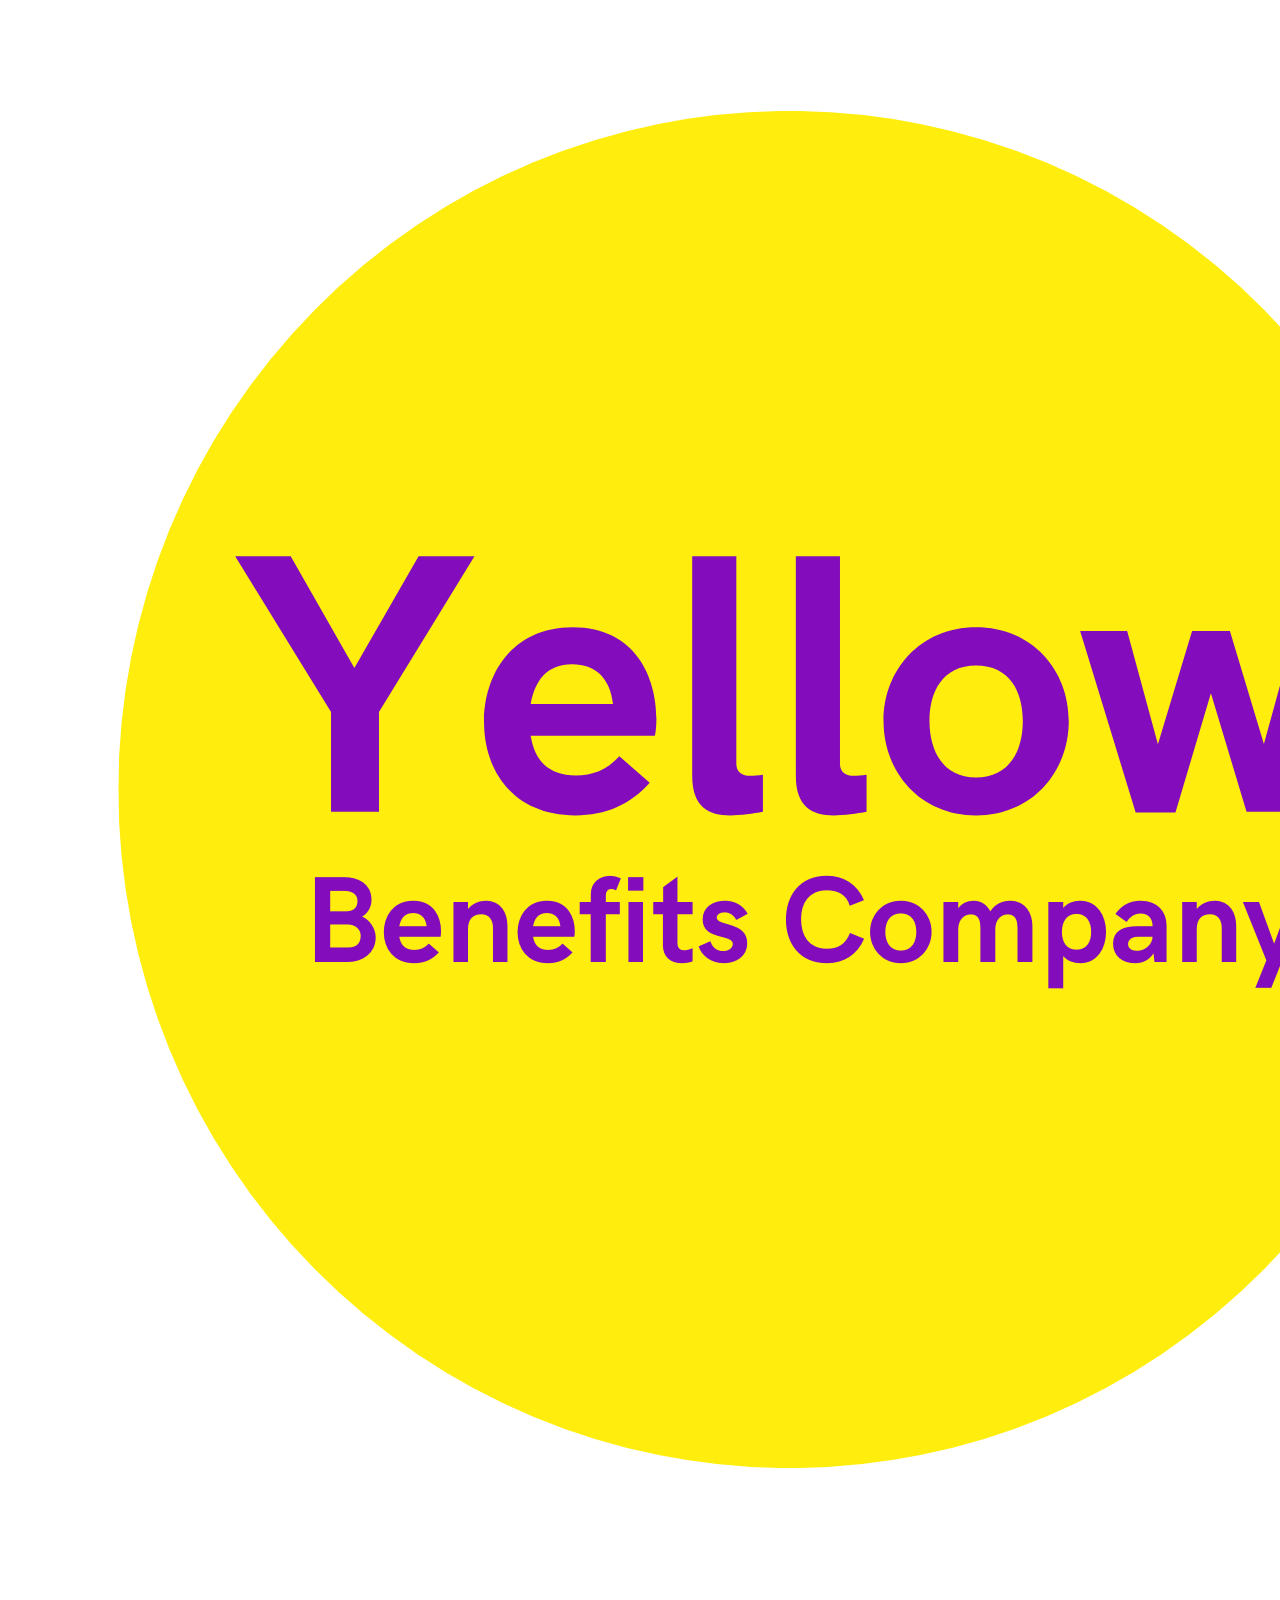
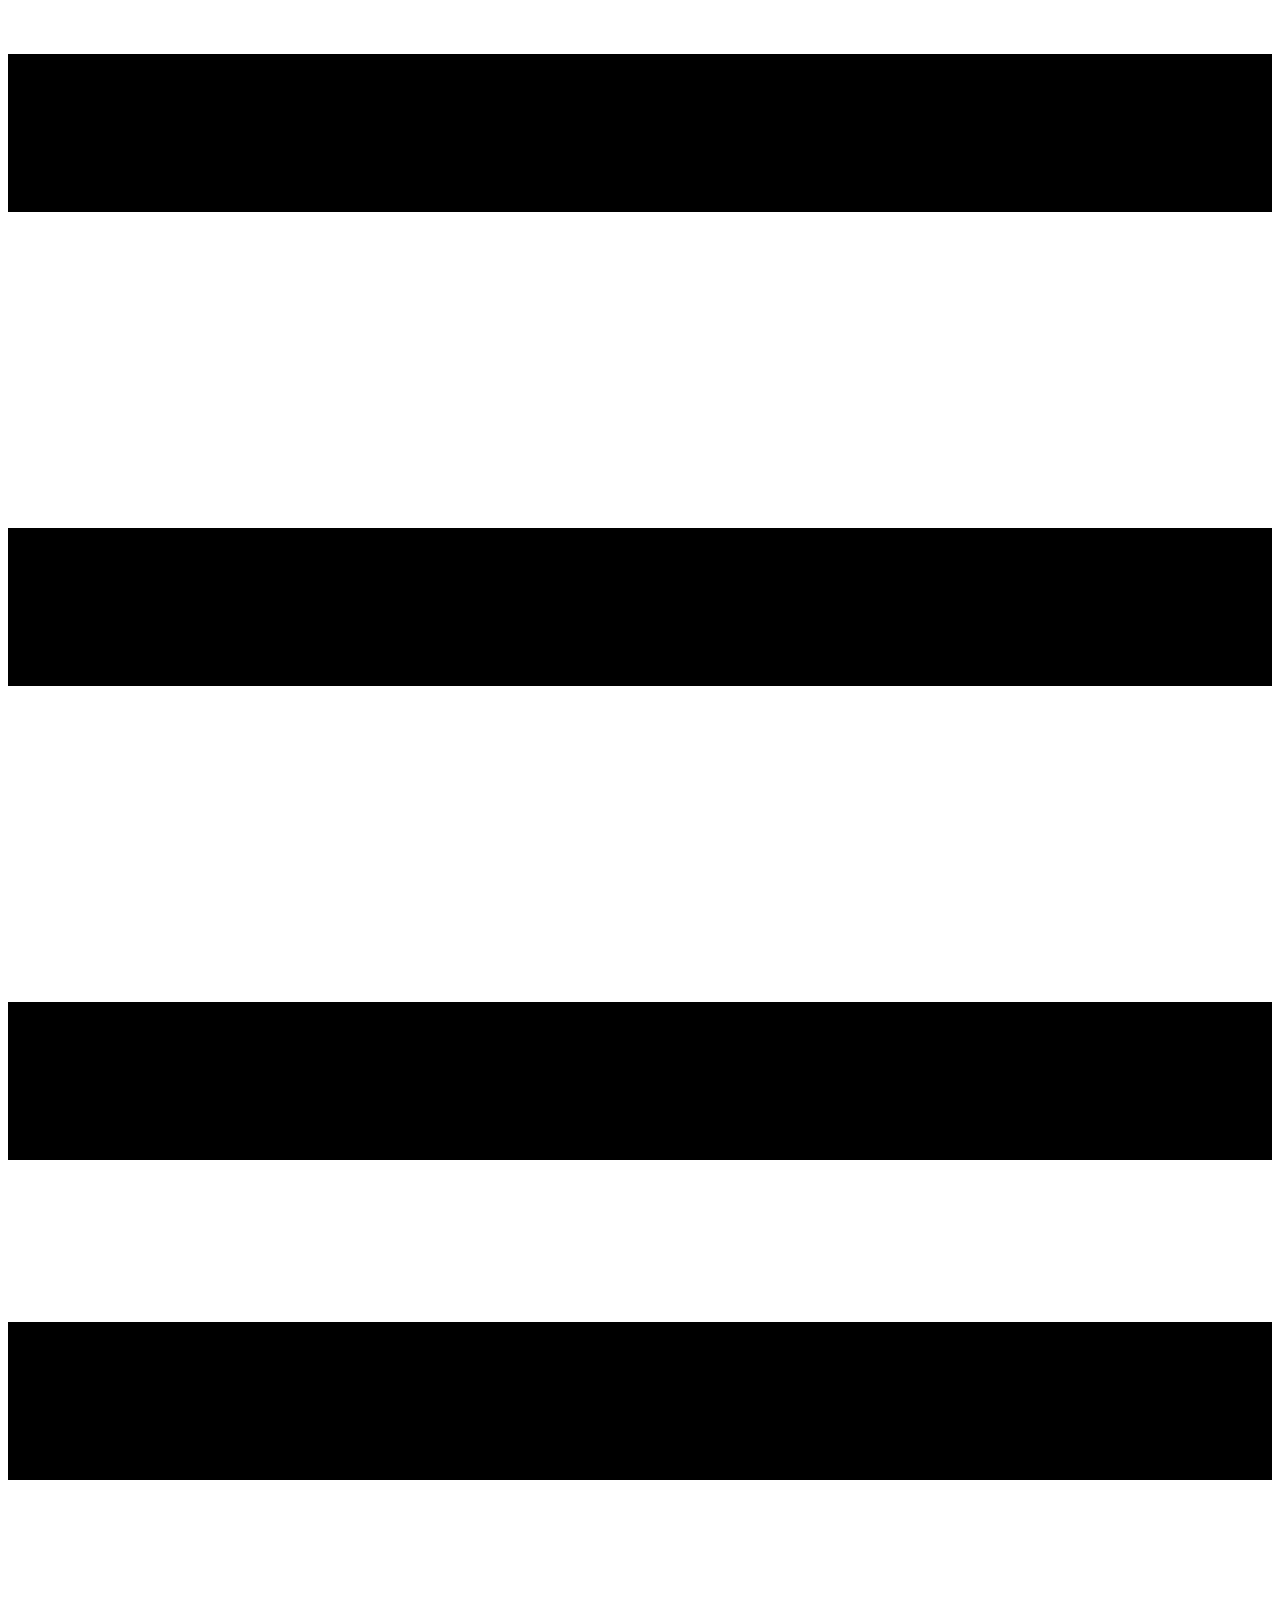
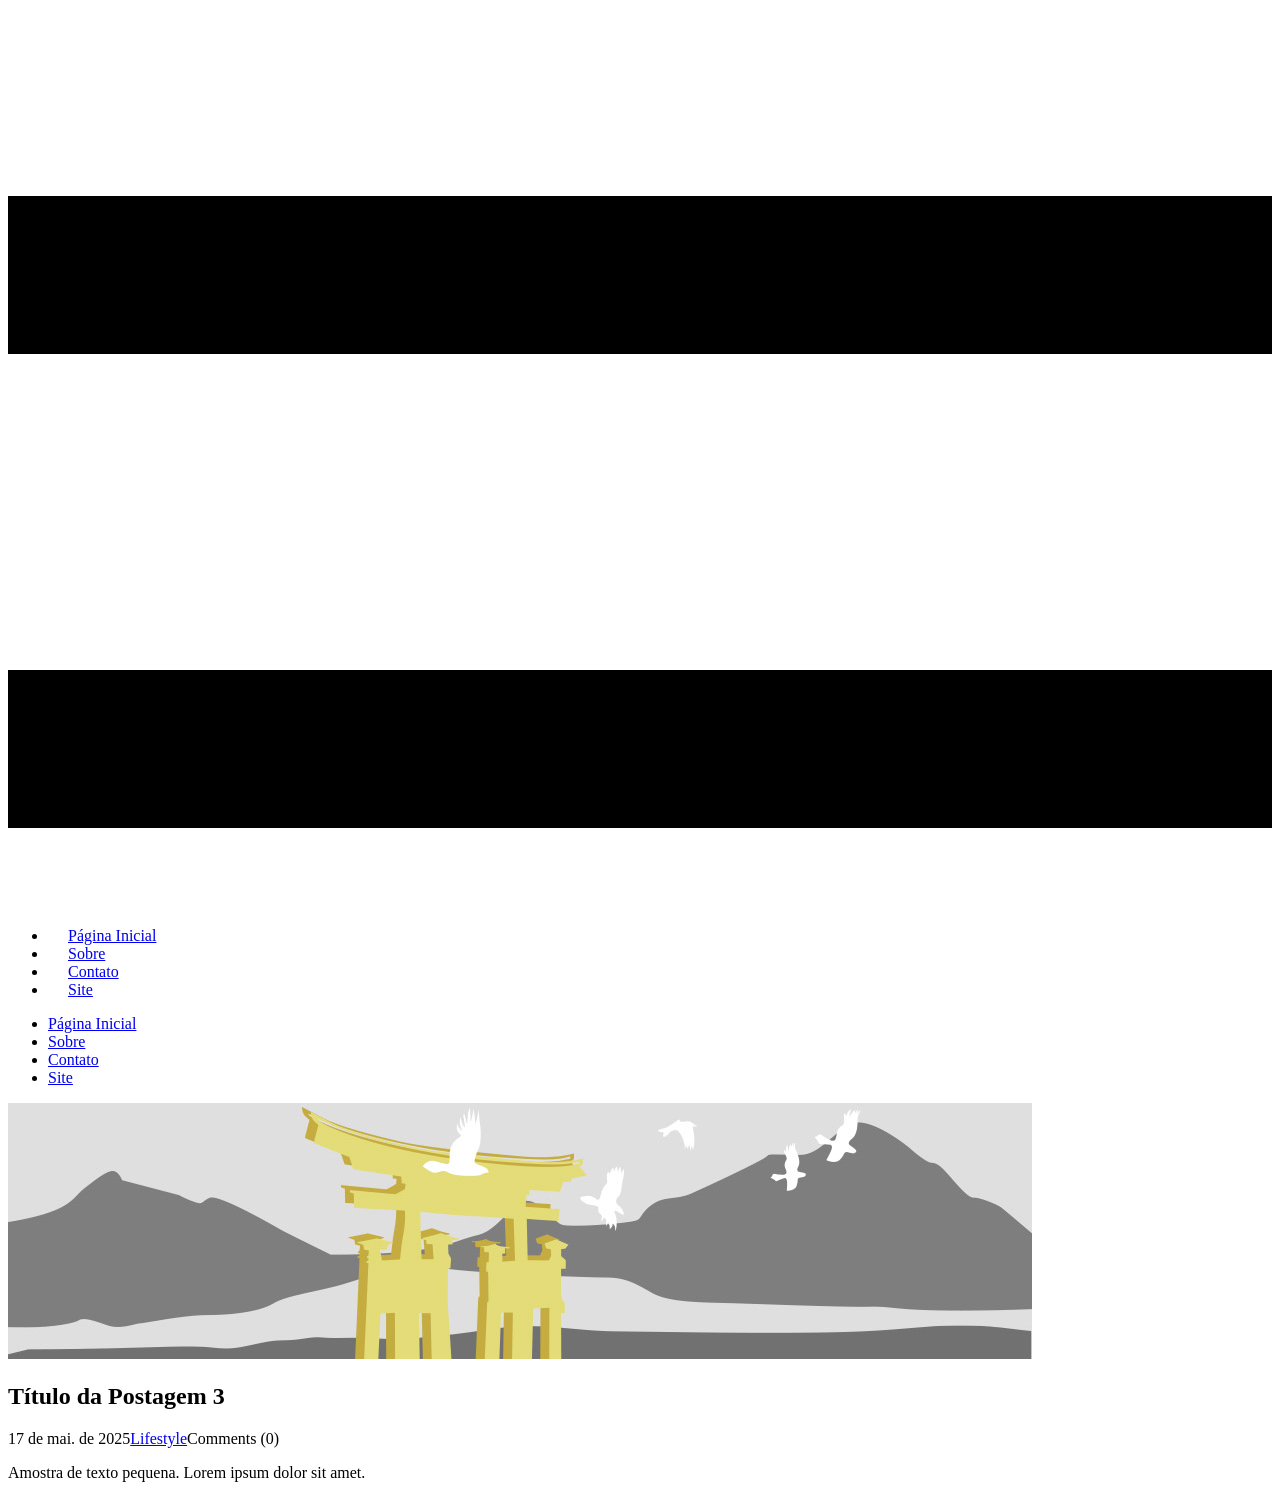
<file: blog/post-2.html>
<!DOCTYPE html>
<html style="font-size: 16px;" lang="pt"><head>
    <meta name="viewport" content="width=device-width, initial-scale=1.0">
    <meta charset="utf-8">
    <meta name="keywords" content="Título da Postagem 1">
    <meta name="description" content="">
    <title>Título da Postagem 3</title>
    <link rel="stylesheet" href="../nicepage.css" media="screen">
<link rel="stylesheet" href="../Post-Template.css" media="screen">
    <script class="u-script" type="text/javascript" src="../jquery.js" defer=""></script>
    <script class="u-script" type="text/javascript" src="../nicepage.js" defer=""></script>
    <meta name="generator" content="Nicepage 7.8.23, nicepage.com">
    
    
    
    <link id="u-theme-google-font" rel="stylesheet" href="https://fonts.googleapis.com/css?family=Roboto:100,100i,300,300i,400,400i,500,500i,700,700i,900,900i|Open+Sans:300,300i,400,400i,500,500i,600,600i,700,700i,800,800i">
    <script type="application/ld+json">{
		"@context": "http://schema.org",
		"@type": "Organization",
		"name": "",
		"logo": "images/YBCAMARELO.png"
}</script>
    <meta name="theme-color" content="#478ac9">
  <meta data-intl-tel-input-cdn-path="intlTelInput/"></head>
  <body data-path-to-root="./" data-include-products="false" class="u-body u-xl-mode" data-lang="pt"><header class="u-black u-border-2 u-border-grey-75 u-clearfix u-header u-sticky-25e9 u-header" id="header"><div class="u-clearfix u-sheet u-valign-middle-lg u-valign-middle-sm u-sheet-1">
        <a href="#" class="u-image u-logo u-image-1" data-image-width="1563" data-image-height="1563">
          <img src="../images/YBCAMARELO.png" class="u-logo-image u-logo-image-1">
        </a>
        <nav class="u-menu u-menu-one-level u-offcanvas u-menu-1" role="navigation" aria-label="Menu navigation">
          <div class="menu-collapse" style="font-size: 1rem; letter-spacing: 0px;">
            <a class="u-button-style u-custom-color u-custom-left-right-menu-spacing u-custom-padding-bottom u-custom-text-active-color u-custom-text-color u-custom-top-bottom-menu-spacing u-hamburger-link u-nav-link u-text-active-palette-1-base u-text-hover-palette-2-base u-hamburger-link-1" href="#" tabindex="-1" aria-label="Open menu" aria-controls="6e5e">
              <svg class="u-svg-link" viewBox="0 0 24 24"><use xlink:href="#menu-hamburger"></use></svg>
              <svg class="u-svg-content" version="1.1" id="menu-hamburger" viewBox="0 0 16 16" x="0px" y="0px" xmlns:xlink="http://www.w3.org/1999/xlink" xmlns="http://www.w3.org/2000/svg"><g><rect y="1" width="16" height="2"></rect><rect y="7" width="16" height="2"></rect><rect y="13" width="16" height="2"></rect>
</g></svg>
            </a>
          </div>
          <div class="u-custom-menu u-nav-container">
            <ul class="u-nav u-unstyled u-nav-1" role="menubar"><li role="none" class="u-nav-item"><a role="menuitem" class="u-button-style u-nav-link u-text-active-palette-1-dark-1 u-text-hover-palette-2-base u-text-palette-3-base" href="../" style="padding: 10px 20px;">Página Inicial</a>
</li><li role="none" class="u-nav-item"><a tabindex="-1" role="menuitem" class="u-button-style u-nav-link u-text-active-palette-1-dark-1 u-text-hover-palette-2-base u-text-palette-3-base" href="https://yellowbc-lojadenegocios.com.br/site/quem-somos-1" target="_blank" style="padding: 10px 20px;">Sobre</a>
</li><li role="none" class="u-nav-item"><a tabindex="-1" role="menuitem" class="u-button-style u-nav-link u-text-active-palette-1-dark-1 u-text-hover-palette-2-base u-text-palette-3-base" href="https://api.whatsapp.com/send/?phone=558000004338&amp;text=Gostaria+de+mais+informa%C3%A7%C3%B5es&amp;type=phone_number&amp;app_absent=0" target="_blank" style="padding: 10px 20px;">Contato</a>
</li><li role="none" class="u-nav-item"><a tabindex="-1" role="menuitem" class="u-button-style u-nav-link u-text-active-palette-1-dark-1 u-text-hover-palette-2-base u-text-palette-3-base" href="https://yellowbc-lojadenegocios.com.br/site" target="_blank" style="padding: 10px 20px;">Site</a>
</li></ul>
          </div>
          <div class="u-custom-menu u-nav-container-collapse" id="6e5e" role="region" aria-label="Menu panel">
            <div class="u-black u-container-style u-inner-container-layout u-opacity u-opacity-95 u-sidenav">
              <div class="u-inner-container-layout u-sidenav-overflow">
                <div class="u-menu-close" tabindex="-1" aria-label="Close menu"></div>
                <ul class="u-align-center u-nav u-popupmenu-items u-unstyled u-nav-2" role="menubar"><li role="none" class="u-nav-item"><a role="menuitem" class="u-button-style u-nav-link" href="../">Página Inicial</a>
</li><li role="none" class="u-nav-item"><a tabindex="-1" role="menuitem" class="u-button-style u-nav-link" href="https://yellowbc-lojadenegocios.com.br/site/quem-somos-1" target="_blank">Sobre</a>
</li><li role="none" class="u-nav-item"><a tabindex="-1" role="menuitem" class="u-button-style u-nav-link" href="https://api.whatsapp.com/send/?phone=558000004338&amp;text=Gostaria+de+mais+informa%C3%A7%C3%B5es&amp;type=phone_number&amp;app_absent=0" target="_blank">Contato</a>
</li><li role="none" class="u-nav-item"><a tabindex="-1" role="menuitem" class="u-button-style u-nav-link" href="https://yellowbc-lojadenegocios.com.br/site" target="_blank">Site</a>
</li></ul>
              </div>
            </div>
            <div class="u-black u-menu-overlay u-opacity u-opacity-70"></div>
          </div>
        </nav>
      </div></header>
    <section class="u-align-center u-clearfix u-container-align-center u-section-1" id="block-1">
      <div class="u-clearfix u-sheet u-valign-middle-md u-valign-middle-sm u-valign-middle-xs u-sheet-1"><!--post_details--><!--post_details_options_json--><!--{"source":""}--><!--/post_details_options_json--><!--blog_post-->
        <div class="u-container-style u-expanded-width u-post-details u-post-details-1">
          <div class="u-container-layout u-valign-middle u-container-layout-1"><!--blog_post_image-->
            <img alt="" class="u-blog-control u-expanded-width u-image u-image-default u-image-1" src="../images/8ad73f3c.jpeg"><!--/blog_post_image--><!--blog_post_header-->
            <h2 class="u-blog-control u-text u-text-1">Título da Postagem 3</h2><!--/blog_post_header--><!--blog_post_metadata-->
            <div class="u-blog-control u-metadata u-metadata-1"><!--blog_post_metadata_date--><span class="u-meta-date u-meta-icon">17 de mai. de 2025</span><!--/blog_post_metadata_date--><!--blog_post_metadata_category--><span class="u-meta-category u-meta-icon"><a href="../blog/blog.html#/blog-1///3">Lifestyle</a></span><!--/blog_post_metadata_category--><!--blog_post_metadata_comments--><span class="u-meta-comments u-meta-icon"><!--blog_post_metadata_comments_content-->Comments (0)<!--/blog_post_metadata_comments_content--></span><!--/blog_post_metadata_comments-->
            </div><!--/blog_post_metadata--><!--blog_post_content-->
            <div class="u-align-justify u-blog-control u-post-content u-text u-text-2 fr-view">
  <p>Amostra de texto pequena. Lorem ipsum dolor sit amet.</p>
  </div><!--/blog_post_content-->
          </div>
        </div><!--/blog_post--><!--/post_details-->
      </div>
    </section>
    
    
    
    <footer class="u-align-center u-clearfix u-container-align-center-lg u-container-align-center-md u-container-align-center-sm u-container-align-center-xl u-footer u-grey-80 u-footer" id="footer"><div class="u-clearfix u-sheet u-valign-middle-xs u-sheet-1"></div></footer>
    <section class="u-backlink u-clearfix u-grey-80"></section>
  
</body></html>
</file>
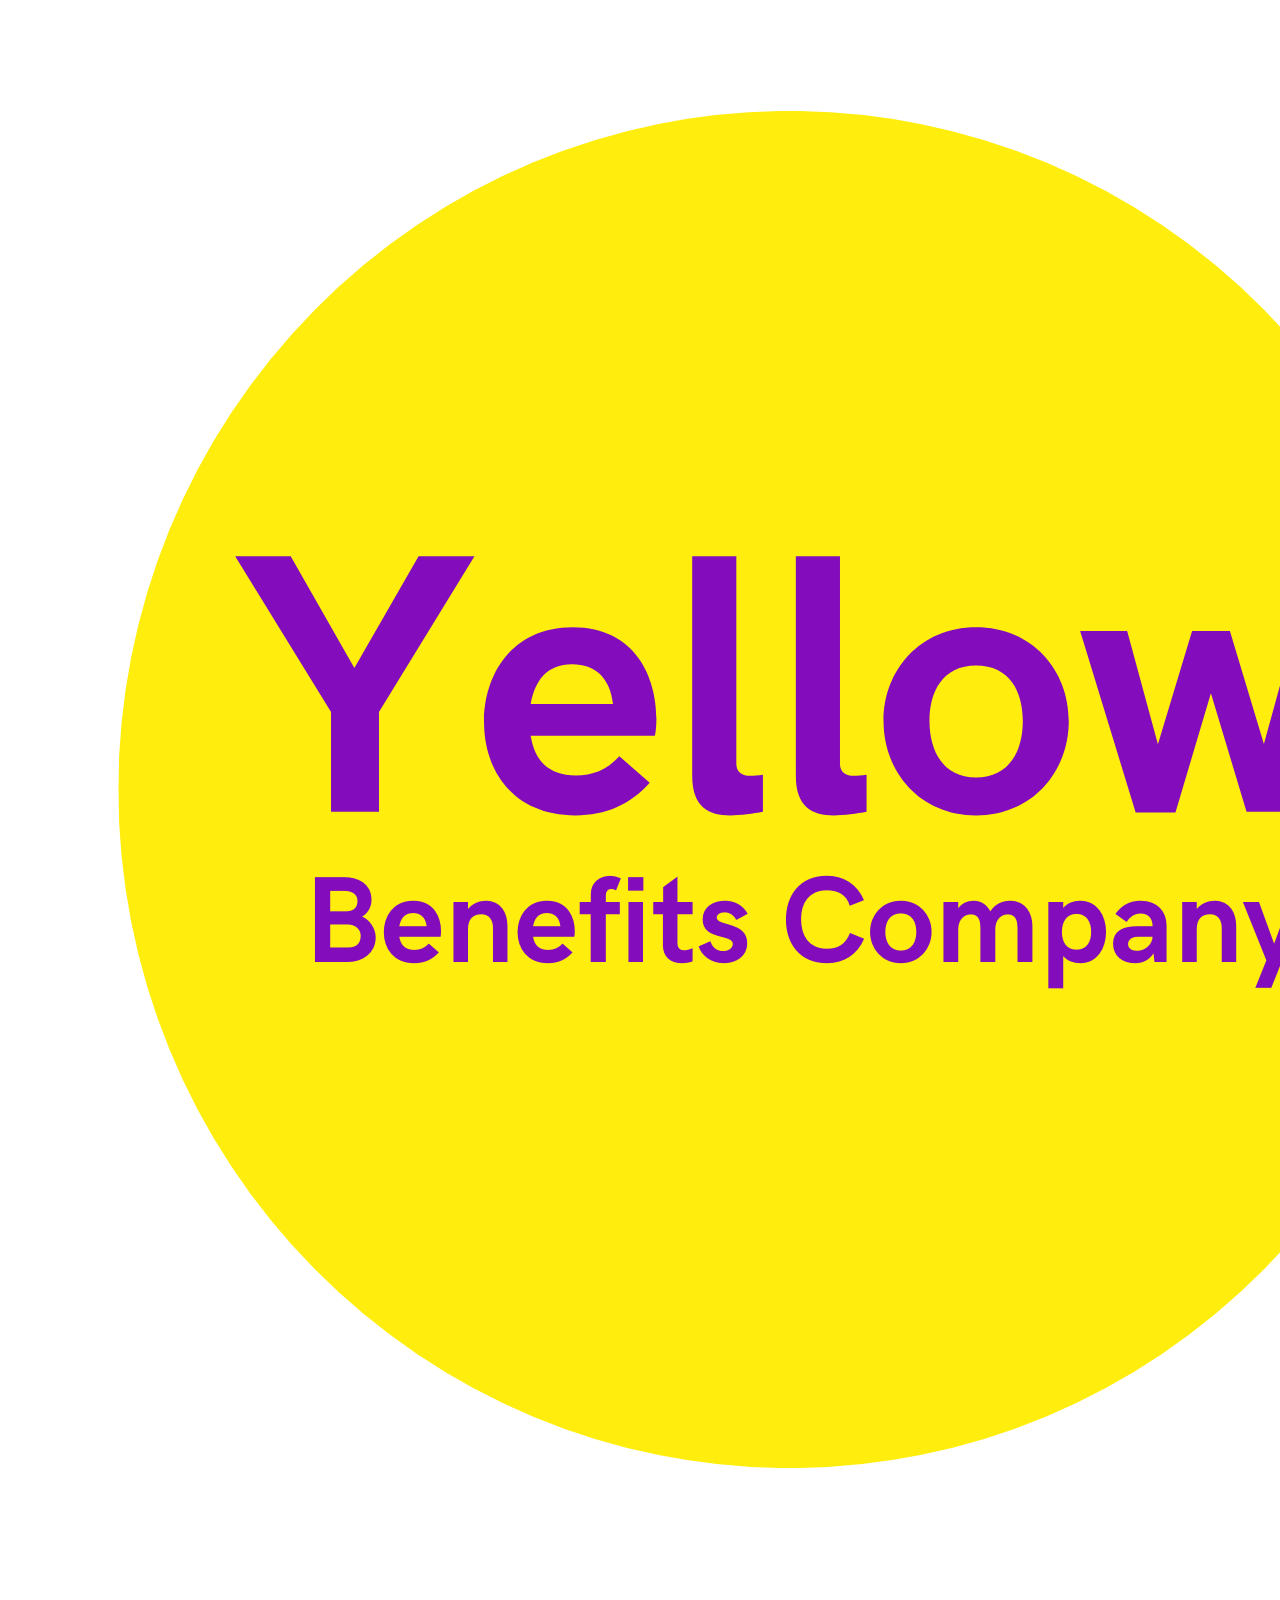
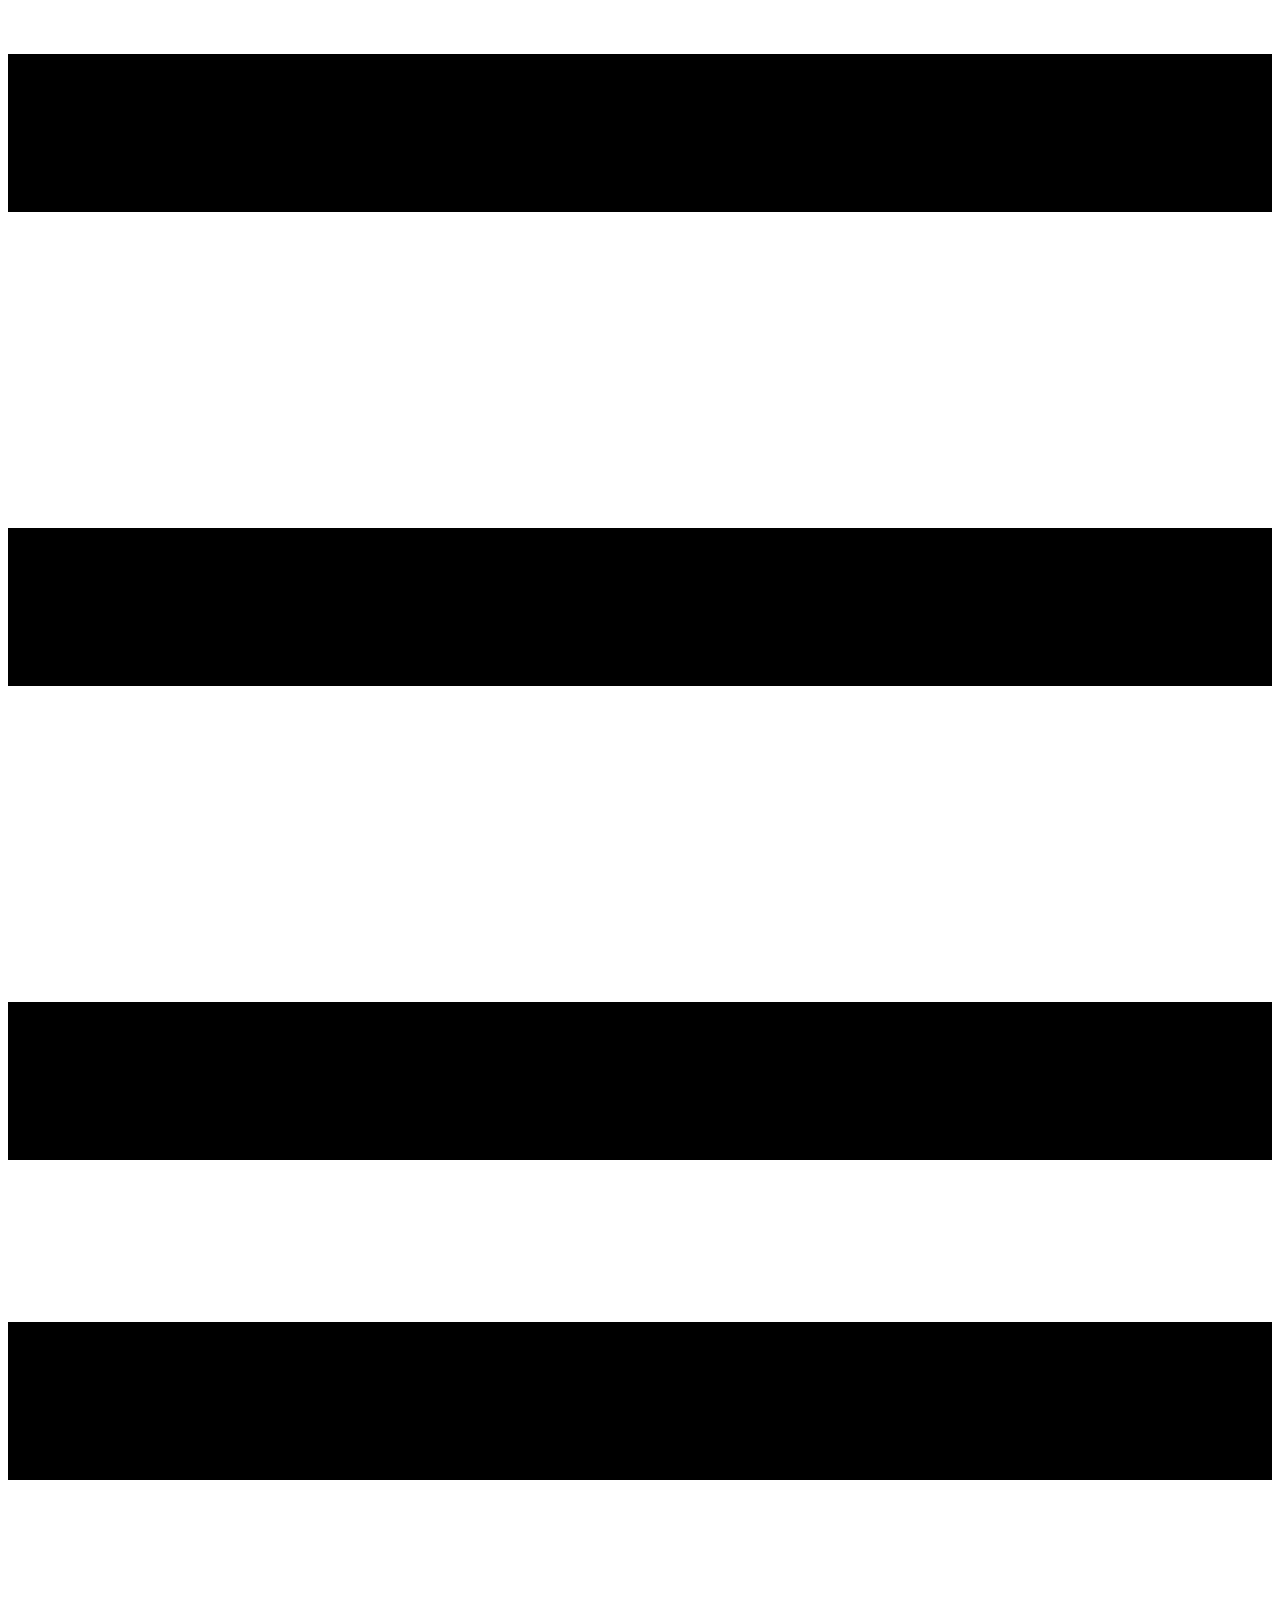
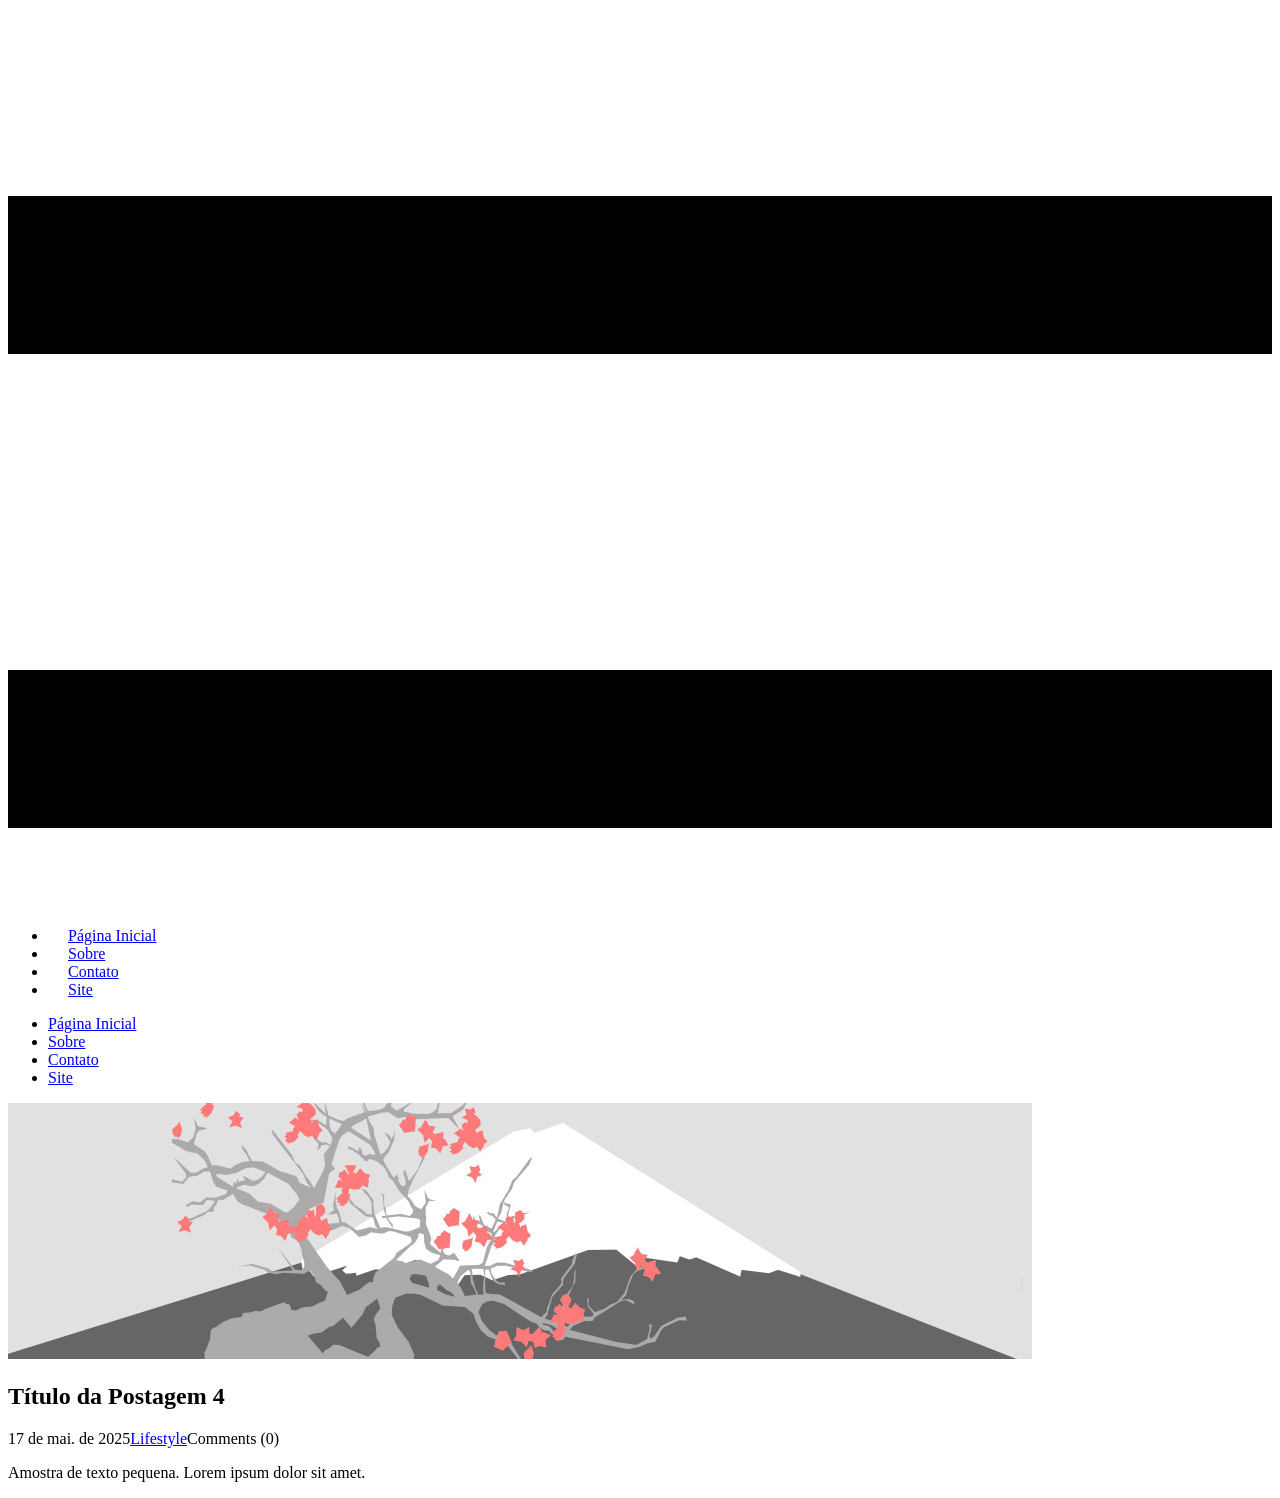
<file: blog/post-3.html>
<!DOCTYPE html>
<html style="font-size: 16px;" lang="pt"><head>
    <meta name="viewport" content="width=device-width, initial-scale=1.0">
    <meta charset="utf-8">
    <meta name="keywords" content="Título da Postagem 1">
    <meta name="description" content="">
    <title>Título da Postagem 4</title>
    <link rel="stylesheet" href="../nicepage.css" media="screen">
<link rel="stylesheet" href="../Post-Template.css" media="screen">
    <script class="u-script" type="text/javascript" src="../jquery.js" defer=""></script>
    <script class="u-script" type="text/javascript" src="../nicepage.js" defer=""></script>
    <meta name="generator" content="Nicepage 7.8.23, nicepage.com">
    
    
    
    <link id="u-theme-google-font" rel="stylesheet" href="https://fonts.googleapis.com/css?family=Roboto:100,100i,300,300i,400,400i,500,500i,700,700i,900,900i|Open+Sans:300,300i,400,400i,500,500i,600,600i,700,700i,800,800i">
    <script type="application/ld+json">{
		"@context": "http://schema.org",
		"@type": "Organization",
		"name": "",
		"logo": "images/YBCAMARELO.png"
}</script>
    <meta name="theme-color" content="#478ac9">
  <meta data-intl-tel-input-cdn-path="intlTelInput/"></head>
  <body data-path-to-root="./" data-include-products="false" class="u-body u-xl-mode" data-lang="pt"><header class="u-black u-border-2 u-border-grey-75 u-clearfix u-header u-sticky-25e9 u-header" id="header"><div class="u-clearfix u-sheet u-valign-middle-lg u-valign-middle-sm u-sheet-1">
        <a href="#" class="u-image u-logo u-image-1" data-image-width="1563" data-image-height="1563">
          <img src="../images/YBCAMARELO.png" class="u-logo-image u-logo-image-1">
        </a>
        <nav class="u-menu u-menu-one-level u-offcanvas u-menu-1" role="navigation" aria-label="Menu navigation">
          <div class="menu-collapse" style="font-size: 1rem; letter-spacing: 0px;">
            <a class="u-button-style u-custom-color u-custom-left-right-menu-spacing u-custom-padding-bottom u-custom-text-active-color u-custom-text-color u-custom-top-bottom-menu-spacing u-hamburger-link u-nav-link u-text-active-palette-1-base u-text-hover-palette-2-base u-hamburger-link-1" href="#" tabindex="-1" aria-label="Open menu" aria-controls="6e5e">
              <svg class="u-svg-link" viewBox="0 0 24 24"><use xlink:href="#menu-hamburger"></use></svg>
              <svg class="u-svg-content" version="1.1" id="menu-hamburger" viewBox="0 0 16 16" x="0px" y="0px" xmlns:xlink="http://www.w3.org/1999/xlink" xmlns="http://www.w3.org/2000/svg"><g><rect y="1" width="16" height="2"></rect><rect y="7" width="16" height="2"></rect><rect y="13" width="16" height="2"></rect>
</g></svg>
            </a>
          </div>
          <div class="u-custom-menu u-nav-container">
            <ul class="u-nav u-unstyled u-nav-1" role="menubar"><li role="none" class="u-nav-item"><a role="menuitem" class="u-button-style u-nav-link u-text-active-palette-1-dark-1 u-text-hover-palette-2-base u-text-palette-3-base" href="../" style="padding: 10px 20px;">Página Inicial</a>
</li><li role="none" class="u-nav-item"><a tabindex="-1" role="menuitem" class="u-button-style u-nav-link u-text-active-palette-1-dark-1 u-text-hover-palette-2-base u-text-palette-3-base" href="https://yellowbc-lojadenegocios.com.br/site/quem-somos-1" target="_blank" style="padding: 10px 20px;">Sobre</a>
</li><li role="none" class="u-nav-item"><a tabindex="-1" role="menuitem" class="u-button-style u-nav-link u-text-active-palette-1-dark-1 u-text-hover-palette-2-base u-text-palette-3-base" href="https://api.whatsapp.com/send/?phone=558000004338&amp;text=Gostaria+de+mais+informa%C3%A7%C3%B5es&amp;type=phone_number&amp;app_absent=0" target="_blank" style="padding: 10px 20px;">Contato</a>
</li><li role="none" class="u-nav-item"><a tabindex="-1" role="menuitem" class="u-button-style u-nav-link u-text-active-palette-1-dark-1 u-text-hover-palette-2-base u-text-palette-3-base" href="https://yellowbc-lojadenegocios.com.br/site" target="_blank" style="padding: 10px 20px;">Site</a>
</li></ul>
          </div>
          <div class="u-custom-menu u-nav-container-collapse" id="6e5e" role="region" aria-label="Menu panel">
            <div class="u-black u-container-style u-inner-container-layout u-opacity u-opacity-95 u-sidenav">
              <div class="u-inner-container-layout u-sidenav-overflow">
                <div class="u-menu-close" tabindex="-1" aria-label="Close menu"></div>
                <ul class="u-align-center u-nav u-popupmenu-items u-unstyled u-nav-2" role="menubar"><li role="none" class="u-nav-item"><a role="menuitem" class="u-button-style u-nav-link" href="../">Página Inicial</a>
</li><li role="none" class="u-nav-item"><a tabindex="-1" role="menuitem" class="u-button-style u-nav-link" href="https://yellowbc-lojadenegocios.com.br/site/quem-somos-1" target="_blank">Sobre</a>
</li><li role="none" class="u-nav-item"><a tabindex="-1" role="menuitem" class="u-button-style u-nav-link" href="https://api.whatsapp.com/send/?phone=558000004338&amp;text=Gostaria+de+mais+informa%C3%A7%C3%B5es&amp;type=phone_number&amp;app_absent=0" target="_blank">Contato</a>
</li><li role="none" class="u-nav-item"><a tabindex="-1" role="menuitem" class="u-button-style u-nav-link" href="https://yellowbc-lojadenegocios.com.br/site" target="_blank">Site</a>
</li></ul>
              </div>
            </div>
            <div class="u-black u-menu-overlay u-opacity u-opacity-70"></div>
          </div>
        </nav>
      </div></header>
    <section class="u-align-center u-clearfix u-container-align-center u-section-1" id="block-1">
      <div class="u-clearfix u-sheet u-valign-middle-md u-valign-middle-sm u-valign-middle-xs u-sheet-1"><!--post_details--><!--post_details_options_json--><!--{"source":""}--><!--/post_details_options_json--><!--blog_post-->
        <div class="u-container-style u-expanded-width u-post-details u-post-details-1">
          <div class="u-container-layout u-valign-middle u-container-layout-1"><!--blog_post_image-->
            <img alt="" class="u-blog-control u-expanded-width u-image u-image-default u-image-1" src="../images/0fd3416c.jpeg"><!--/blog_post_image--><!--blog_post_header-->
            <h2 class="u-blog-control u-text u-text-1">Título da Postagem 4</h2><!--/blog_post_header--><!--blog_post_metadata-->
            <div class="u-blog-control u-metadata u-metadata-1"><!--blog_post_metadata_date--><span class="u-meta-date u-meta-icon">17 de mai. de 2025</span><!--/blog_post_metadata_date--><!--blog_post_metadata_category--><span class="u-meta-category u-meta-icon"><a href="../blog/blog.html#/blog-1///3">Lifestyle</a></span><!--/blog_post_metadata_category--><!--blog_post_metadata_comments--><span class="u-meta-comments u-meta-icon"><!--blog_post_metadata_comments_content-->Comments (0)<!--/blog_post_metadata_comments_content--></span><!--/blog_post_metadata_comments-->
            </div><!--/blog_post_metadata--><!--blog_post_content-->
            <div class="u-align-justify u-blog-control u-post-content u-text u-text-2 fr-view">
  <p>Amostra de texto pequena. Lorem ipsum dolor sit amet.</p>
  </div><!--/blog_post_content-->
          </div>
        </div><!--/blog_post--><!--/post_details-->
      </div>
    </section>
    
    
    
    <footer class="u-align-center u-clearfix u-container-align-center-lg u-container-align-center-md u-container-align-center-sm u-container-align-center-xl u-footer u-grey-80 u-footer" id="footer"><div class="u-clearfix u-sheet u-valign-middle-xs u-sheet-1"></div></footer>
    <section class="u-backlink u-clearfix u-grey-80"></section>
  
</body></html>
</file>
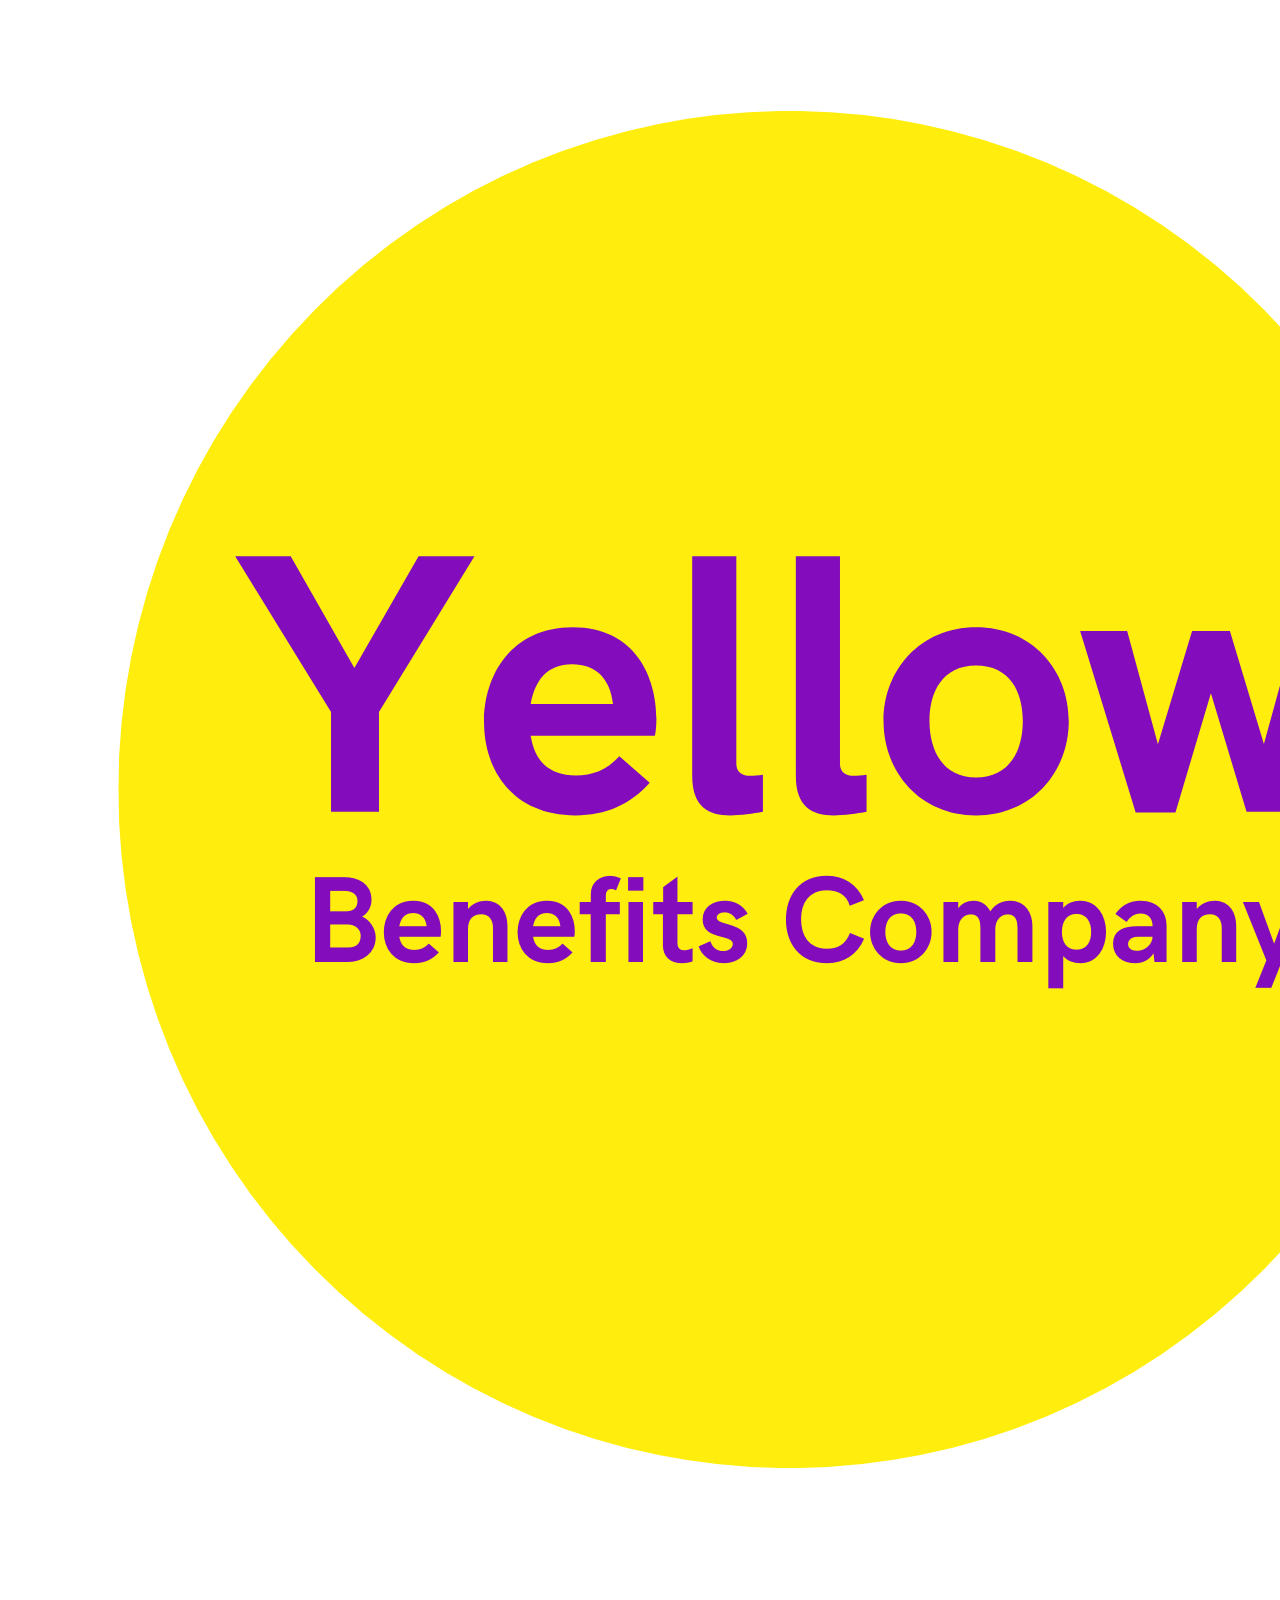
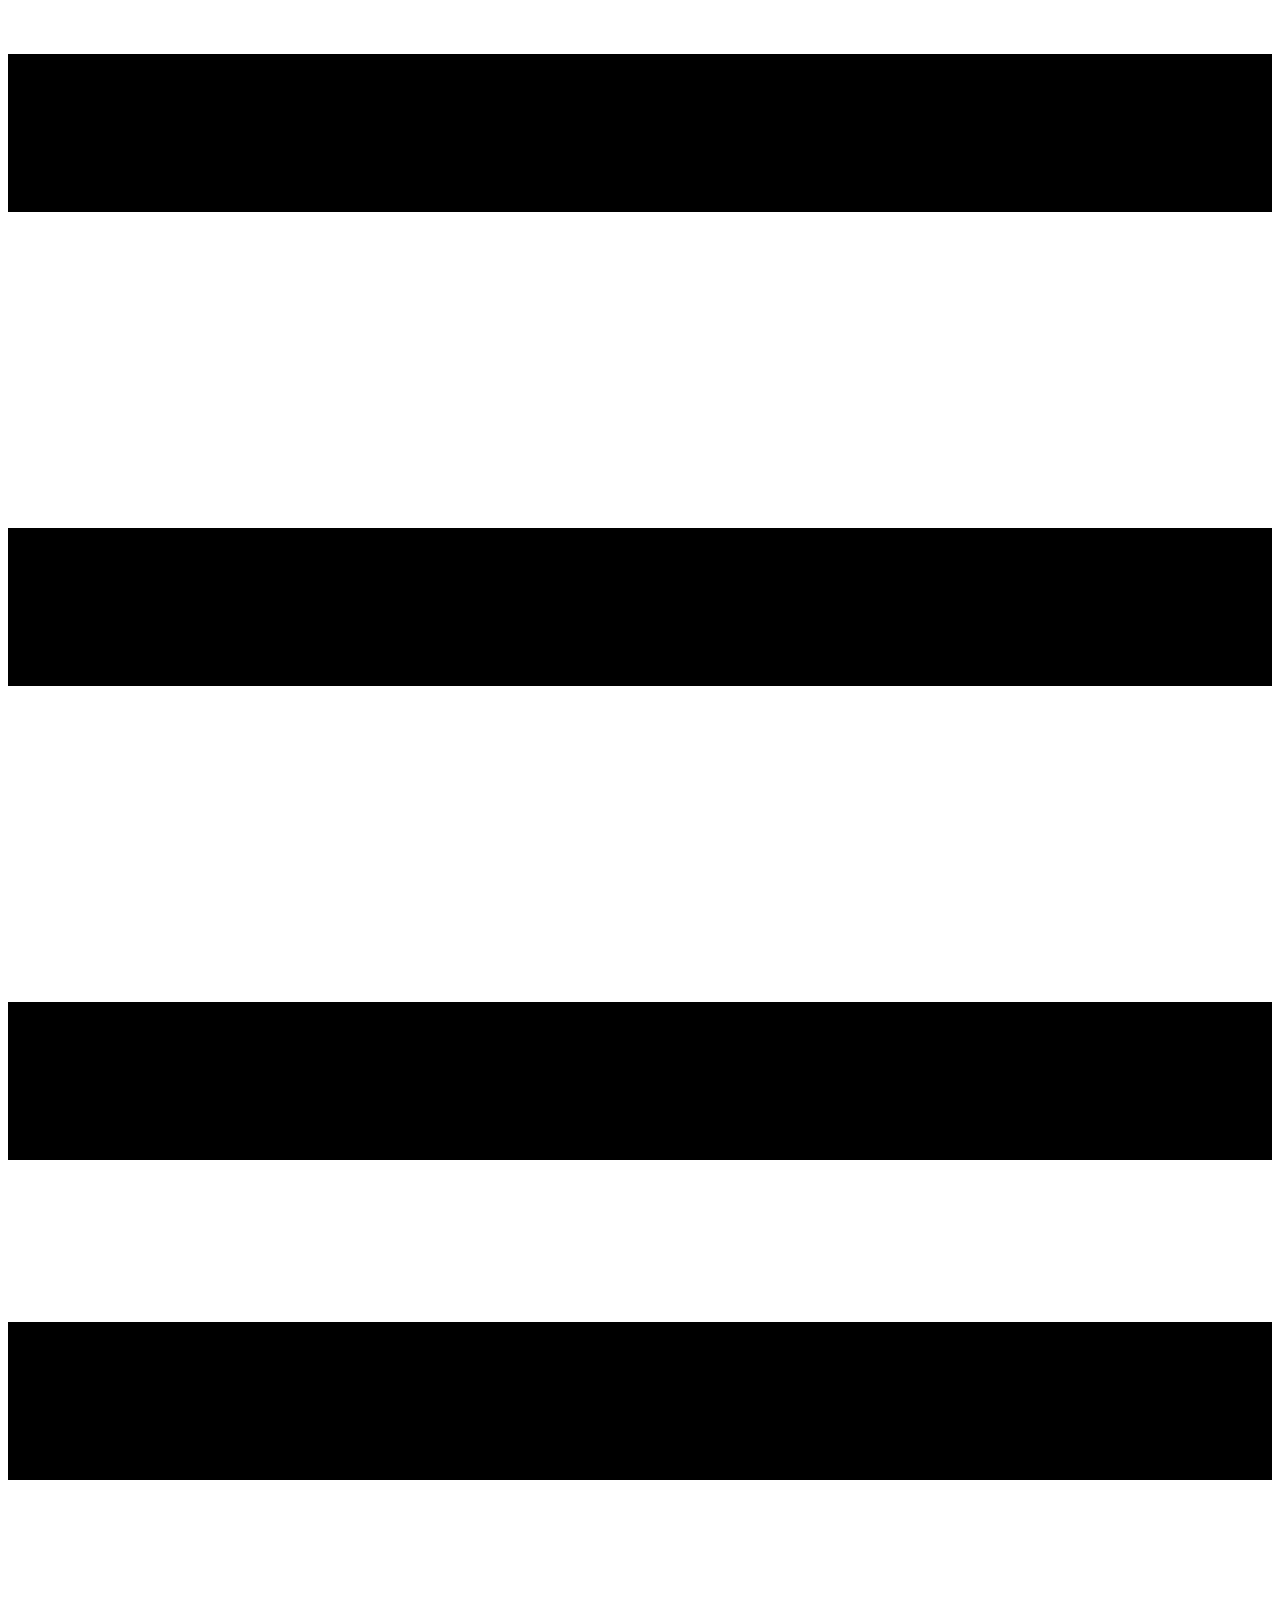
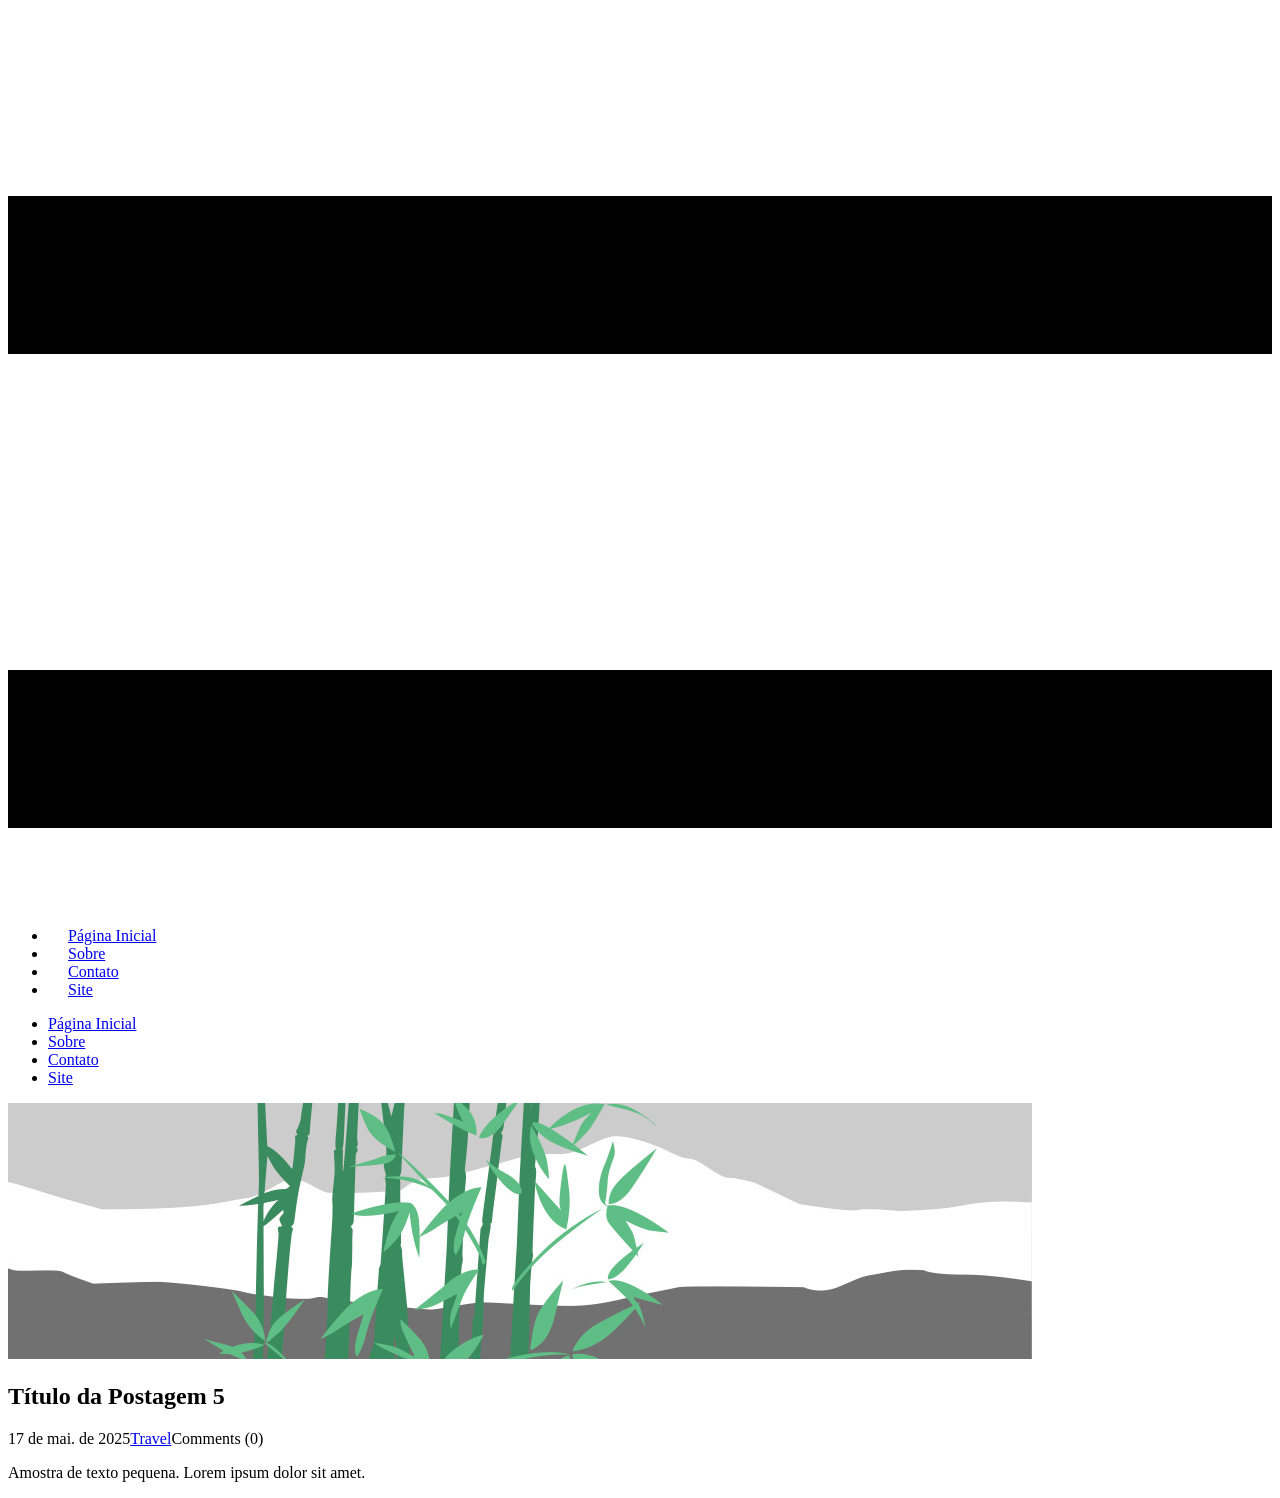
<file: blog/post-4.html>
<!DOCTYPE html>
<html style="font-size: 16px;" lang="pt"><head>
    <meta name="viewport" content="width=device-width, initial-scale=1.0">
    <meta charset="utf-8">
    <meta name="keywords" content="Título da Postagem 1">
    <meta name="description" content="">
    <title>Título da Postagem 5</title>
    <link rel="stylesheet" href="../nicepage.css" media="screen">
<link rel="stylesheet" href="../Post-Template.css" media="screen">
    <script class="u-script" type="text/javascript" src="../jquery.js" defer=""></script>
    <script class="u-script" type="text/javascript" src="../nicepage.js" defer=""></script>
    <meta name="generator" content="Nicepage 7.8.23, nicepage.com">
    
    
    
    <link id="u-theme-google-font" rel="stylesheet" href="https://fonts.googleapis.com/css?family=Roboto:100,100i,300,300i,400,400i,500,500i,700,700i,900,900i|Open+Sans:300,300i,400,400i,500,500i,600,600i,700,700i,800,800i">
    <script type="application/ld+json">{
		"@context": "http://schema.org",
		"@type": "Organization",
		"name": "",
		"logo": "images/YBCAMARELO.png"
}</script>
    <meta name="theme-color" content="#478ac9">
  <meta data-intl-tel-input-cdn-path="intlTelInput/"></head>
  <body data-path-to-root="./" data-include-products="false" class="u-body u-xl-mode" data-lang="pt"><header class="u-black u-border-2 u-border-grey-75 u-clearfix u-header u-sticky-25e9 u-header" id="header"><div class="u-clearfix u-sheet u-valign-middle-lg u-valign-middle-sm u-sheet-1">
        <a href="#" class="u-image u-logo u-image-1" data-image-width="1563" data-image-height="1563">
          <img src="../images/YBCAMARELO.png" class="u-logo-image u-logo-image-1">
        </a>
        <nav class="u-menu u-menu-one-level u-offcanvas u-menu-1" role="navigation" aria-label="Menu navigation">
          <div class="menu-collapse" style="font-size: 1rem; letter-spacing: 0px;">
            <a class="u-button-style u-custom-color u-custom-left-right-menu-spacing u-custom-padding-bottom u-custom-text-active-color u-custom-text-color u-custom-top-bottom-menu-spacing u-hamburger-link u-nav-link u-text-active-palette-1-base u-text-hover-palette-2-base u-hamburger-link-1" href="#" tabindex="-1" aria-label="Open menu" aria-controls="6e5e">
              <svg class="u-svg-link" viewBox="0 0 24 24"><use xlink:href="#menu-hamburger"></use></svg>
              <svg class="u-svg-content" version="1.1" id="menu-hamburger" viewBox="0 0 16 16" x="0px" y="0px" xmlns:xlink="http://www.w3.org/1999/xlink" xmlns="http://www.w3.org/2000/svg"><g><rect y="1" width="16" height="2"></rect><rect y="7" width="16" height="2"></rect><rect y="13" width="16" height="2"></rect>
</g></svg>
            </a>
          </div>
          <div class="u-custom-menu u-nav-container">
            <ul class="u-nav u-unstyled u-nav-1" role="menubar"><li role="none" class="u-nav-item"><a role="menuitem" class="u-button-style u-nav-link u-text-active-palette-1-dark-1 u-text-hover-palette-2-base u-text-palette-3-base" href="../" style="padding: 10px 20px;">Página Inicial</a>
</li><li role="none" class="u-nav-item"><a tabindex="-1" role="menuitem" class="u-button-style u-nav-link u-text-active-palette-1-dark-1 u-text-hover-palette-2-base u-text-palette-3-base" href="https://yellowbc-lojadenegocios.com.br/site/quem-somos-1" target="_blank" style="padding: 10px 20px;">Sobre</a>
</li><li role="none" class="u-nav-item"><a tabindex="-1" role="menuitem" class="u-button-style u-nav-link u-text-active-palette-1-dark-1 u-text-hover-palette-2-base u-text-palette-3-base" href="https://api.whatsapp.com/send/?phone=558000004338&amp;text=Gostaria+de+mais+informa%C3%A7%C3%B5es&amp;type=phone_number&amp;app_absent=0" target="_blank" style="padding: 10px 20px;">Contato</a>
</li><li role="none" class="u-nav-item"><a tabindex="-1" role="menuitem" class="u-button-style u-nav-link u-text-active-palette-1-dark-1 u-text-hover-palette-2-base u-text-palette-3-base" href="https://yellowbc-lojadenegocios.com.br/site" target="_blank" style="padding: 10px 20px;">Site</a>
</li></ul>
          </div>
          <div class="u-custom-menu u-nav-container-collapse" id="6e5e" role="region" aria-label="Menu panel">
            <div class="u-black u-container-style u-inner-container-layout u-opacity u-opacity-95 u-sidenav">
              <div class="u-inner-container-layout u-sidenav-overflow">
                <div class="u-menu-close" tabindex="-1" aria-label="Close menu"></div>
                <ul class="u-align-center u-nav u-popupmenu-items u-unstyled u-nav-2" role="menubar"><li role="none" class="u-nav-item"><a role="menuitem" class="u-button-style u-nav-link" href="../">Página Inicial</a>
</li><li role="none" class="u-nav-item"><a tabindex="-1" role="menuitem" class="u-button-style u-nav-link" href="https://yellowbc-lojadenegocios.com.br/site/quem-somos-1" target="_blank">Sobre</a>
</li><li role="none" class="u-nav-item"><a tabindex="-1" role="menuitem" class="u-button-style u-nav-link" href="https://api.whatsapp.com/send/?phone=558000004338&amp;text=Gostaria+de+mais+informa%C3%A7%C3%B5es&amp;type=phone_number&amp;app_absent=0" target="_blank">Contato</a>
</li><li role="none" class="u-nav-item"><a tabindex="-1" role="menuitem" class="u-button-style u-nav-link" href="https://yellowbc-lojadenegocios.com.br/site" target="_blank">Site</a>
</li></ul>
              </div>
            </div>
            <div class="u-black u-menu-overlay u-opacity u-opacity-70"></div>
          </div>
        </nav>
      </div></header>
    <section class="u-align-center u-clearfix u-container-align-center u-section-1" id="block-1">
      <div class="u-clearfix u-sheet u-valign-middle-md u-valign-middle-sm u-valign-middle-xs u-sheet-1"><!--post_details--><!--post_details_options_json--><!--{"source":""}--><!--/post_details_options_json--><!--blog_post-->
        <div class="u-container-style u-expanded-width u-post-details u-post-details-1">
          <div class="u-container-layout u-valign-middle u-container-layout-1"><!--blog_post_image-->
            <img alt="" class="u-blog-control u-expanded-width u-image u-image-default u-image-1" src="../images/68f64b9d.jpeg"><!--/blog_post_image--><!--blog_post_header-->
            <h2 class="u-blog-control u-text u-text-1">Título da Postagem 5</h2><!--/blog_post_header--><!--blog_post_metadata-->
            <div class="u-blog-control u-metadata u-metadata-1"><!--blog_post_metadata_date--><span class="u-meta-date u-meta-icon">17 de mai. de 2025</span><!--/blog_post_metadata_date--><!--blog_post_metadata_category--><span class="u-meta-category u-meta-icon"><a href="../blog/blog.html#/blog-1///2">Travel</a></span><!--/blog_post_metadata_category--><!--blog_post_metadata_comments--><span class="u-meta-comments u-meta-icon"><!--blog_post_metadata_comments_content-->Comments (0)<!--/blog_post_metadata_comments_content--></span><!--/blog_post_metadata_comments-->
            </div><!--/blog_post_metadata--><!--blog_post_content-->
            <div class="u-align-justify u-blog-control u-post-content u-text u-text-2 fr-view">
  <p>Amostra de texto pequena. Lorem ipsum dolor sit amet.</p>
  </div><!--/blog_post_content-->
          </div>
        </div><!--/blog_post--><!--/post_details-->
      </div>
    </section>
    
    
    
    <footer class="u-align-center u-clearfix u-container-align-center-lg u-container-align-center-md u-container-align-center-sm u-container-align-center-xl u-footer u-grey-80 u-footer" id="footer"><div class="u-clearfix u-sheet u-valign-middle-xs u-sheet-1"></div></footer>
    <section class="u-backlink u-clearfix u-grey-80"></section>
  
</body></html>
</file>
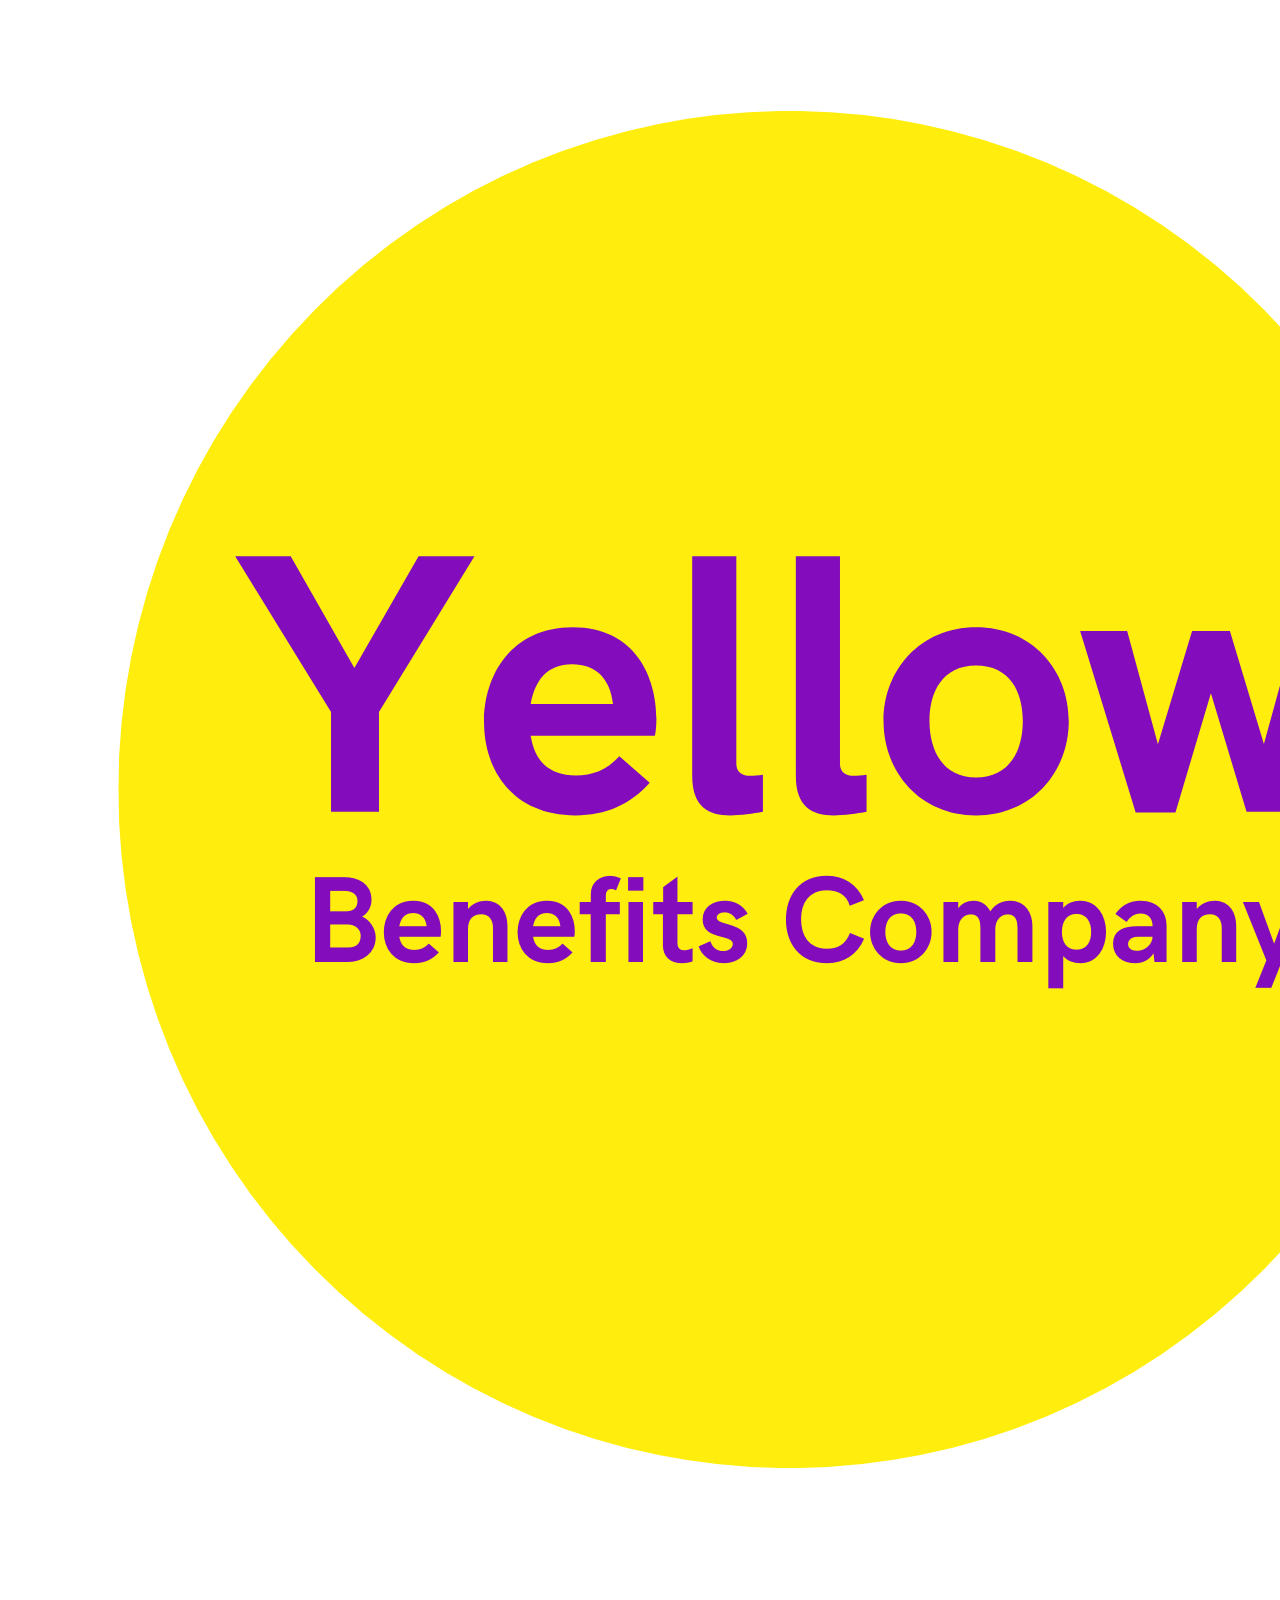
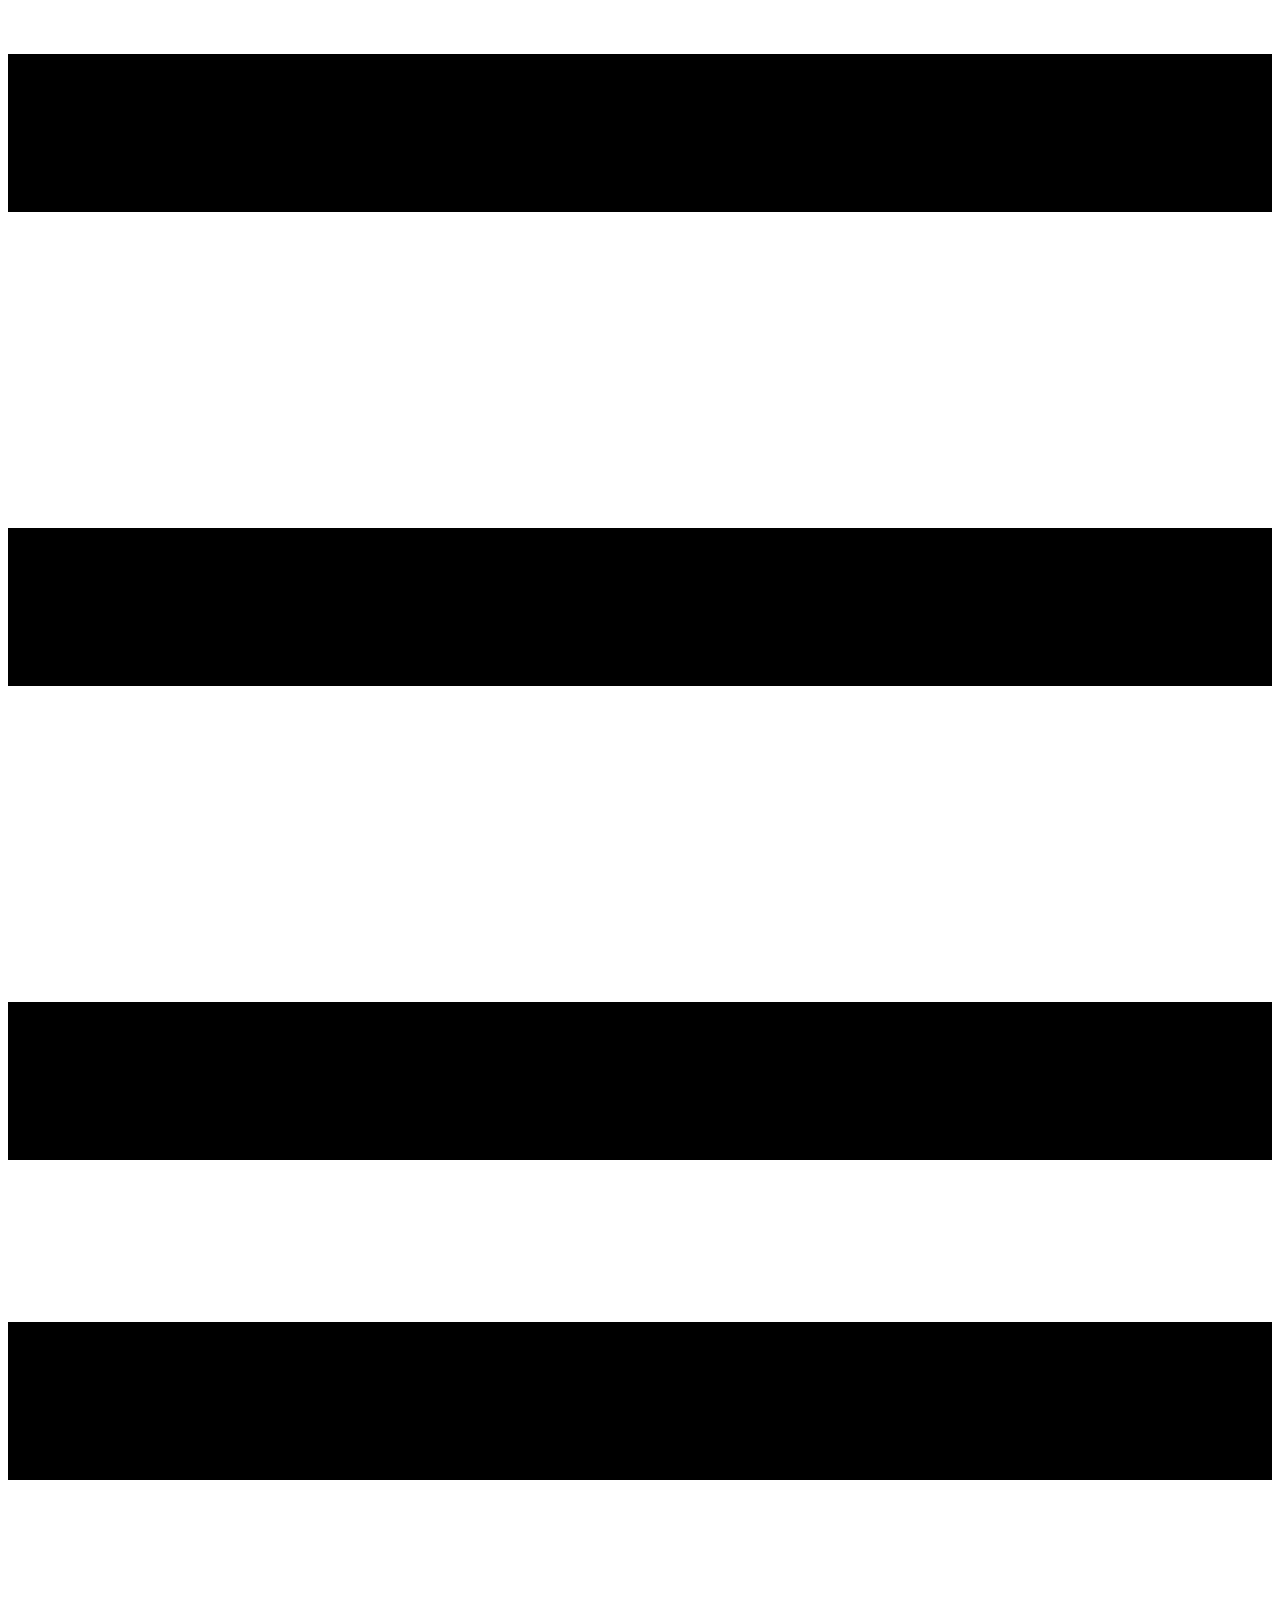
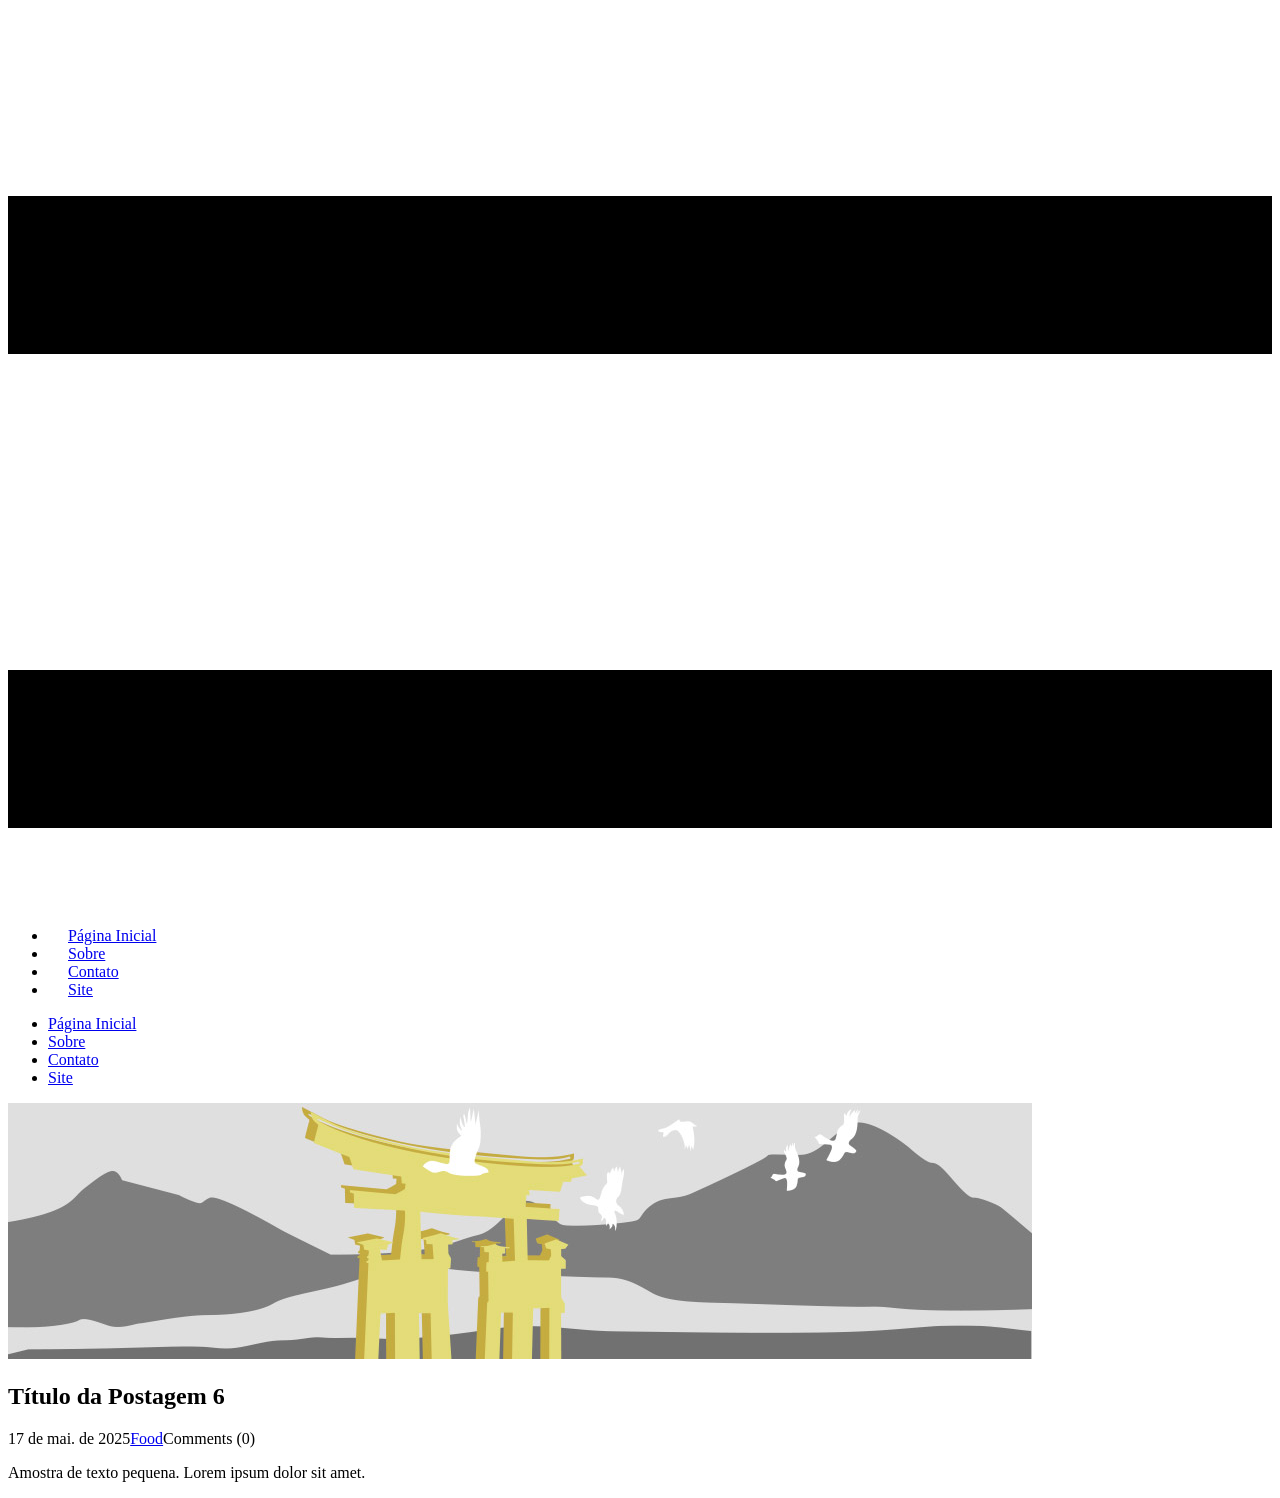
<file: blog/post-5.html>
<!DOCTYPE html>
<html style="font-size: 16px;" lang="pt"><head>
    <meta name="viewport" content="width=device-width, initial-scale=1.0">
    <meta charset="utf-8">
    <meta name="keywords" content="Título da Postagem 1">
    <meta name="description" content="">
    <title>Título da Postagem 6</title>
    <link rel="stylesheet" href="../nicepage.css" media="screen">
<link rel="stylesheet" href="../Post-Template.css" media="screen">
    <script class="u-script" type="text/javascript" src="../jquery.js" defer=""></script>
    <script class="u-script" type="text/javascript" src="../nicepage.js" defer=""></script>
    <meta name="generator" content="Nicepage 7.8.23, nicepage.com">
    
    
    
    <link id="u-theme-google-font" rel="stylesheet" href="https://fonts.googleapis.com/css?family=Roboto:100,100i,300,300i,400,400i,500,500i,700,700i,900,900i|Open+Sans:300,300i,400,400i,500,500i,600,600i,700,700i,800,800i">
    <script type="application/ld+json">{
		"@context": "http://schema.org",
		"@type": "Organization",
		"name": "",
		"logo": "images/YBCAMARELO.png"
}</script>
    <meta name="theme-color" content="#478ac9">
  <meta data-intl-tel-input-cdn-path="intlTelInput/"></head>
  <body data-path-to-root="./" data-include-products="false" class="u-body u-xl-mode" data-lang="pt"><header class="u-black u-border-2 u-border-grey-75 u-clearfix u-header u-sticky-25e9 u-header" id="header"><div class="u-clearfix u-sheet u-valign-middle-lg u-valign-middle-sm u-sheet-1">
        <a href="#" class="u-image u-logo u-image-1" data-image-width="1563" data-image-height="1563">
          <img src="../images/YBCAMARELO.png" class="u-logo-image u-logo-image-1">
        </a>
        <nav class="u-menu u-menu-one-level u-offcanvas u-menu-1" role="navigation" aria-label="Menu navigation">
          <div class="menu-collapse" style="font-size: 1rem; letter-spacing: 0px;">
            <a class="u-button-style u-custom-color u-custom-left-right-menu-spacing u-custom-padding-bottom u-custom-text-active-color u-custom-text-color u-custom-top-bottom-menu-spacing u-hamburger-link u-nav-link u-text-active-palette-1-base u-text-hover-palette-2-base u-hamburger-link-1" href="#" tabindex="-1" aria-label="Open menu" aria-controls="6e5e">
              <svg class="u-svg-link" viewBox="0 0 24 24"><use xlink:href="#menu-hamburger"></use></svg>
              <svg class="u-svg-content" version="1.1" id="menu-hamburger" viewBox="0 0 16 16" x="0px" y="0px" xmlns:xlink="http://www.w3.org/1999/xlink" xmlns="http://www.w3.org/2000/svg"><g><rect y="1" width="16" height="2"></rect><rect y="7" width="16" height="2"></rect><rect y="13" width="16" height="2"></rect>
</g></svg>
            </a>
          </div>
          <div class="u-custom-menu u-nav-container">
            <ul class="u-nav u-unstyled u-nav-1" role="menubar"><li role="none" class="u-nav-item"><a role="menuitem" class="u-button-style u-nav-link u-text-active-palette-1-dark-1 u-text-hover-palette-2-base u-text-palette-3-base" href="../" style="padding: 10px 20px;">Página Inicial</a>
</li><li role="none" class="u-nav-item"><a tabindex="-1" role="menuitem" class="u-button-style u-nav-link u-text-active-palette-1-dark-1 u-text-hover-palette-2-base u-text-palette-3-base" href="https://yellowbc-lojadenegocios.com.br/site/quem-somos-1" target="_blank" style="padding: 10px 20px;">Sobre</a>
</li><li role="none" class="u-nav-item"><a tabindex="-1" role="menuitem" class="u-button-style u-nav-link u-text-active-palette-1-dark-1 u-text-hover-palette-2-base u-text-palette-3-base" href="https://api.whatsapp.com/send/?phone=558000004338&amp;text=Gostaria+de+mais+informa%C3%A7%C3%B5es&amp;type=phone_number&amp;app_absent=0" target="_blank" style="padding: 10px 20px;">Contato</a>
</li><li role="none" class="u-nav-item"><a tabindex="-1" role="menuitem" class="u-button-style u-nav-link u-text-active-palette-1-dark-1 u-text-hover-palette-2-base u-text-palette-3-base" href="https://yellowbc-lojadenegocios.com.br/site" target="_blank" style="padding: 10px 20px;">Site</a>
</li></ul>
          </div>
          <div class="u-custom-menu u-nav-container-collapse" id="6e5e" role="region" aria-label="Menu panel">
            <div class="u-black u-container-style u-inner-container-layout u-opacity u-opacity-95 u-sidenav">
              <div class="u-inner-container-layout u-sidenav-overflow">
                <div class="u-menu-close" tabindex="-1" aria-label="Close menu"></div>
                <ul class="u-align-center u-nav u-popupmenu-items u-unstyled u-nav-2" role="menubar"><li role="none" class="u-nav-item"><a role="menuitem" class="u-button-style u-nav-link" href="../">Página Inicial</a>
</li><li role="none" class="u-nav-item"><a tabindex="-1" role="menuitem" class="u-button-style u-nav-link" href="https://yellowbc-lojadenegocios.com.br/site/quem-somos-1" target="_blank">Sobre</a>
</li><li role="none" class="u-nav-item"><a tabindex="-1" role="menuitem" class="u-button-style u-nav-link" href="https://api.whatsapp.com/send/?phone=558000004338&amp;text=Gostaria+de+mais+informa%C3%A7%C3%B5es&amp;type=phone_number&amp;app_absent=0" target="_blank">Contato</a>
</li><li role="none" class="u-nav-item"><a tabindex="-1" role="menuitem" class="u-button-style u-nav-link" href="https://yellowbc-lojadenegocios.com.br/site" target="_blank">Site</a>
</li></ul>
              </div>
            </div>
            <div class="u-black u-menu-overlay u-opacity u-opacity-70"></div>
          </div>
        </nav>
      </div></header>
    <section class="u-align-center u-clearfix u-container-align-center u-section-1" id="block-1">
      <div class="u-clearfix u-sheet u-valign-middle-md u-valign-middle-sm u-valign-middle-xs u-sheet-1"><!--post_details--><!--post_details_options_json--><!--{"source":""}--><!--/post_details_options_json--><!--blog_post-->
        <div class="u-container-style u-expanded-width u-post-details u-post-details-1">
          <div class="u-container-layout u-valign-middle u-container-layout-1"><!--blog_post_image-->
            <img alt="" class="u-blog-control u-expanded-width u-image u-image-default u-image-1" src="../images/8ad73f3c.jpeg"><!--/blog_post_image--><!--blog_post_header-->
            <h2 class="u-blog-control u-text u-text-1">Título da Postagem 6</h2><!--/blog_post_header--><!--blog_post_metadata-->
            <div class="u-blog-control u-metadata u-metadata-1"><!--blog_post_metadata_date--><span class="u-meta-date u-meta-icon">17 de mai. de 2025</span><!--/blog_post_metadata_date--><!--blog_post_metadata_category--><span class="u-meta-category u-meta-icon"><a href="../blog/blog.html#/blog-1///1">Food</a></span><!--/blog_post_metadata_category--><!--blog_post_metadata_comments--><span class="u-meta-comments u-meta-icon"><!--blog_post_metadata_comments_content-->Comments (0)<!--/blog_post_metadata_comments_content--></span><!--/blog_post_metadata_comments-->
            </div><!--/blog_post_metadata--><!--blog_post_content-->
            <div class="u-align-justify u-blog-control u-post-content u-text u-text-2 fr-view">
  <p>Amostra de texto pequena. Lorem ipsum dolor sit amet.</p>
  </div><!--/blog_post_content-->
          </div>
        </div><!--/blog_post--><!--/post_details-->
      </div>
    </section>
    
    
    
    <footer class="u-align-center u-clearfix u-container-align-center-lg u-container-align-center-md u-container-align-center-sm u-container-align-center-xl u-footer u-grey-80 u-footer" id="footer"><div class="u-clearfix u-sheet u-valign-middle-xs u-sheet-1"></div></footer>
    <section class="u-backlink u-clearfix u-grey-80"></section>
  
</body></html>
</file>
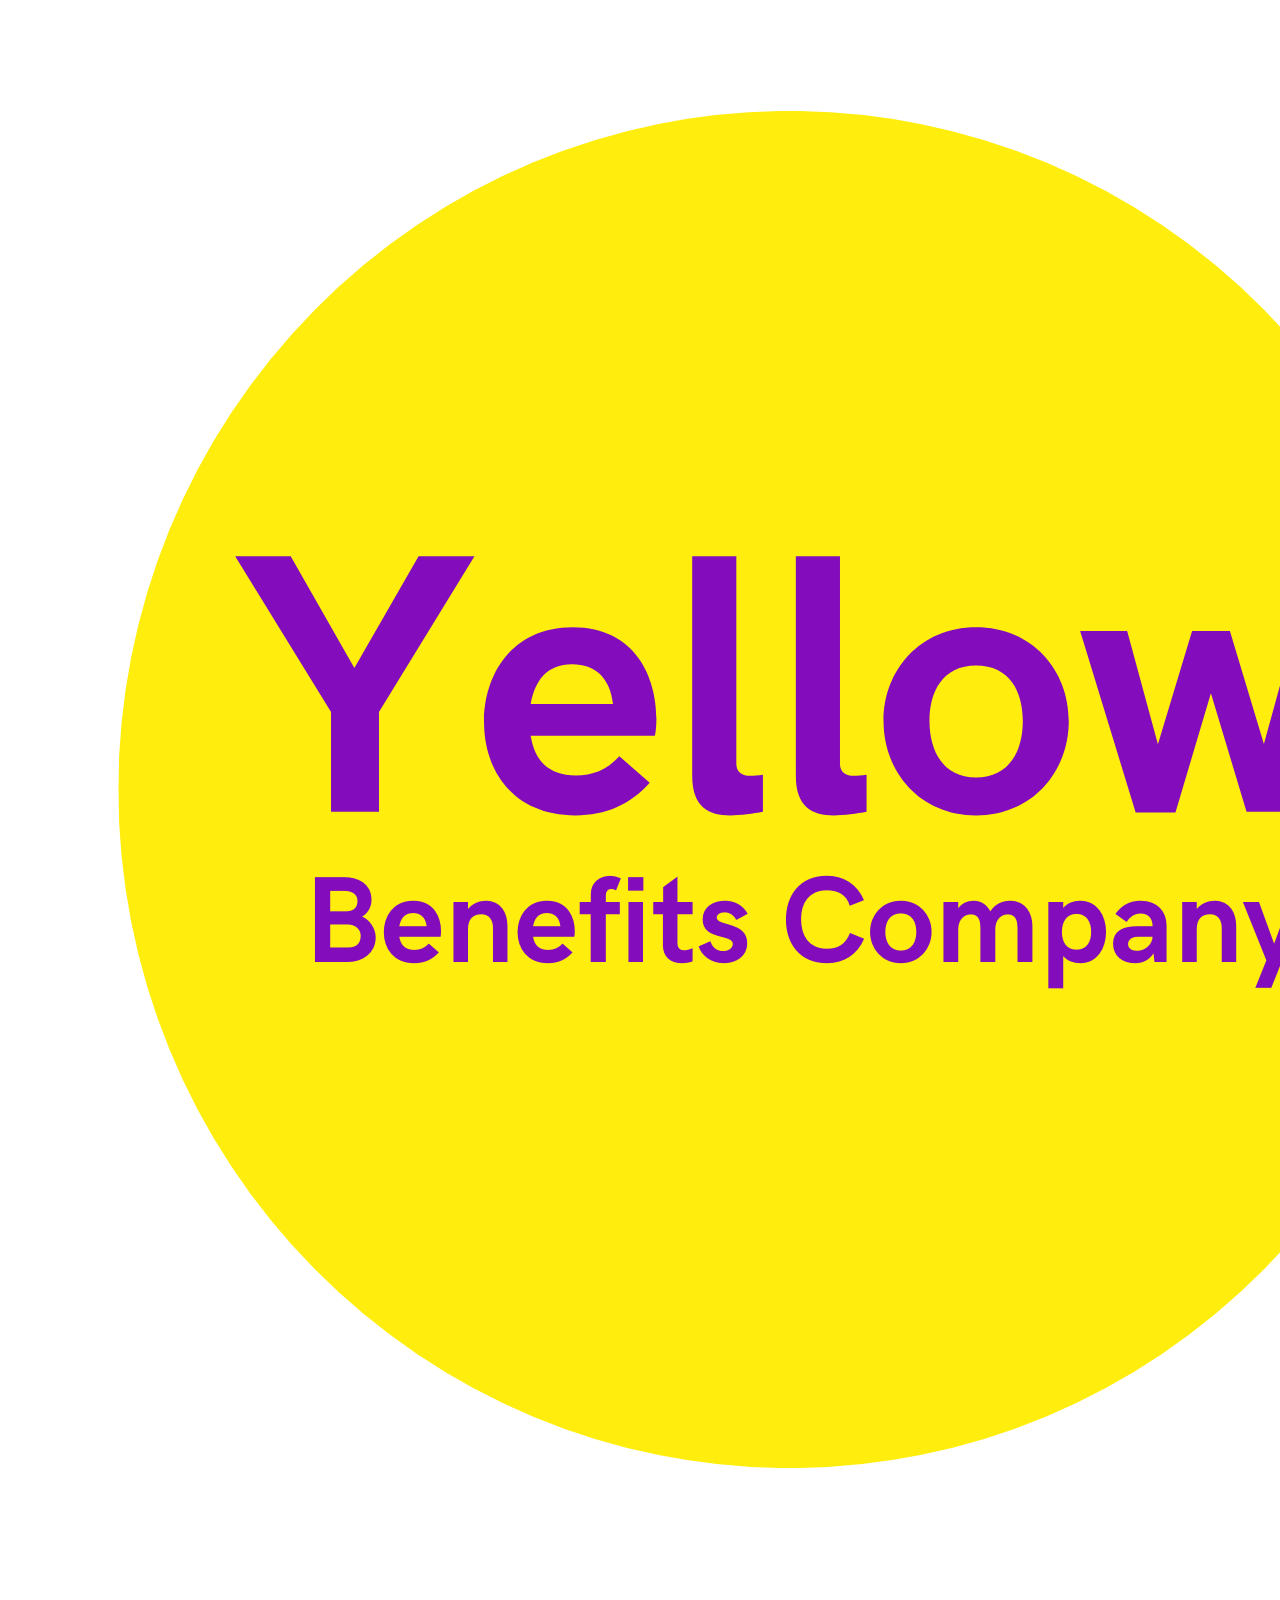
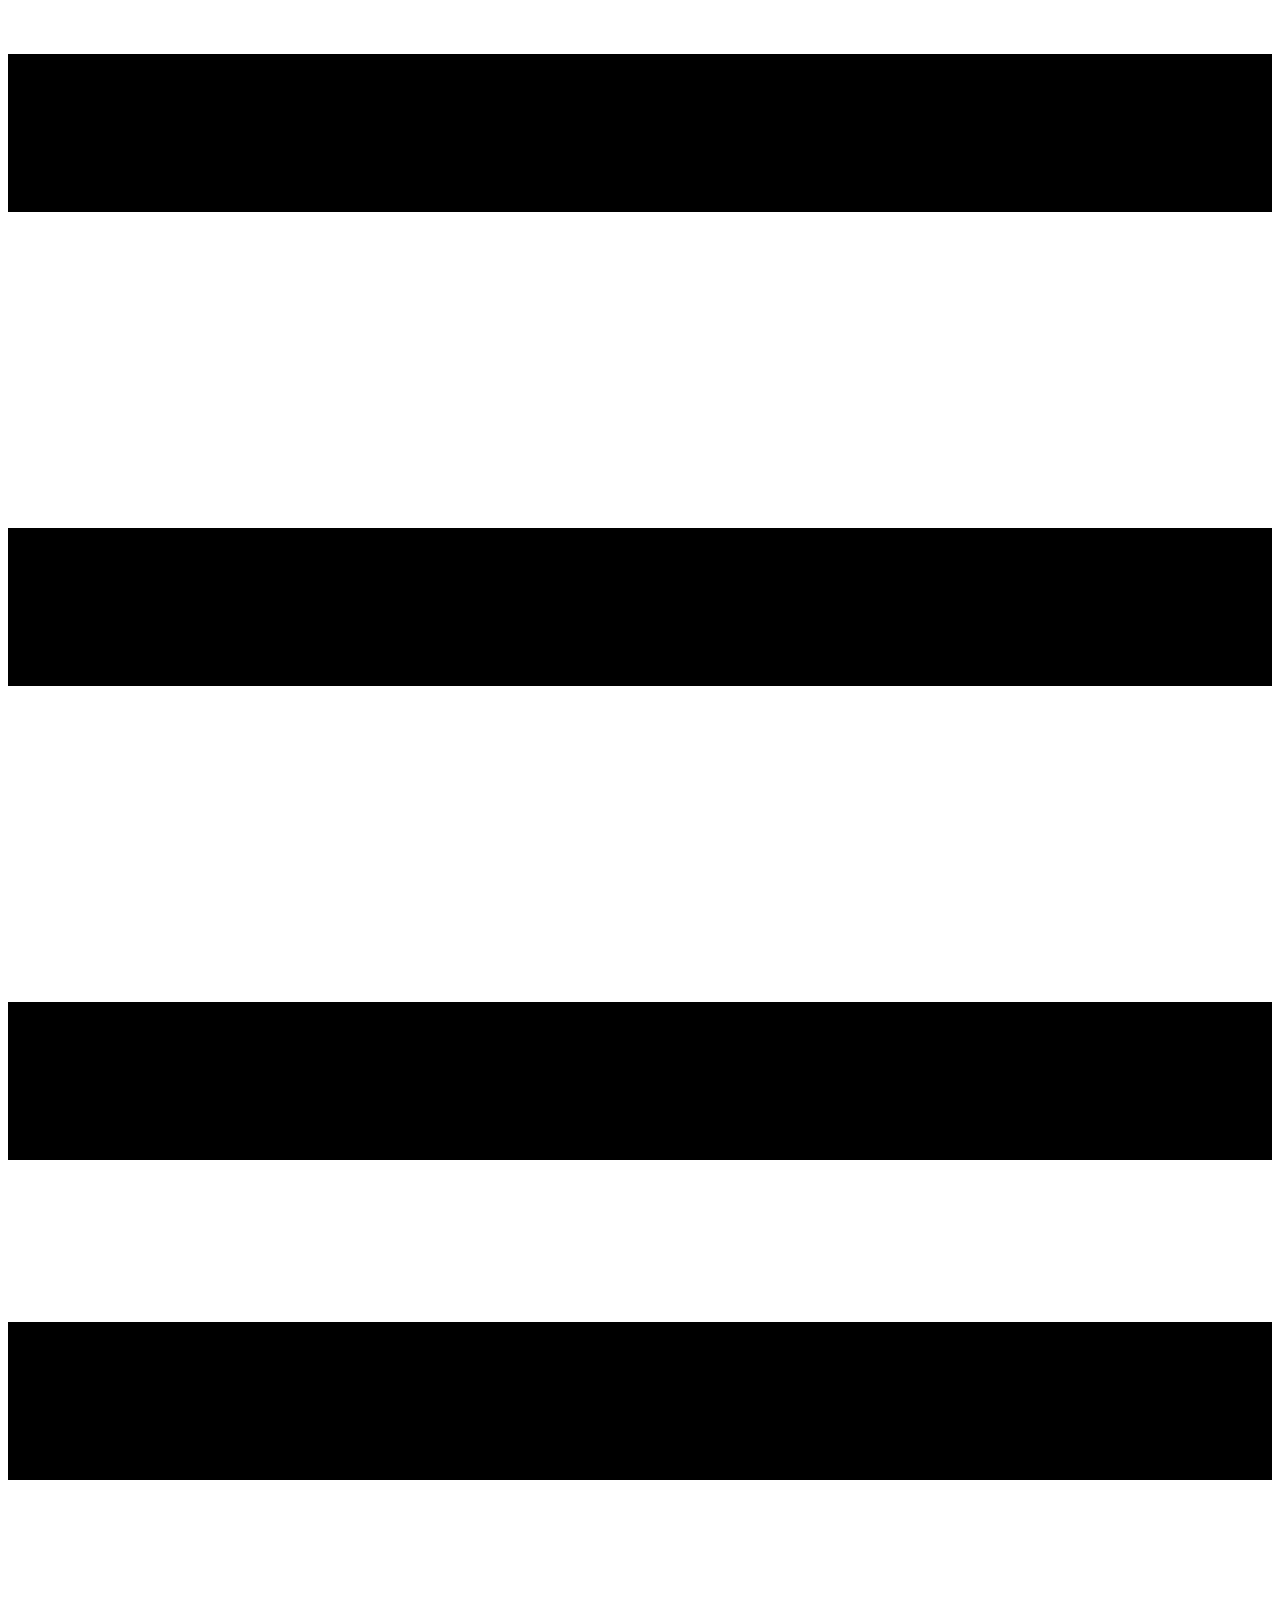
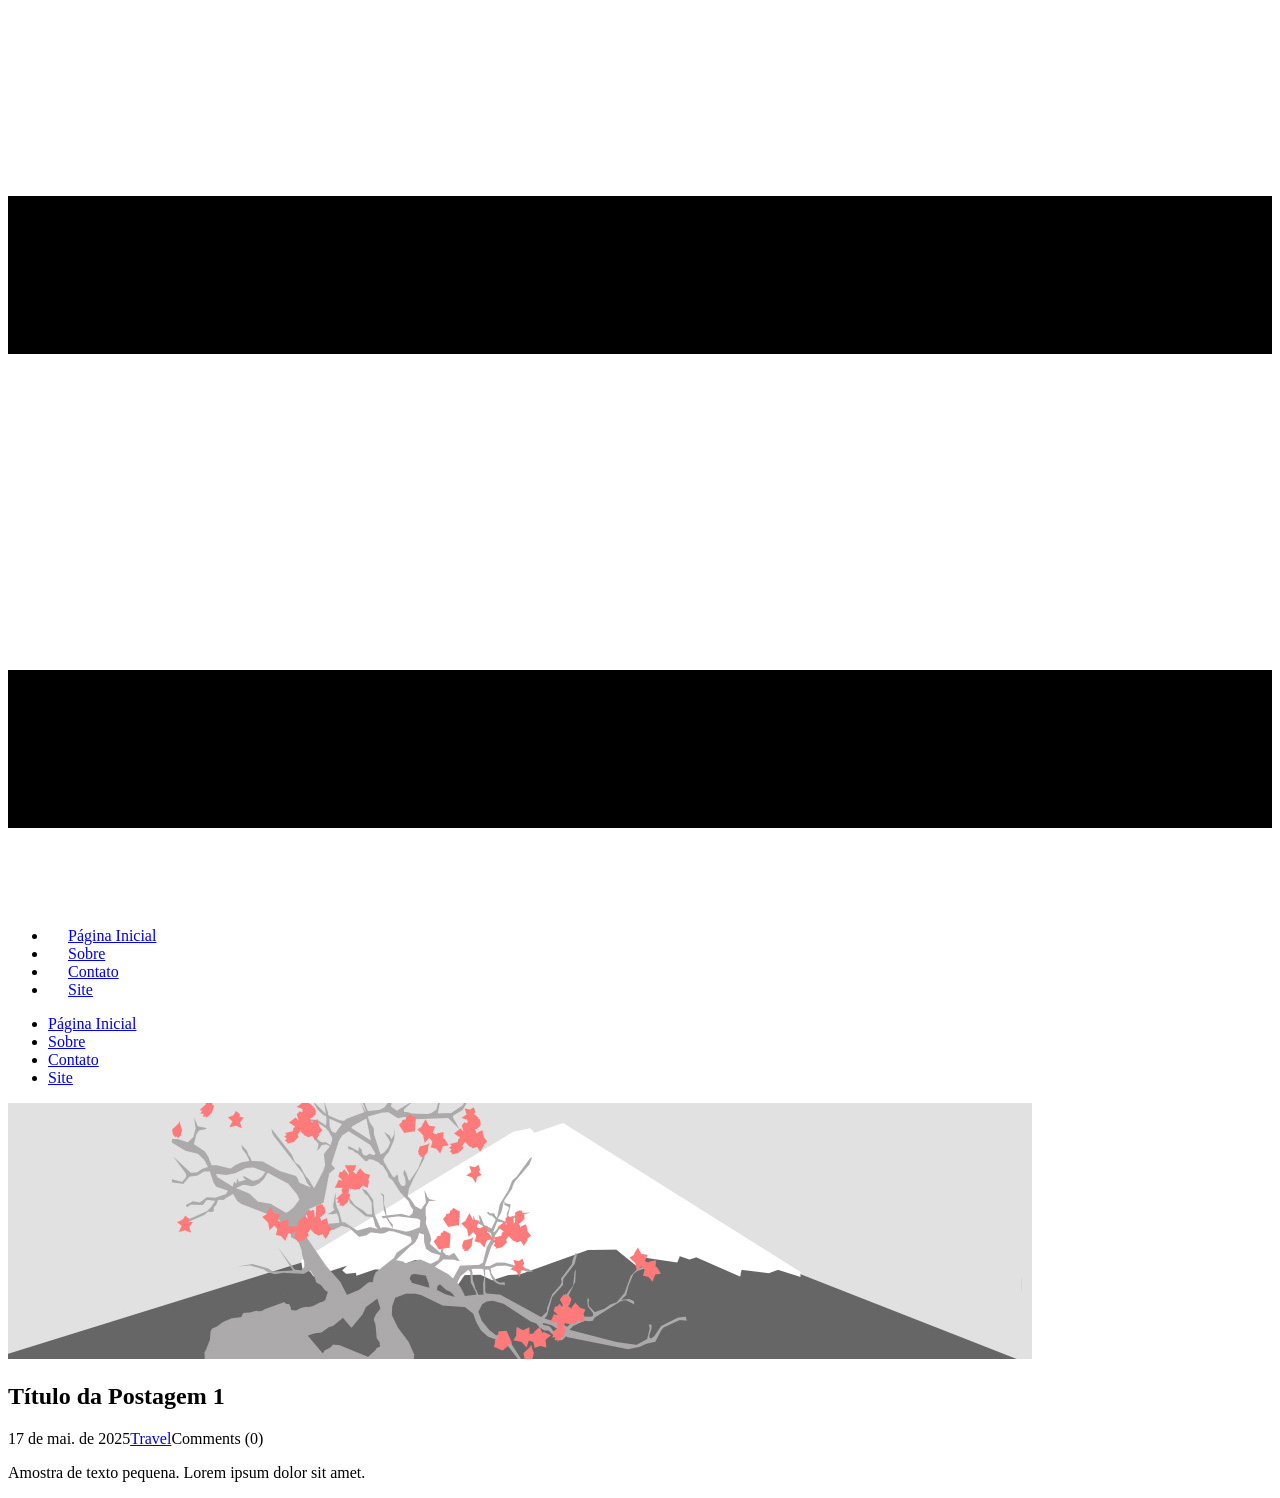
<file: blog/post.html>
<!DOCTYPE html>
<html style="font-size: 16px;" lang="pt"><head>
    <meta name="viewport" content="width=device-width, initial-scale=1.0">
    <meta charset="utf-8">
    <meta name="keywords" content="Título da Postagem 1">
    <meta name="description" content="">
    <title>Título da Postagem 1</title>
    <link rel="stylesheet" href="../nicepage.css" media="screen">
<link rel="stylesheet" href="../Post-Template.css" media="screen">
    <script class="u-script" type="text/javascript" src="../jquery.js" defer=""></script>
    <script class="u-script" type="text/javascript" src="../nicepage.js" defer=""></script>
    <meta name="generator" content="Nicepage 7.8.23, nicepage.com">
    
    
    
    <link id="u-theme-google-font" rel="stylesheet" href="https://fonts.googleapis.com/css?family=Roboto:100,100i,300,300i,400,400i,500,500i,700,700i,900,900i|Open+Sans:300,300i,400,400i,500,500i,600,600i,700,700i,800,800i">
    <script type="application/ld+json">{
		"@context": "http://schema.org",
		"@type": "Organization",
		"name": "",
		"logo": "images/YBCAMARELO.png"
}</script>
    <meta name="theme-color" content="#478ac9">
  <meta data-intl-tel-input-cdn-path="intlTelInput/"></head>
  <body data-path-to-root="./" data-include-products="false" class="u-body u-xl-mode" data-lang="pt"><header class="u-black u-border-2 u-border-grey-75 u-clearfix u-header u-sticky-25e9 u-header" id="header"><div class="u-clearfix u-sheet u-valign-middle-lg u-valign-middle-sm u-sheet-1">
        <a href="#" class="u-image u-logo u-image-1" data-image-width="1563" data-image-height="1563">
          <img src="../images/YBCAMARELO.png" class="u-logo-image u-logo-image-1">
        </a>
        <nav class="u-menu u-menu-one-level u-offcanvas u-menu-1" role="navigation" aria-label="Menu navigation">
          <div class="menu-collapse" style="font-size: 1rem; letter-spacing: 0px;">
            <a class="u-button-style u-custom-color u-custom-left-right-menu-spacing u-custom-padding-bottom u-custom-text-active-color u-custom-text-color u-custom-top-bottom-menu-spacing u-hamburger-link u-nav-link u-text-active-palette-1-base u-text-hover-palette-2-base u-hamburger-link-1" href="#" tabindex="-1" aria-label="Open menu" aria-controls="6e5e">
              <svg class="u-svg-link" viewBox="0 0 24 24"><use xlink:href="#menu-hamburger"></use></svg>
              <svg class="u-svg-content" version="1.1" id="menu-hamburger" viewBox="0 0 16 16" x="0px" y="0px" xmlns:xlink="http://www.w3.org/1999/xlink" xmlns="http://www.w3.org/2000/svg"><g><rect y="1" width="16" height="2"></rect><rect y="7" width="16" height="2"></rect><rect y="13" width="16" height="2"></rect>
</g></svg>
            </a>
          </div>
          <div class="u-custom-menu u-nav-container">
            <ul class="u-nav u-unstyled u-nav-1" role="menubar"><li role="none" class="u-nav-item"><a role="menuitem" class="u-button-style u-nav-link u-text-active-palette-1-dark-1 u-text-hover-palette-2-base u-text-palette-3-base" href="../" style="padding: 10px 20px;">Página Inicial</a>
</li><li role="none" class="u-nav-item"><a tabindex="-1" role="menuitem" class="u-button-style u-nav-link u-text-active-palette-1-dark-1 u-text-hover-palette-2-base u-text-palette-3-base" href="https://yellowbc-lojadenegocios.com.br/site/quem-somos-1" target="_blank" style="padding: 10px 20px;">Sobre</a>
</li><li role="none" class="u-nav-item"><a tabindex="-1" role="menuitem" class="u-button-style u-nav-link u-text-active-palette-1-dark-1 u-text-hover-palette-2-base u-text-palette-3-base" href="https://api.whatsapp.com/send/?phone=558000004338&amp;text=Gostaria+de+mais+informa%C3%A7%C3%B5es&amp;type=phone_number&amp;app_absent=0" target="_blank" style="padding: 10px 20px;">Contato</a>
</li><li role="none" class="u-nav-item"><a tabindex="-1" role="menuitem" class="u-button-style u-nav-link u-text-active-palette-1-dark-1 u-text-hover-palette-2-base u-text-palette-3-base" href="https://yellowbc-lojadenegocios.com.br/site" target="_blank" style="padding: 10px 20px;">Site</a>
</li></ul>
          </div>
          <div class="u-custom-menu u-nav-container-collapse" id="6e5e" role="region" aria-label="Menu panel">
            <div class="u-black u-container-style u-inner-container-layout u-opacity u-opacity-95 u-sidenav">
              <div class="u-inner-container-layout u-sidenav-overflow">
                <div class="u-menu-close" tabindex="-1" aria-label="Close menu"></div>
                <ul class="u-align-center u-nav u-popupmenu-items u-unstyled u-nav-2" role="menubar"><li role="none" class="u-nav-item"><a role="menuitem" class="u-button-style u-nav-link" href="../">Página Inicial</a>
</li><li role="none" class="u-nav-item"><a tabindex="-1" role="menuitem" class="u-button-style u-nav-link" href="https://yellowbc-lojadenegocios.com.br/site/quem-somos-1" target="_blank">Sobre</a>
</li><li role="none" class="u-nav-item"><a tabindex="-1" role="menuitem" class="u-button-style u-nav-link" href="https://api.whatsapp.com/send/?phone=558000004338&amp;text=Gostaria+de+mais+informa%C3%A7%C3%B5es&amp;type=phone_number&amp;app_absent=0" target="_blank">Contato</a>
</li><li role="none" class="u-nav-item"><a tabindex="-1" role="menuitem" class="u-button-style u-nav-link" href="https://yellowbc-lojadenegocios.com.br/site" target="_blank">Site</a>
</li></ul>
              </div>
            </div>
            <div class="u-black u-menu-overlay u-opacity u-opacity-70"></div>
          </div>
        </nav>
      </div></header>
    <section class="u-align-center u-clearfix u-container-align-center u-section-1" id="block-1">
      <div class="u-clearfix u-sheet u-valign-middle-md u-valign-middle-sm u-valign-middle-xs u-sheet-1"><!--post_details--><!--post_details_options_json--><!--{"source":""}--><!--/post_details_options_json--><!--blog_post-->
        <div class="u-container-style u-expanded-width u-post-details u-post-details-1">
          <div class="u-container-layout u-valign-middle u-container-layout-1"><!--blog_post_image-->
            <img alt="" class="u-blog-control u-expanded-width u-image u-image-default u-image-1" src="../images/0fd3416c.jpeg"><!--/blog_post_image--><!--blog_post_header-->
            <h2 class="u-blog-control u-text u-text-1">Título da Postagem 1</h2><!--/blog_post_header--><!--blog_post_metadata-->
            <div class="u-blog-control u-metadata u-metadata-1"><!--blog_post_metadata_date--><span class="u-meta-date u-meta-icon">17 de mai. de 2025</span><!--/blog_post_metadata_date--><!--blog_post_metadata_category--><span class="u-meta-category u-meta-icon"><a href="../blog/blog.html#/blog-1///2">Travel</a></span><!--/blog_post_metadata_category--><!--blog_post_metadata_comments--><span class="u-meta-comments u-meta-icon"><!--blog_post_metadata_comments_content-->Comments (0)<!--/blog_post_metadata_comments_content--></span><!--/blog_post_metadata_comments-->
            </div><!--/blog_post_metadata--><!--blog_post_content-->
            <div class="u-align-justify u-blog-control u-post-content u-text u-text-2 fr-view">
  <p>Amostra de texto pequena. Lorem ipsum dolor sit amet.</p>
  </div><!--/blog_post_content-->
          </div>
        </div><!--/blog_post--><!--/post_details-->
      </div>
    </section>
    
    
    
    <footer class="u-align-center u-clearfix u-container-align-center-lg u-container-align-center-md u-container-align-center-sm u-container-align-center-xl u-footer u-grey-80 u-footer" id="footer"><div class="u-clearfix u-sheet u-valign-middle-xs u-sheet-1"></div></footer>
    <section class="u-backlink u-clearfix u-grey-80"></section>
  
</body></html>
</file>
<file: nicepage.css>

</file>
<file: index.css>
.u-section-1 {
  background-image: url("images/photo-1573164713712-03790a178651.jpeg");
}

.u-section-1 .u-sheet-1 {
  min-height: 602px;
}

.u-section-1 .u-text-1 {
  background-image: none;
  text-shadow: 0px -2px 8px rgba(128,128,128,1);
  font-size: 4.5rem;
  font-weight: 700;
  width: 749px;
  margin: 0 auto;
}

.u-section-1 .u-btn-1 {
  font-size: 1.5rem;
  font-weight: 400;
  background-image: none;
  margin: 411px 5px 18px auto;
  padding: 7px 11px 7px 9px;
}

.u-section-1 .u-icon-1 {
  font-size: 1.2em;
}

@media (max-width: 1199px) {
   .u-section-1 {
    min-height: 456px;
  }

  .u-section-1 .u-sheet-1 {
    min-height: 496px;
  }

  .u-section-1 .u-text-1 {
    margin-top: 60px;
  }

  .u-section-1 .u-btn-1 {
    margin-right: 0;
  }
}

@media (max-width: 991px) {
   .u-section-1 {
    min-height: 233px;
  }

  .u-section-1 .u-sheet-1 {
    min-height: 507px;
  }

  .u-section-1 .u-text-1 {
    font-size: 3.75rem;
    width: auto;
    margin-top: 13px;
    margin-left: -11px;
    margin-right: -11px;
  }

  .u-section-1 .u-btn-1 {
    font-size: 1.125rem;
    margin-top: 346px;
    margin-right: 13px;
    margin-bottom: 13px;
    padding: 3px 8px 3px 7px;
  }
}

@media (max-width: 767px) {
   .u-section-1 {
    min-height: 262px;
  }

  .u-section-1 .u-sheet-1 {
    min-height: 380px;
  }

  .u-section-1 .u-text-1 {
    font-size: 3.333333333333333rem;
    margin-left: 0;
    margin-right: 0;
  }

  .u-section-1 .u-btn-1 {
    margin-right: 0;
  }
}

@media (max-width: 575px) {
   .u-section-1 {
    background-position: 50% 50%;
    min-height: 32px;
  }

  .u-section-1 .u-sheet-1 {
    min-height: 292px;
  }

  .u-section-1 .u-text-1 {
    font-size: 1.875rem;
    margin-top: -6px;
    margin-left: -27px;
    margin-right: -27px;
  }

  .u-section-1 .u-btn-1 {
    font-size: 0.875rem;
    font-weight: 700;
    border-style: solid;
    margin-top: 211px;
    margin-right: auto;
    margin-bottom: 9px;
    padding: 1px 6px 2px;
  }
}.u-section-2 .u-sheet-1 {
  min-height: 922px;
}

.u-section-2 .u-text-1 {
  font-weight: 400;
  font-size: 3rem;
  margin: 37px auto 0;
}

.u-section-2 .u-text-2 {
  font-size: 1.5rem;
  margin: 30px 70px 0;
}

.u-section-2 .u-gallery-1 {
  height: 552px;
  margin-top: 44px;
  margin-bottom: 0;
  grid-gap: 17px;
}

.u-section-2 .u-gallery-inner-1 {
  grid-template-columns: repeat(3, auto);
  --gap: 17px;
}

.u-section-2 .u-gallery-item-1 {
  box-shadow: 5px 5px 20px 0 rgba(0,0,0,0.4);
}

.u-section-2 .u-over-slide-1 {
  background-image: linear-gradient(0deg, rgba(0,0,0,0.2), rgba(0,0,0,0.2));
  padding: 20px;
}

.u-section-2 .u-gallery-item-2 {
  box-shadow: 5px 5px 20px 0 rgba(0,0,0,0.4);
}

.u-section-2 .u-over-slide-2 {
  background-image: linear-gradient(0deg, rgba(0,0,0,0.2), rgba(0,0,0,0.2));
  padding: 20px;
}

.u-section-2 .u-gallery-item-3 {
  box-shadow: 5px 5px 20px 0 rgba(0,0,0,0.4);
}

.u-section-2 .u-over-slide-3 {
  background-image: linear-gradient(0deg, rgba(0,0,0,0.2), rgba(0,0,0,0.2));
  padding: 20px;
}

.u-section-2 .u-gallery-item-4 {
  box-shadow: 5px 5px 20px 0 rgba(0,0,0,0.4);
}

.u-section-2 .u-over-slide-4 {
  background-image: linear-gradient(0deg, rgba(0,0,0,0.2), rgba(0,0,0,0.2));
  padding: 20px;
}

.u-section-2 .u-gallery-item-5 {
  box-shadow: 5px 5px 20px 0 rgba(0,0,0,0.4);
}

.u-section-2 .u-over-slide-5 {
  background-image: linear-gradient(0deg, rgba(0,0,0,0.2), rgba(0,0,0,0.2));
  padding: 20px;
}

.u-section-2 .u-gallery-item-6 {
  box-shadow: 5px 5px 20px 0 rgba(0,0,0,0.4);
}

.u-section-2 .u-over-slide-6 {
  background-image: linear-gradient(0deg, rgba(0,0,0,0.2), rgba(0,0,0,0.2));
  padding: 20px;
}

.u-section-2 .u-btn-1 {
  --radius: 6px;
  font-weight: 700;
  font-size: 0.9375rem;
  background-image: none;
  border-style: solid;
  margin: -351px 70px 0 auto;
  padding: 8px 29px 8px 28px;
}

.u-section-2 .u-btn-2 {
  --radius: 6px;
  font-weight: 700;
  font-size: 0.9375rem;
  background-image: none;
  border-style: solid;
  margin: -40px auto 0;
  padding: 8px 29px 8px 28px;
}

.u-section-2 .u-btn-3 {
  background-image: none;
  --radius: 6px;
  font-weight: 700;
  font-size: 0.9375rem;
  border-style: solid;
  margin: 229px auto 0 70px;
  padding: 8px 29px 8px 28px;
}

.u-section-2 .u-btn-4 {
  background-image: none;
  --radius: 6px;
  font-weight: 700;
  font-size: 0.9375rem;
  border-style: solid;
  margin: -40px auto 0;
  padding: 8px 29px 8px 28px;
}

.u-section-2 .u-btn-5 {
  background-image: none;
  --radius: 6px;
  font-weight: 700;
  font-size: 0.9375rem;
  border-style: solid;
  margin: -40px 39px 0 auto;
  padding: 8px 29px 8px 28px;
}

.u-section-2 .u-btn-6 {
  --radius: 6px;
  font-weight: 700;
  font-size: 0.9375rem;
  background-image: none;
  margin: -310px auto 0 70px;
  padding: 8px 33px;
}

.u-section-2 .u-social-icons-1 {
  height: 56px;
  width: 433px;
  margin: 343px auto 41px;
}

.u-section-2 .u-icon-1 {
  height: 100%;
  color: rgb(210, 34, 21) !important;
}

.u-section-2 .u-icon-2 {
  color: rgb(197, 54, 164) !important;
  height: 100%;
}

.u-section-2 .u-icon-3 {
  color: rgb(59, 89, 152) !important;
  height: 100%;
}

.u-section-2 .u-icon-4 {
  color: rgb(17, 17, 17) !important;
  height: 100%;
}

.u-section-2 .u-icon-5 {
  height: 100%;
  color: rgb(219, 83, 75) !important;
}

@media (max-width: 1199px) {
  .u-section-2 .u-sheet-1 {
    min-height: 825px;
  }

  .u-section-2 .u-text-2 {
    margin-left: 0;
    margin-right: 0;
  }

  .u-section-2 .u-gallery-1 {
    height: 455px;
  }

  .u-section-2 .u-gallery-inner-1 {
    grid-gap: 17px;
  }

  .u-section-2 .u-btn-1 {
    margin-top: -254px;
    margin-right: 0;
  }

  .u-section-2 .u-btn-3 {
    margin-left: 0;
  }

  .u-section-2 .u-btn-5 {
    margin-right: 0;
  }

  .u-section-2 .u-btn-6 {
    margin-left: 0;
  }
}

@media (max-width: 991px) {
  .u-section-2 .u-sheet-1 {
    min-height: 1169px;
  }

  .u-section-2 .u-text-1 {
    width: auto;
    margin-top: 32px;
    margin-left: 0;
  }

  .u-section-2 .u-text-2 {
    width: auto;
    margin-top: 22px;
  }

  .u-section-2 .u-gallery-1 {
    height: 799px;
    margin-top: 23px;
  }

  .u-section-2 .u-gallery-inner-1 {
    grid-template-columns: repeat(2, auto);
  }

  .u-section-2 .u-btn-1 {
    margin-top: -331px;
    margin-right: auto;
    margin-left: 85px;
    padding-right: 16px;
    padding-left: 15px;
  }

  .u-section-2 .u-btn-2 {
    margin-top: -311px;
    margin-right: 23px;
    padding-right: 8px;
    padding-left: 8px;
  }

  .u-section-2 .u-btn-3 {
    margin-top: 231px;
    margin-right: 64px;
    margin-left: auto;
    padding-right: 13px;
    padding-left: 11px;
  }

  .u-section-2 .u-btn-4 {
    margin-top: 231px;
    margin-left: 92px;
    padding-right: 9px;
    padding-left: 9px;
  }

  .u-section-2 .u-btn-5 {
    margin-right: 42px;
    padding-right: 8px;
    padding-left: 7px;
  }

  .u-section-2 .u-btn-6 {
    margin-top: -582px;
    margin-left: 85px;
    padding-right: 22px;
    padding-left: 20px;
  }

  .u-section-2 .u-social-icons-1 {
    height: 60px;
    width: 385px;
    margin-top: 603px;
    margin-bottom: 23px;
  }
}

@media (max-width: 767px) {
  .u-section-2 .u-sheet-1 {
    min-height: 2805px;
  }

  .u-section-2 .u-text-1 {
    font-size: 2.25rem;
  }

  .u-section-2 .u-text-2 {
    font-size: 1.3333333333333333rem;
  }

  .u-section-2 .u-gallery-1 {
    height: 2435px;
  }

  .u-section-2 .u-gallery-inner-1 {
    grid-template-columns: repeat(1, auto);
  }

  .u-section-2 .u-btn-1 {
    margin-top: -1967px;
    margin-left: 0;
  }

  .u-section-2 .u-btn-2 {
    margin-right: 0;
  }

  .u-section-2 .u-btn-3 {
    margin-right: 0;
  }

  .u-section-2 .u-btn-4 {
    margin-left: 0;
  }

  .u-section-2 .u-btn-5 {
    margin-right: 0;
  }

  .u-section-2 .u-btn-6 {
    margin-left: 0;
  }
}

@media (max-width: 575px) {
  .u-section-2 .u-sheet-1 {
    min-height: 1881px;
  }

  .u-section-2 .u-text-1 {
    font-weight: 700;
    font-size: 1.875rem;
    margin-top: 25px;
    margin-right: 0;
  }

  .u-section-2 .u-text-2 {
    font-size: 1rem;
    margin-top: 11px;
    margin-left: 11px;
    margin-right: 11px;
  }

  .u-section-2 .u-gallery-1 {
    height: 1565px;
    margin-top: 12px;
  }

  .u-section-2 .u-btn-1 {
    margin-top: -845px;
    margin-left: auto;
    padding-right: 15px;
    padding-left: 13px;
  }

  .u-section-2 .u-btn-2 {
    margin-top: -303px;
    margin-right: auto;
    padding-right: 5px;
    padding-left: 5px;
  }

  .u-section-2 .u-btn-3 {
    margin-top: 490px;
    margin-right: auto;
    padding-right: 11px;
    padding-left: 10px;
  }

  .u-section-2 .u-btn-4 {
    margin-top: 218px;
    margin-left: auto;
    padding-right: 4px;
    padding-left: 4px;
  }

  .u-section-2 .u-btn-5 {
    margin-top: 226px;
    margin-right: auto;
    padding-right: 3px;
    padding-left: 3px;
  }

  .u-section-2 .u-btn-6 {
    border-style: solid;
    margin-top: -1363px;
    margin-left: auto;
    padding-right: 11px;
    padding-left: 10px;
  }

  .u-section-2 .u-social-icons-1 {
    height: 40px;
    width: 252px;
    margin-top: 1357px;
    margin-bottom: 25px;
  }
}
</file>
<file: Contato.css>

</file>
<file: Sobre.css>

</file>
<file: Blog-Template.css>

</file>
<file: Post-Template.css>

</file>
